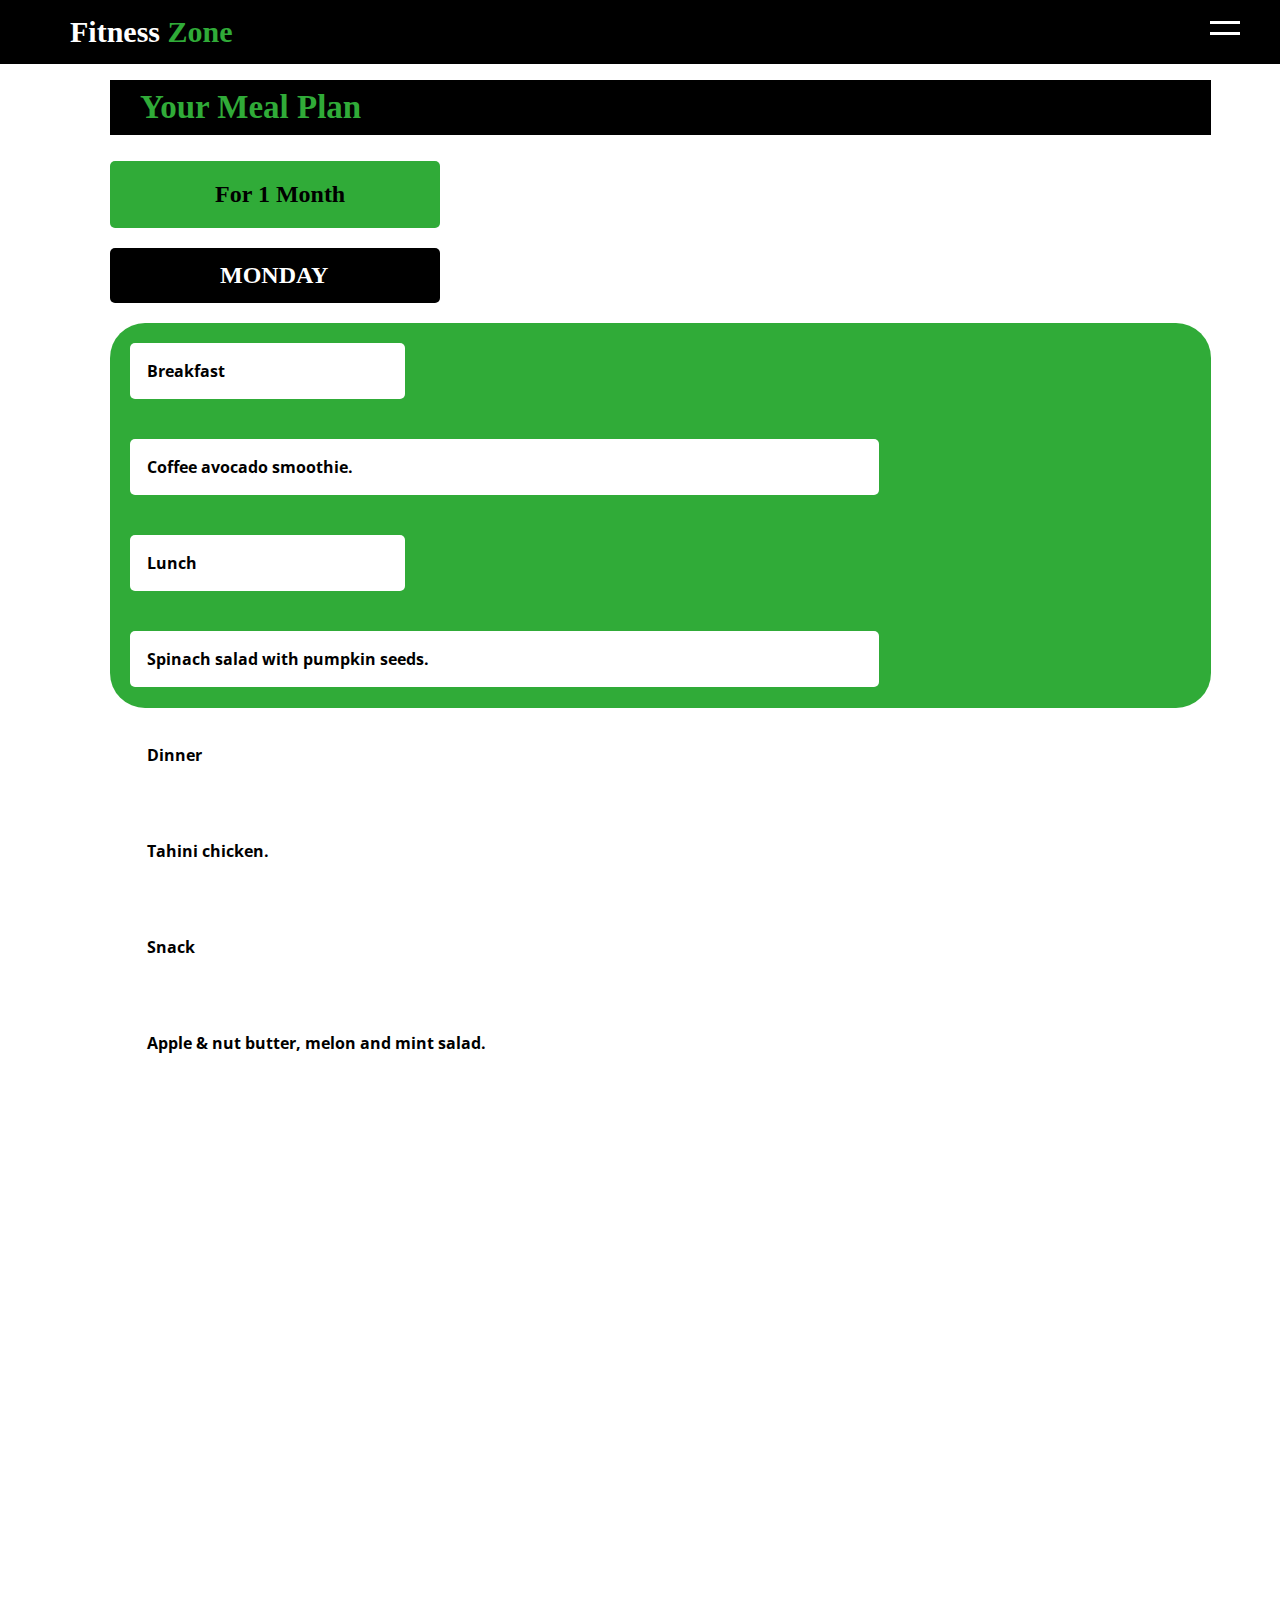
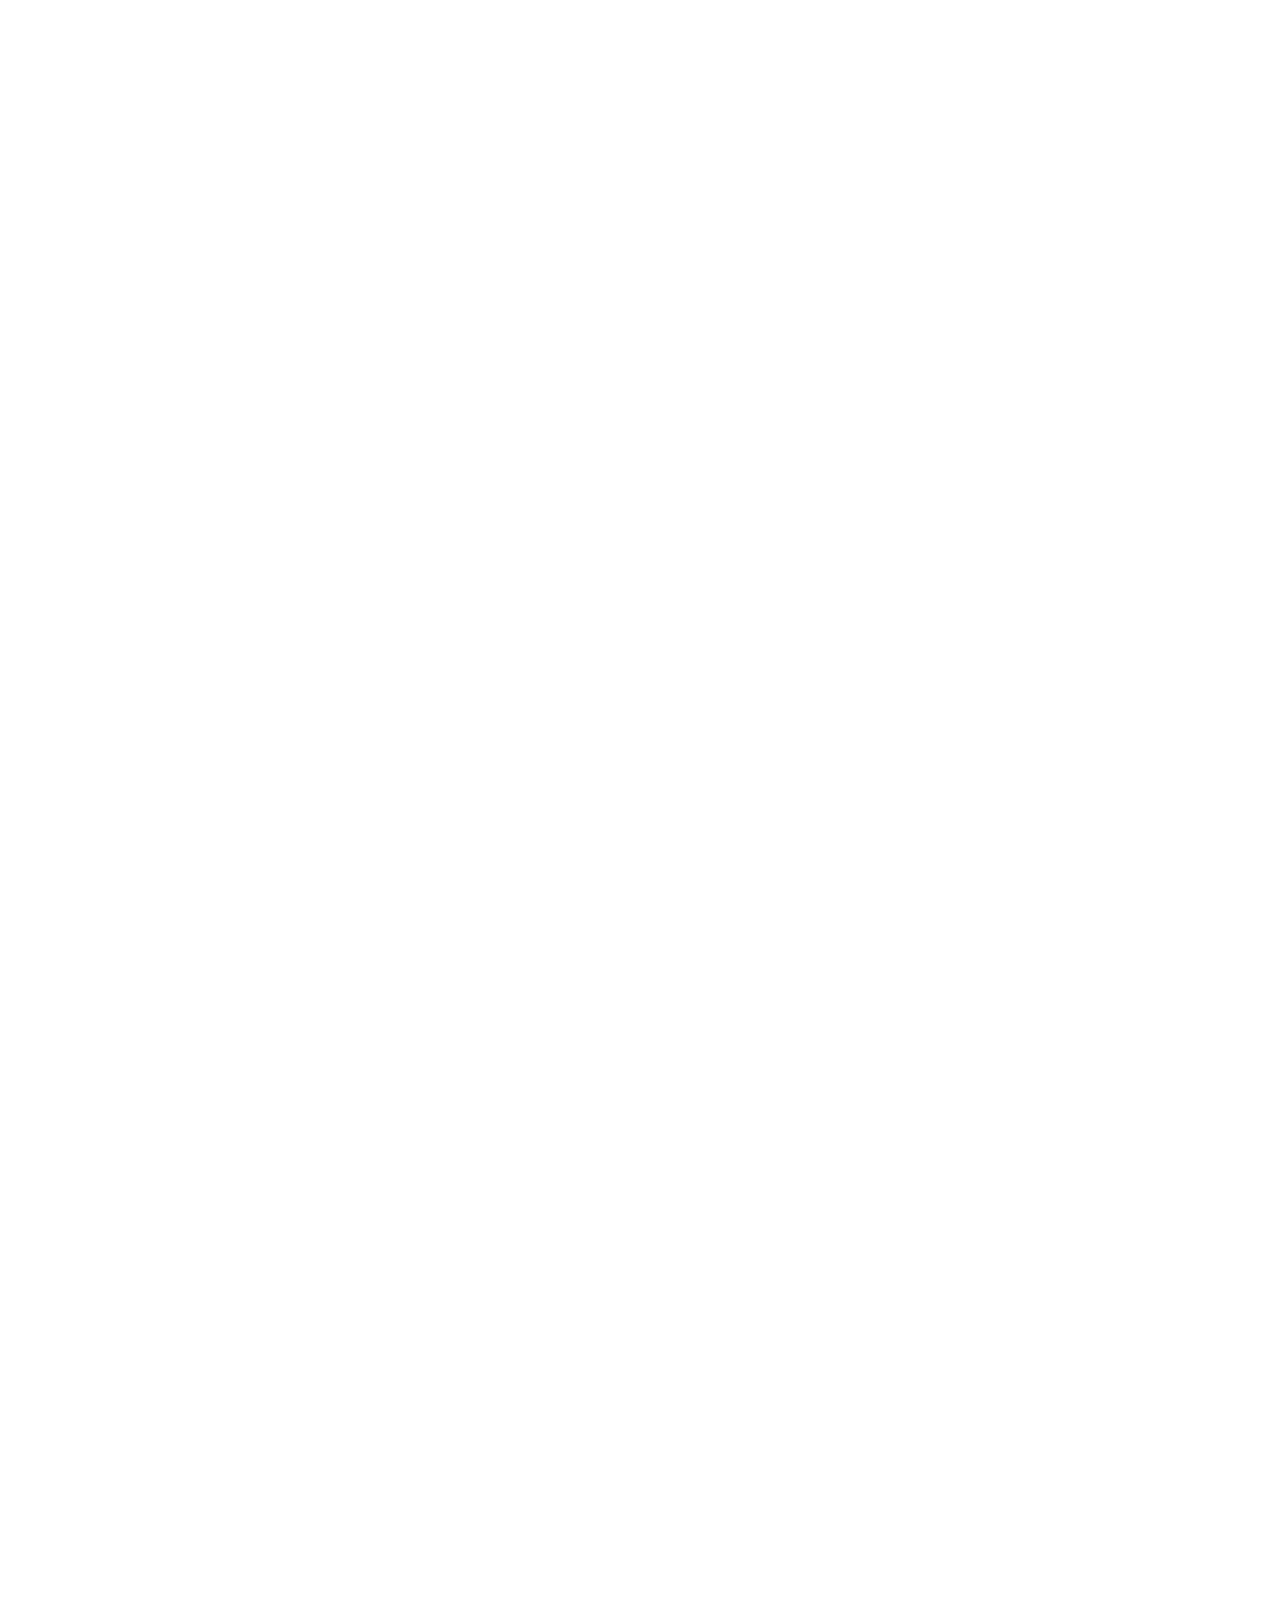
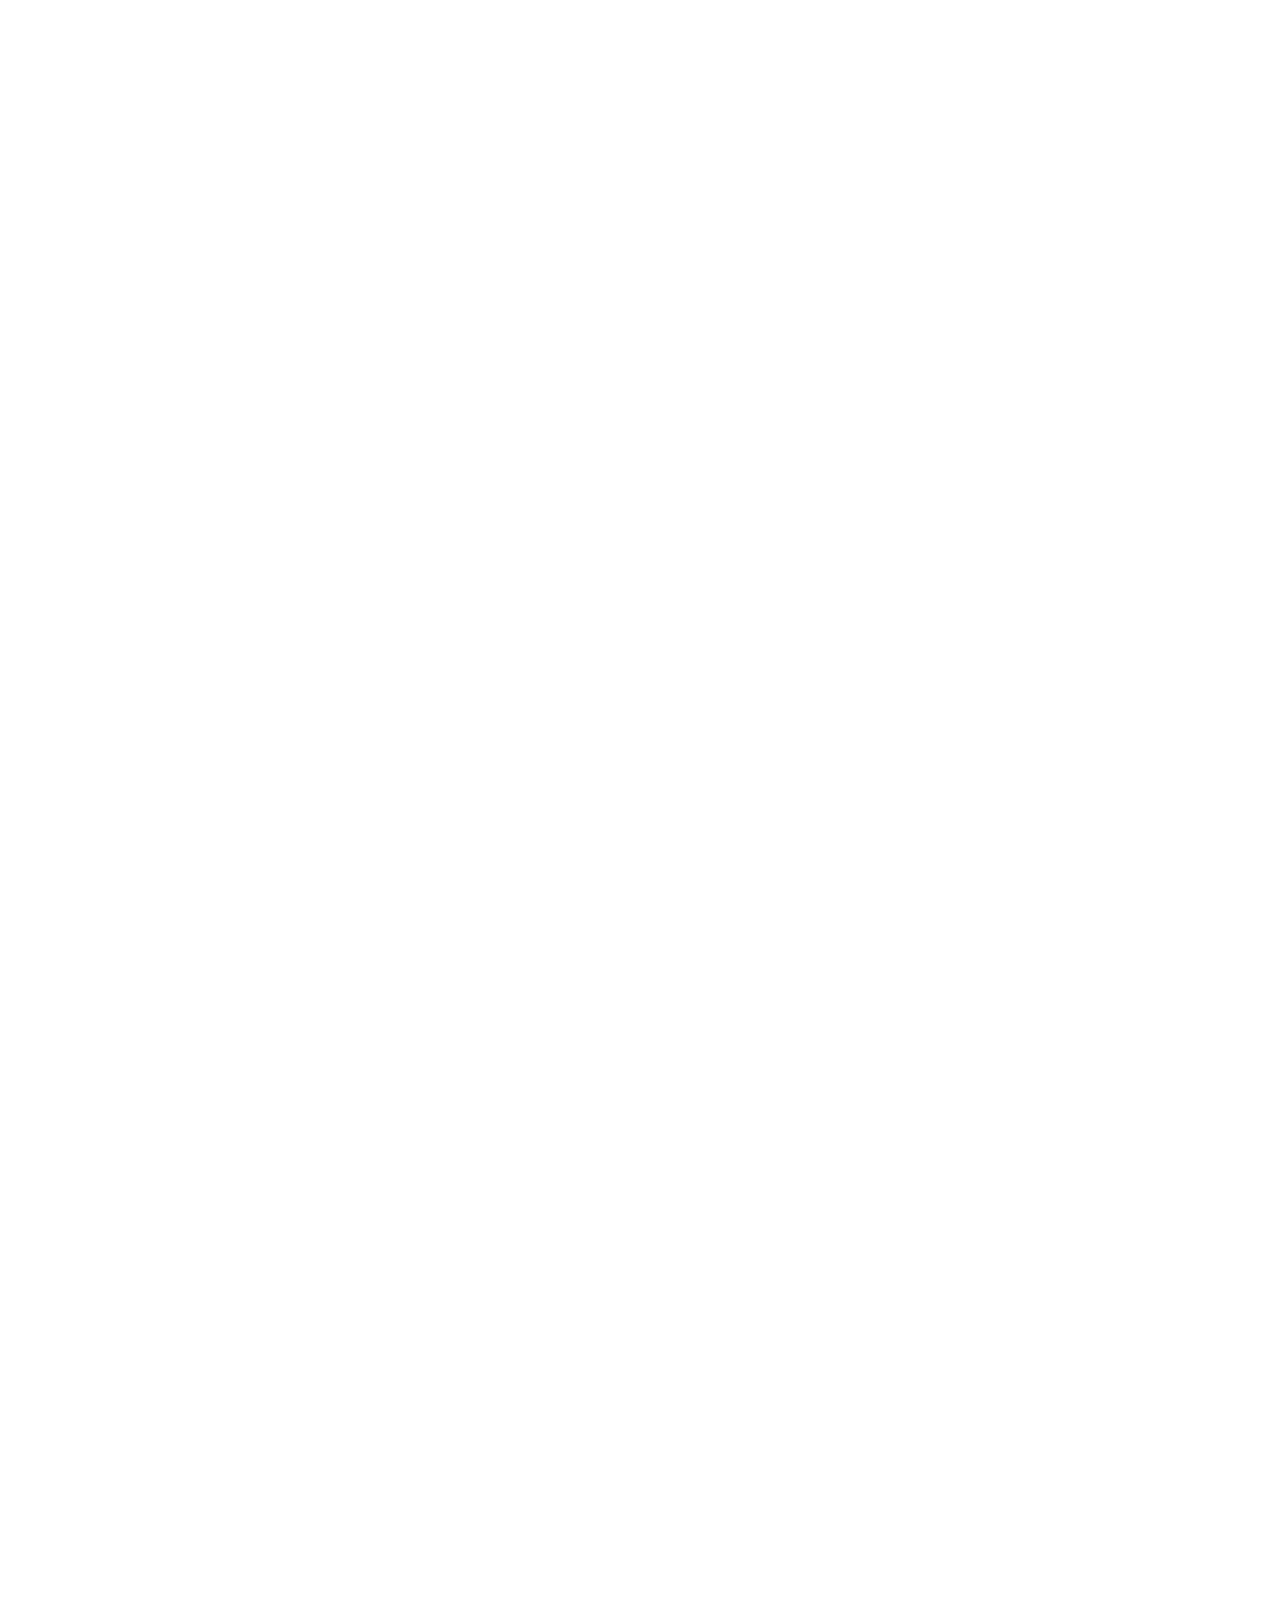
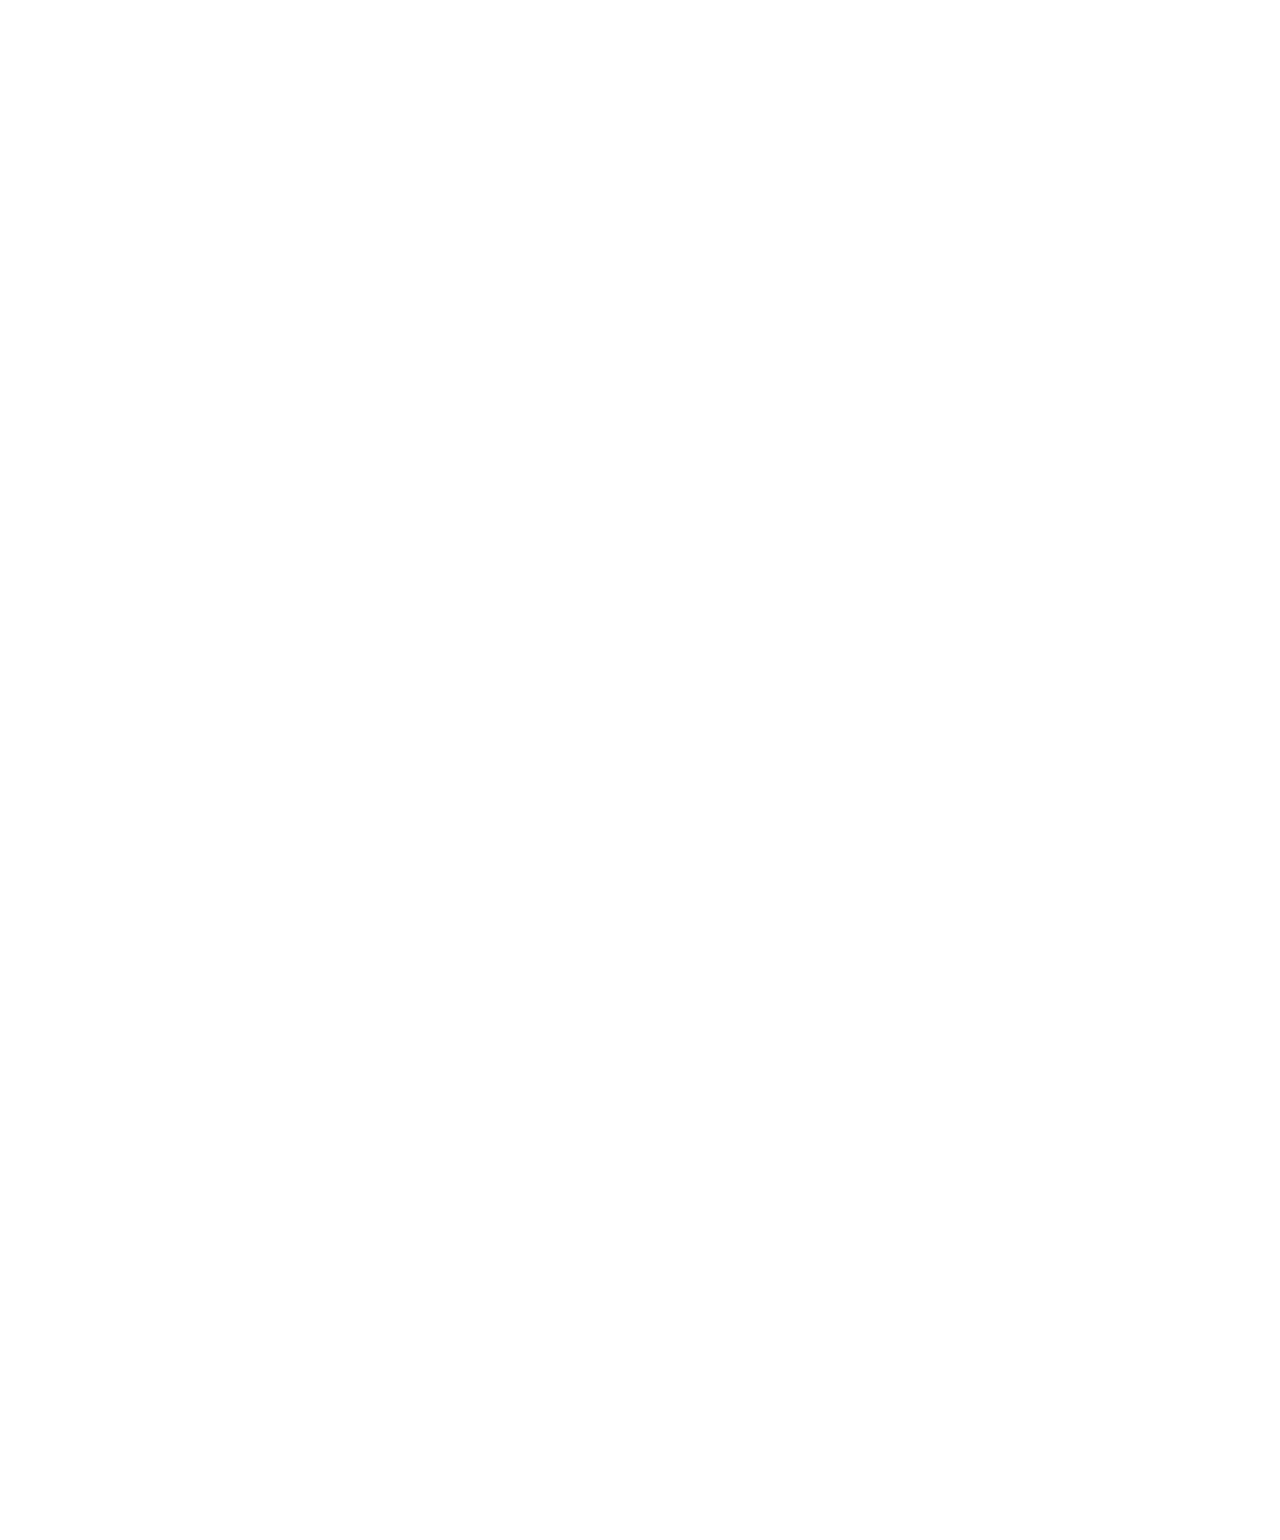
<file: 1Month.html>
<html>

<head>
    <title>Home Workout Web</title>
    <meta name="viewport" content="width=device-width, initial-scale=1">
    <link rel="stylesheet" href="css/animate.css">

    <link rel="stylesheet" type="text/css" href="css/style.css">
    <script type="text/javascript" src="js/bootstrap.js"></script>
    <script type="text/javascript" src="js/bootstrap.min.js"></script>
    <script type="text/javascript" src="js/jquery-1.10.2.min.js"></script>
    <script type="text/javascript" src="js/npm.js"></script>

    <style>
        .wow:first-child {
            visibility: hidden;
        }
    </style>

</head>

<body>


    <!-- Start Header  -->
    <header>



        <div class="container">
            <div class="logo">
                <a href="">Fitness <span>Zone</span></a>
            </div>
            
            <a href="javascript:void(0)" class="ham-burger">
                <span></span>
                <span></span>
            </a>

            <div class="nav">
		<nav class="navbar navbar-inverse ">
                <ul>

                    <li><a href="index.html ">Home</a></li>
                    <li><a href="#about">About</a></li>
                    <li><a href="#service">Services</a></li>
                    <li><a href="#packages">Packages</a></li>
                    <li><a href="#index.html" class="btn">BMI</a></li>
                    <li><a  href="workoutplan.html" class="btn">Workout</a></li>
                    <li><a  href="mealplan.html" class="btn">Meal Plan</a></li>
                    <li><a id="Store" href="./cake/cakehube.html" class="btn">Store</a></li>
                    <li><a href="#contact">Contact</a></li>
                </ul>
		</nav>
            </div>
        </div>
    </header>
    <!-- End Header  -->

    <div style="clear: both;"></div>

    <div class="yourmealplan box wow bounceInUp" style="margin-top: 80px">
    	<div class="yourmealplantxt">
    		<h2 style="color: #30ab38;">Your Meal Plan</h2>
    	</div>
    	<div class="mealplanlist box wow bounceInUp">
    		
    		<div class="mealplanlistfor"><h2 style="padding-left: 105px">For 1 Month</h2></div>
    		
    	</div>
    	<div style="clear: both;"></div>
    	<div class="dates box wow bounceInUp">
    		<h2>MONDAY</h2>
    	</div>
    	<div class="box wow bounceInUp" style="background-color: #30ab38;height: 385px;border-radius: 35px">
			<div>
				<div style="float: left;width: 25%;background-color: white;margin: 20px;border-radius: 5px;">
					<h4 style="margin: 17px;font-family: 'Open Sans', sans-serif;">Breakfast</h4>
				</div>
				<div style="float: left;width: 68%;margin: 20px;background-color: white;border-radius: 5px;">
					<h4 style="margin: 17px;font-family: 'Open Sans', sans-serif;">Coffee avocado smoothie.</h4>
				</div>
			</div>
			<div style="clear: both;"></div>
			<div>
				<div style="float: left;width: 25%;background-color: white;margin: 20px;border-radius: 5px;">
					<h4 style="margin: 17px;font-family: 'Open Sans', sans-serif;">Lunch</h4>
				</div>
				<div style="float: left;width: 68%;margin: 20px;background-color: white;border-radius: 5px;">
					<h4 style="margin: 17px;font-family: 'Open Sans', sans-serif;">Spinach salad with pumpkin seeds.</h4>
				</div>
			</div>
			<div style="clear: both;"></div>
			<div>
				<div style="float: left;width: 25%;background-color: white;margin: 20px;border-radius: 5px;">
					<h4 style="margin: 17px;font-family: 'Open Sans', sans-serif;">Dinner</h4>
				</div>
				<div style="float: left;width: 68%;margin: 20px;background-color: white;border-radius: 5px;">
					<h4 style="margin: 17px;font-family: 'Open Sans', sans-serif;">Tahini chicken.</h4>
				</div>
			</div>
			<div style="clear: both;"></div>
			<div>
				<div style="float: left;width: 25%;background-color: white;margin: 20px;border-radius: 5px;">
					<h4 style="margin: 17px;font-family: 'Open Sans', sans-serif;">Snack</h4>
				</div>
				<div style="float: left;width: 68%;margin: 20px;background-color: white;border-radius: 5px;">
					<h4 style="margin: 17px;font-family: 'Open Sans', sans-serif;"> Apple & nut butter, melon and mint salad.</h4>
				</div>
			</div>
		</div>

		<div style="clear: both;"></div>
    	<div class="dates box wow bounceInUp">
    		<h2>TUESDAY</h2>
    	</div>
    	<div class="box wow bounceInUp" style="background-color: #30ab38;height: 385px;border-radius: 35px">
			<div>
				<div style="float: left;width: 25%;background-color: white;margin: 20px;border-radius: 5px;">
					<h4 style="margin: 17px;font-family: 'Open Sans', sans-serif;">Breakfast</h4>
				</div>
				<div style="float: left;width: 68%;margin: 20px;background-color: white;border-radius: 5px;">
					<h4 style="margin: 17px;font-family: 'Open Sans', sans-serif;">Tomato spinach frittata.</h4>
				</div>
			</div>
			<div style="clear: both;"></div>
			<div>
				<div style="float: left;width: 25%;background-color: white;margin: 20px;border-radius: 5px;">
					<h4 style="margin: 17px;font-family: 'Open Sans', sans-serif;">Lunch</h4>
				</div>
				<div style="float: left;width: 68%;margin: 20px;background-color: white;border-radius: 5px;">
					<h4 style="margin: 17px;font-family: 'Open Sans', sans-serif;">Collard wraps.</h4>
				</div>
			</div>
			<div style="clear: both;"></div>
			<div>
				<div style="float: left;width: 25%;background-color: white;margin: 20px;border-radius: 5px;">
					<h4 style="margin: 17px;font-family: 'Open Sans', sans-serif;">Dinner</h4>
				</div>
				<div style="float: left;width: 68%;margin: 20px;background-color: white;border-radius: 5px;">
					<h4 style="margin: 17px;font-family: 'Open Sans', sans-serif;">Chipotle lime salmon.</h4>
				</div>
			</div>
			<div style="clear: both;"></div>
			<div>
				<div style="float: left;width: 25%;background-color: white;margin: 20px;border-radius: 5px;">
					<h4 style="margin: 17px;font-family: 'Open Sans', sans-serif;">Snack</h4>
				</div>
				<div style="float: left;width: 68%;margin: 20px;background-color: white;border-radius: 5px;">
					<h4 style="margin: 17px;font-family: 'Open Sans', sans-serif;"> Carrots & hummus, chocolate strawberry icebox bar. </h4>
				</div>
			</div>

		<div style="clear: both;"></div>
    	<div class="dates box wow bounceInUp">
    		<h2>WEDNESDAY</h2>
    	</div>
    	<div class="box wow bounceInUp" style="background-color: #30ab38;height: 385px;border-radius: 35px">
			<div>
				<div style="float: left;width: 25%;background-color: white;margin: 20px;border-radius: 5px;">
					<h4 style="margin: 17px;font-family: 'Open Sans', sans-serif;">Breakfast</h4>
				</div>
				<div style="float: left;width: 68%;margin: 20px;background-color: white;border-radius: 5px;">
					<h4 style="margin: 17px;font-family: 'Open Sans', sans-serif;">Mr. green smoothie</h4>
				</div>
			</div>
			<div style="clear: both;"></div>
			<div>
				<div style="float: left;width: 25%;background-color: white;margin: 20px;border-radius: 5px;">
					<h4 style="margin: 17px;font-family: 'Open Sans', sans-serif;">Lunch</h4>
				</div>
				<div style="float: left;width: 68%;margin: 20px;background-color: white;border-radius: 5px;">
					<h4 style="margin: 17px;font-family: 'Open Sans', sans-serif;">Collard wraps.</h4>
				</div>
			</div>
			<div style="clear: both;"></div>
			<div>
				<div style="float: left;width: 25%;background-color: white;margin: 20px;border-radius: 5px;">
					<h4 style="margin: 17px;font-family: 'Open Sans', sans-serif;">Dinner</h4>
				</div>
				<div style="float: left;width: 68%;margin: 20px;background-color: white;border-radius: 5px;">
					<h4 style="margin: 17px;font-family: 'Open Sans', sans-serif;">Curried chicken </h4>
				</div>
			</div>
			<div style="clear: both;"></div>
			<div>
				<div style="float: left;width: 25%;background-color: white;margin: 20px;border-radius: 5px;">
					<h4 style="margin: 17px;font-family: 'Open Sans', sans-serif;">Snack</h4>
				</div>
				<div style="float: left;width: 68%;margin: 20px;background-color: white;border-radius: 5px;">
					<h4 style="margin: 17px;font-family: 'Open Sans', sans-serif;"> perfect burgers. Fruits & nuts, pure protein bar. </h4>
				</div>
			</div>	
		</div>

		<div style="clear: both;"></div>
    	<div class="dates box wow bounceInUp">
    		<h2>THURSDAY</h2>
    	</div>
    	<div class="box wow bounceInUp" style="background-color: #30ab38;height: 385px;border-radius: 35px">
			<div>
				<div style="float: left;width: 25%;background-color: white;margin: 20px;border-radius: 5px;">
					<h4 style="margin: 17px;font-family: 'Open Sans', sans-serif;">Breakfast</h4>
				</div>
				<div style="float: left;width: 68%;margin: 20px;background-color: white;border-radius: 5px;">
					<h4 style="margin: 17px;font-family: 'Open Sans', sans-serif;">Avocado baked eggs.</h4>
				</div>
			</div>
			<div style="clear: both;"></div>
			<div>
				<div style="float: left;width: 25%;background-color: white;margin: 20px;border-radius: 5px;">
					<h4 style="margin: 17px;font-family: 'Open Sans', sans-serif;">Lunch</h4>
				</div>
				<div style="float: left;width: 68%;margin: 20px;background-color: white;border-radius: 5px;">
					<h4 style="margin: 17px;font-family: 'Open Sans', sans-serif;">Sicilian tuna salad.</h4>
				</div>
			</div>
			<div style="clear: both;"></div>
			<div>
				<div style="float: left;width: 25%;background-color: white;margin: 20px;border-radius: 5px;">
					<h4 style="margin: 17px;font-family: 'Open Sans', sans-serif;">Dinner</h4>
				</div>
				<div style="float: left;width: 68%;margin: 20px;background-color: white;border-radius: 5px;">
					<h4 style="margin: 17px;font-family: 'Open Sans', sans-serif;">Quinoa & asparagus risotto.</h4>
				</div>
			</div>
			<div style="clear: both;"></div>
			<div>
				<div style="float: left;width: 25%;background-color: white;margin: 20px;border-radius: 5px;">
					<h4 style="margin: 17px;font-family: 'Open Sans', sans-serif;">Snack</h4>
				</div>
				<div style="float: left;width: 68%;margin: 20px;background-color: white;border-radius: 5px;">
					<h4 style="margin: 17px;font-family: 'Open Sans', sans-serif;">Apple butter sandwich dairy-free yogurt.</h4>
				</div>
			</div>	
		</div>

		<div style="clear: both;"></div>
    	<div class="dates box wow bounceInUp">
    		<h2>FRIDAY</h2>
    	</div>
    	<div class="box wow bounceInUp" style="background-color: #30ab38;height: 385px;border-radius: 35px">
			<div>
				<div style="float: left;width: 25%;background-color: white;margin: 20px;border-radius: 5px;">
					<h4 style="margin: 17px;font-family: 'Open Sans', sans-serif;">Breakfast</h4>
				</div>
				<div style="float: left;width: 68%;margin: 20px;background-color: white;border-radius: 5px;">
					<h4 style="margin: 17px;font-family: 'Open Sans', sans-serif;">Chia pudding.</h4>
				</div>
			</div>
			<div style="clear: both;"></div>
			<div>
				<div style="float: left;width: 25%;background-color: white;margin: 20px;border-radius: 5px;">
					<h4 style="margin: 17px;font-family: 'Open Sans', sans-serif;">Lunch</h4>
				</div>
				<div style="float: left;width: 68%;margin: 20px;background-color: white;border-radius: 5px;">
					<h4 style="margin: 17px;font-family: 'Open Sans', sans-serif;">Lemon &beet, salad with chicken.</h4>
				</div>
			</div>
			<div style="clear: both;"></div>
			<div>
				<div style="float: left;width: 25%;background-color: white;margin: 20px;border-radius: 5px;">
					<h4 style="margin: 17px;font-family: 'Open Sans', sans-serif;">Dinner</h4>
				</div>
				<div style="float: left;width: 68%;margin: 20px;background-color: white;border-radius: 5px;">
					<h4 style="margin: 17px;font-family: 'Open Sans', sans-serif;">beef & kale salad.</h4>
				</div>
			</div>
			<div style="clear: both;"></div>
			<div>
				<div style="float: left;width: 25%;background-color: white;margin: 20px;border-radius: 5px;">
					<h4 style="margin: 17px;font-family: 'Open Sans', sans-serif;">Snack</h4>
				</div>
				<div style="float: left;width: 68%;margin: 20px;background-color: white;border-radius: 5px;">
					<h4 style="margin: 17px;font-family: 'Open Sans', sans-serif;">cucumbers and hummus cinnamon apples.</h4>
				</div>
			</div>	
		</div>

		<div style="clear: both;"></div>
    	<div class="dates box wow bounceInUp">
    		<h2>SATUREDAY</h2>
    	</div>
    	<div class="box wow bounceInUp" style="background-color: #30ab38;height: 385px;border-radius: 35px">
			<div>
				<div style="float: left;width: 25%;background-color: white;margin: 20px;border-radius: 5px;">
					<h4 style="margin: 17px;font-family: 'Open Sans', sans-serif;">Breakfast</h4>
				</div>
				<div style="float: left;width: 68%;margin: 20px;background-color: white;border-radius: 5px;">
					<h4 style="margin: 17px;font-family: 'Open Sans', sans-serif;">Power pancakes</h4>
				</div>
			</div>
			<div style="clear: both;"></div>
			<div>
				<div style="float: left;width: 25%;background-color: white;margin: 20px;border-radius: 5px;">
					<h4 style="margin: 17px;font-family: 'Open Sans', sans-serif;">Lunch</h4>
				</div>
				<div style="float: left;width: 68%;margin: 20px;background-color: white;border-radius: 5px;">
					<h4 style="margin: 17px;font-family: 'Open Sans', sans-serif;">Sicilian tuna salad.</h4>
				</div>
			</div>
			<div style="clear: both;"></div>
			<div>
				<div style="float: left;width: 25%;background-color: white;margin: 20px;border-radius: 5px;">
					<h4 style="margin: 17px;font-family: 'Open Sans', sans-serif;">Dinner</h4>
				</div>
				<div style="float: left;width: 68%;margin: 20px;background-color: white;border-radius: 5px;">
					<h4 style="margin: 17px;font-family: 'Open Sans', sans-serif;">Chicken lime skewers.</h4>
				</div>
			</div>
			<div style="clear: both;"></div>
			<div>
				<div style="float: left;width: 25%;background-color: white;margin: 20px;border-radius: 5px;">
					<h4 style="margin: 17px;font-family: 'Open Sans', sans-serif;">Snack</h4>
				</div>
				<div style="float: left;width: 68%;margin: 20px;background-color: white;border-radius: 5px;">
					<h4 style="margin: 17px;font-family: 'Open Sans', sans-serif;">cinnamon apples.</h4>
				</div>
			</div>	
		</div>
		<div style="clear: both;"></div>
    	<div class="dates box wow bounceInUp">
    		<h2>SUNDAY</h2>
    	</div>
    	<div class="box wow bounceInUp" style="background-color: #30ab38;height: 385px;border-radius: 35px">
			<div>
				<div style="float: left;width: 25%;background-color: white;margin: 20px;border-radius: 5px;">
					<h4 style="margin: 17px;font-family: 'Open Sans', sans-serif;">Breakfast</h4>
				</div>
				<div style="float: left;width: 68%;margin: 20px;background-color: white;border-radius: 5px;">
					<h4 style="margin: 17px;font-family: 'Open Sans', sans-serif;">berry bold smoothie.</h4>
				</div>
			</div>
			<div style="clear: both;"></div>
			<div>
				<div style="float: left;width: 25%;background-color: white;margin: 20px;border-radius: 5px;">
					<h4 style="margin: 17px;font-family: 'Open Sans', sans-serif;">Lunch</h4>
				</div>
				<div style="float: left;width: 68%;margin: 20px;background-color: white;border-radius: 5px;">
					<h4 style="margin: 17px;font-family: 'Open Sans', sans-serif;">Veggie warps.</h4>
				</div>
			</div>
			<div style="clear: both;"></div>
			<div>
				<div style="float: left;width: 25%;background-color: white;margin: 20px;border-radius: 5px;">
					<h4 style="margin: 17px;font-family: 'Open Sans', sans-serif;">Dinner</h4>
				</div>
				<div style="float: left;width: 68%;margin: 20px;background-color: white;border-radius: 5px;">
					<h4 style="margin: 17px;font-family: 'Open Sans', sans-serif;">Mint lamb kebabs.</h4>
				</div>
			</div>
			<div style="clear: both;"></div>
			<div>
				<div style="float: left;width: 25%;background-color: white;margin: 20px;border-radius: 5px;">
					<h4 style="margin: 17px;font-family: 'Open Sans', sans-serif;">Snack</h4>
				</div>
				<div style="float: left;width: 68%;margin: 20px;background-color: white;border-radius: 5px;">
					<h4 style="margin: 17px;font-family: 'Open Sans', sans-serif;">Melon  & mint salad</h4>
				</div>
			</div>
			<div style="clear: both;"></div>
			<div class="exit"><a href="index.html"><B>Exit</B></a></div>	
		</div>
    </div>
    


  <!-- jquery -->

    <script src="https://ajax.googleapis.com/ajax/libs/jquery/3.4.1/jquery.min.js"></script>
    <script>
        $(document).ready(function() {

            $(".ham-burger, .nav ul li a").click(function() {

                $(".nav").toggleClass("open")

                $(".ham-burger").toggleClass("active");
            })
            $(".accordian-container").click(function() {
                $(".accordian-container").children(".body").slideUp();
                $(".accordian-container").removeClass("active")
                $(".accordian-container").children(".head").children("span").removeClass("fa-angle-down").addClass("fa-angle-up")
                $(this).children(".body").slideDown();
                $(this).addClass("active")
                $(this).children(".head").children("span").removeClass("fa-angle-up").addClass("fa-angle-down")
            })

            $(".nav ul li a, .go-down").click(function(event) {
                if (this.hash !== "") {

                    event.preventDefault();

                    var hash = this.hash;

                    $('html,body').animate({
                        scrollTop: $(hash).offset().top
                    }, 800, function() {
                        window.location.hash = hash;
                    });

                    // add active class in navigation
                    $(".nav ul li a").removeClass("active")
                    $(this).addClass("active")
                }
            })
        })
    </script>
    <script src="js/wow.min.js"></script>
    <script>
        wow = new WOW({
            animateClass: 'animated',
            offset: 0,
        });
        wow.init();
    </script>   




   








</body>

</html>
</file>
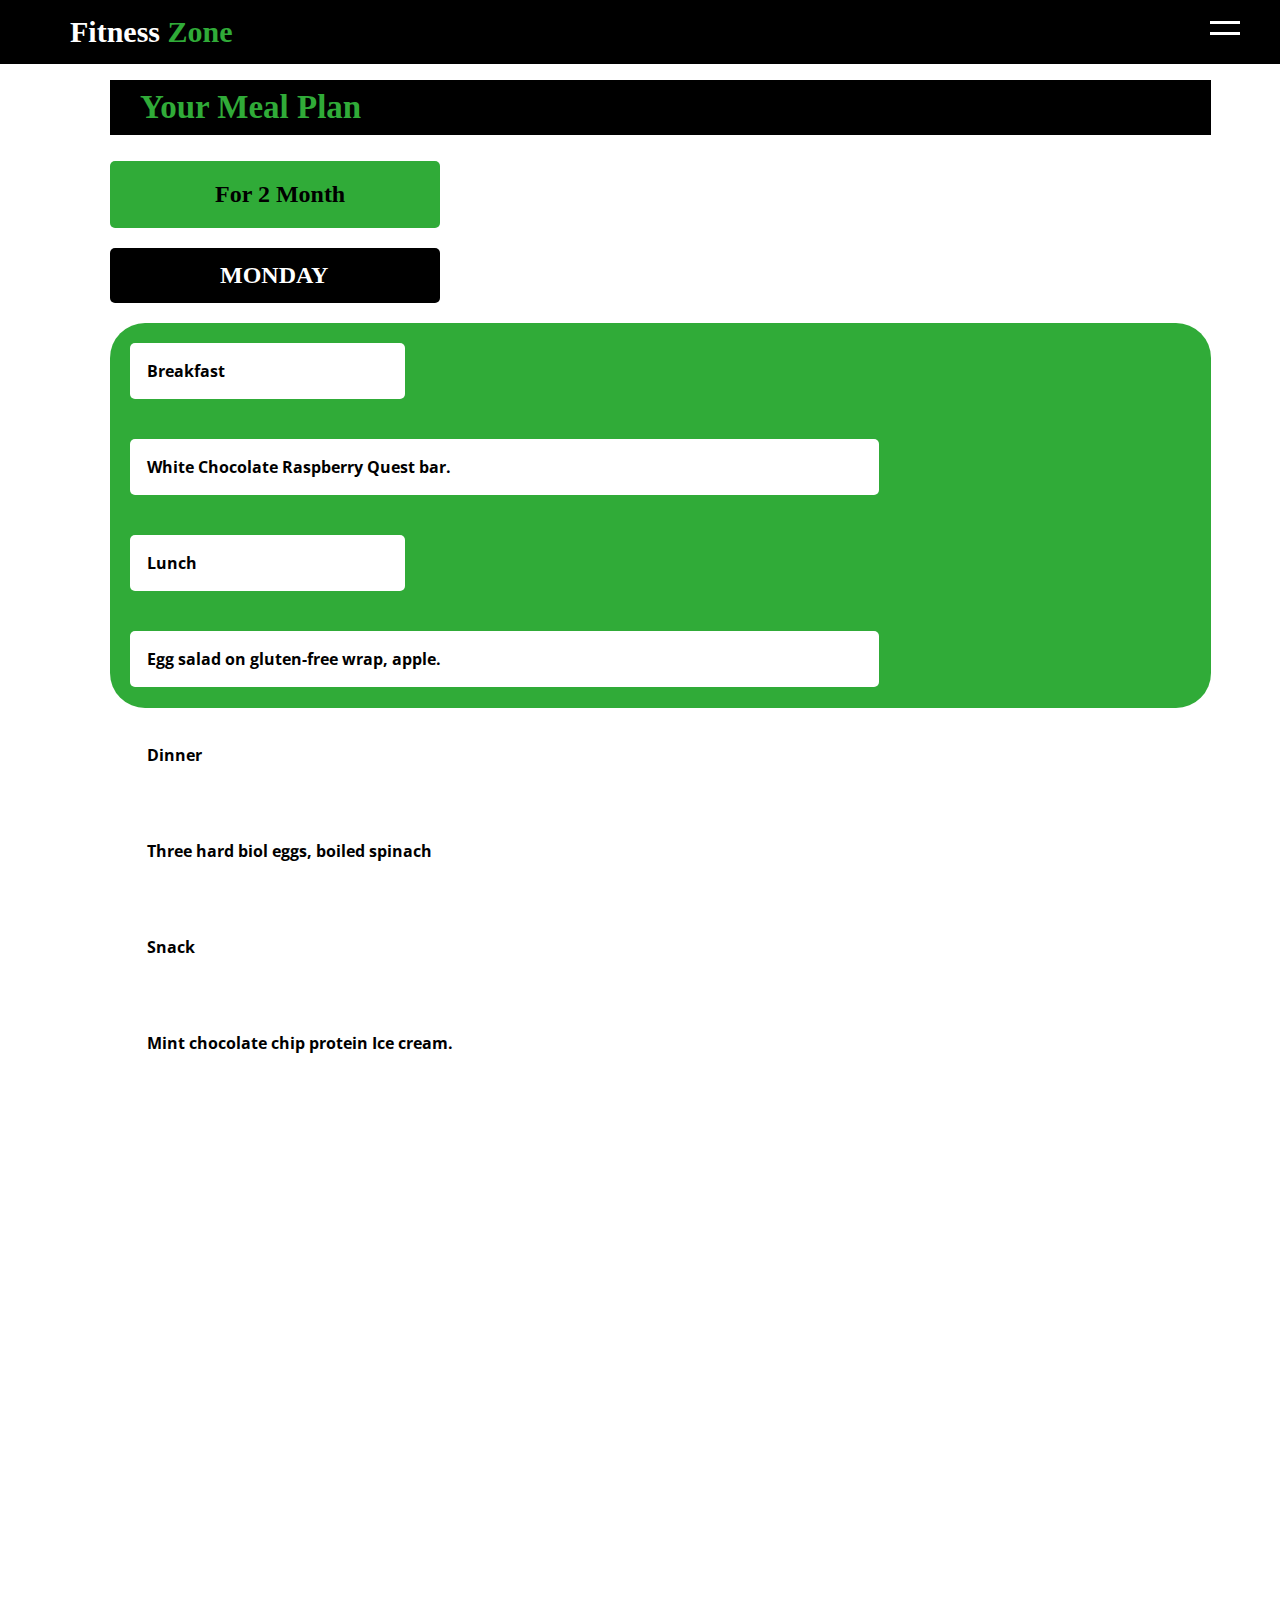
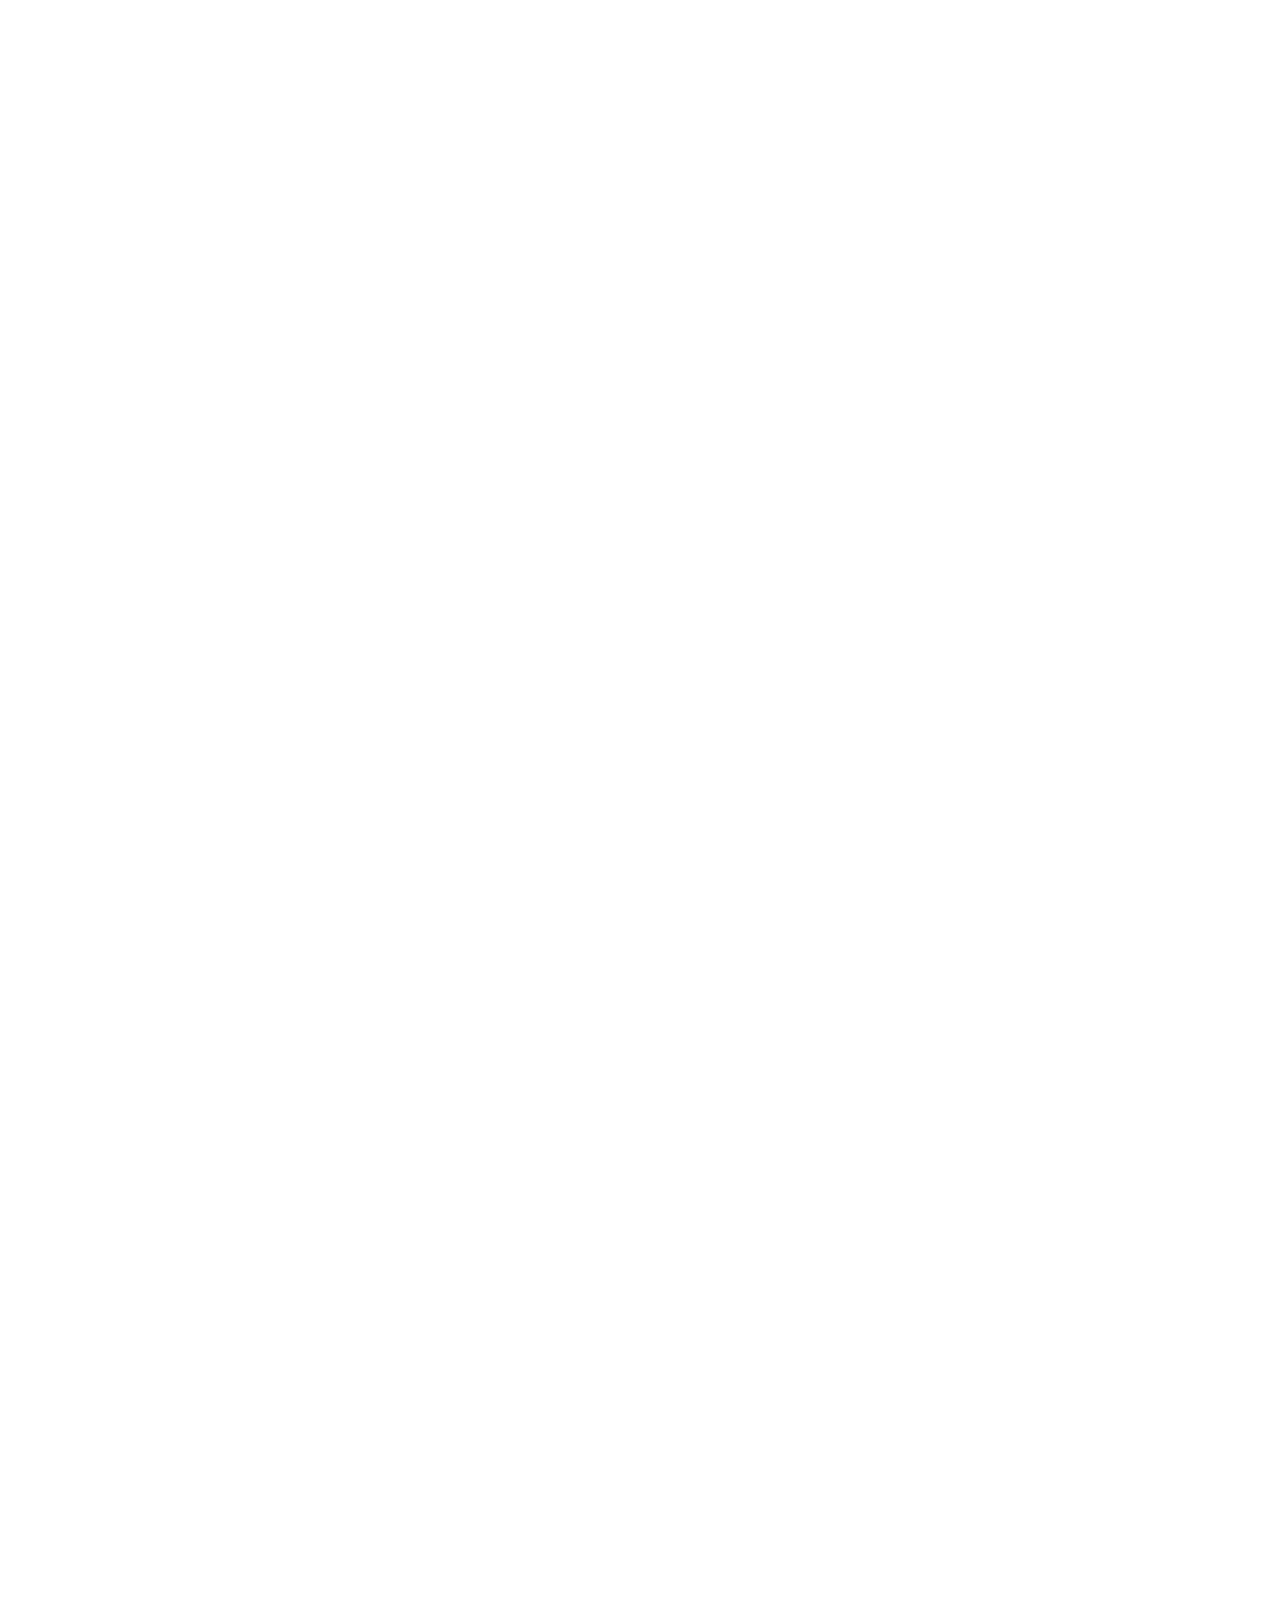
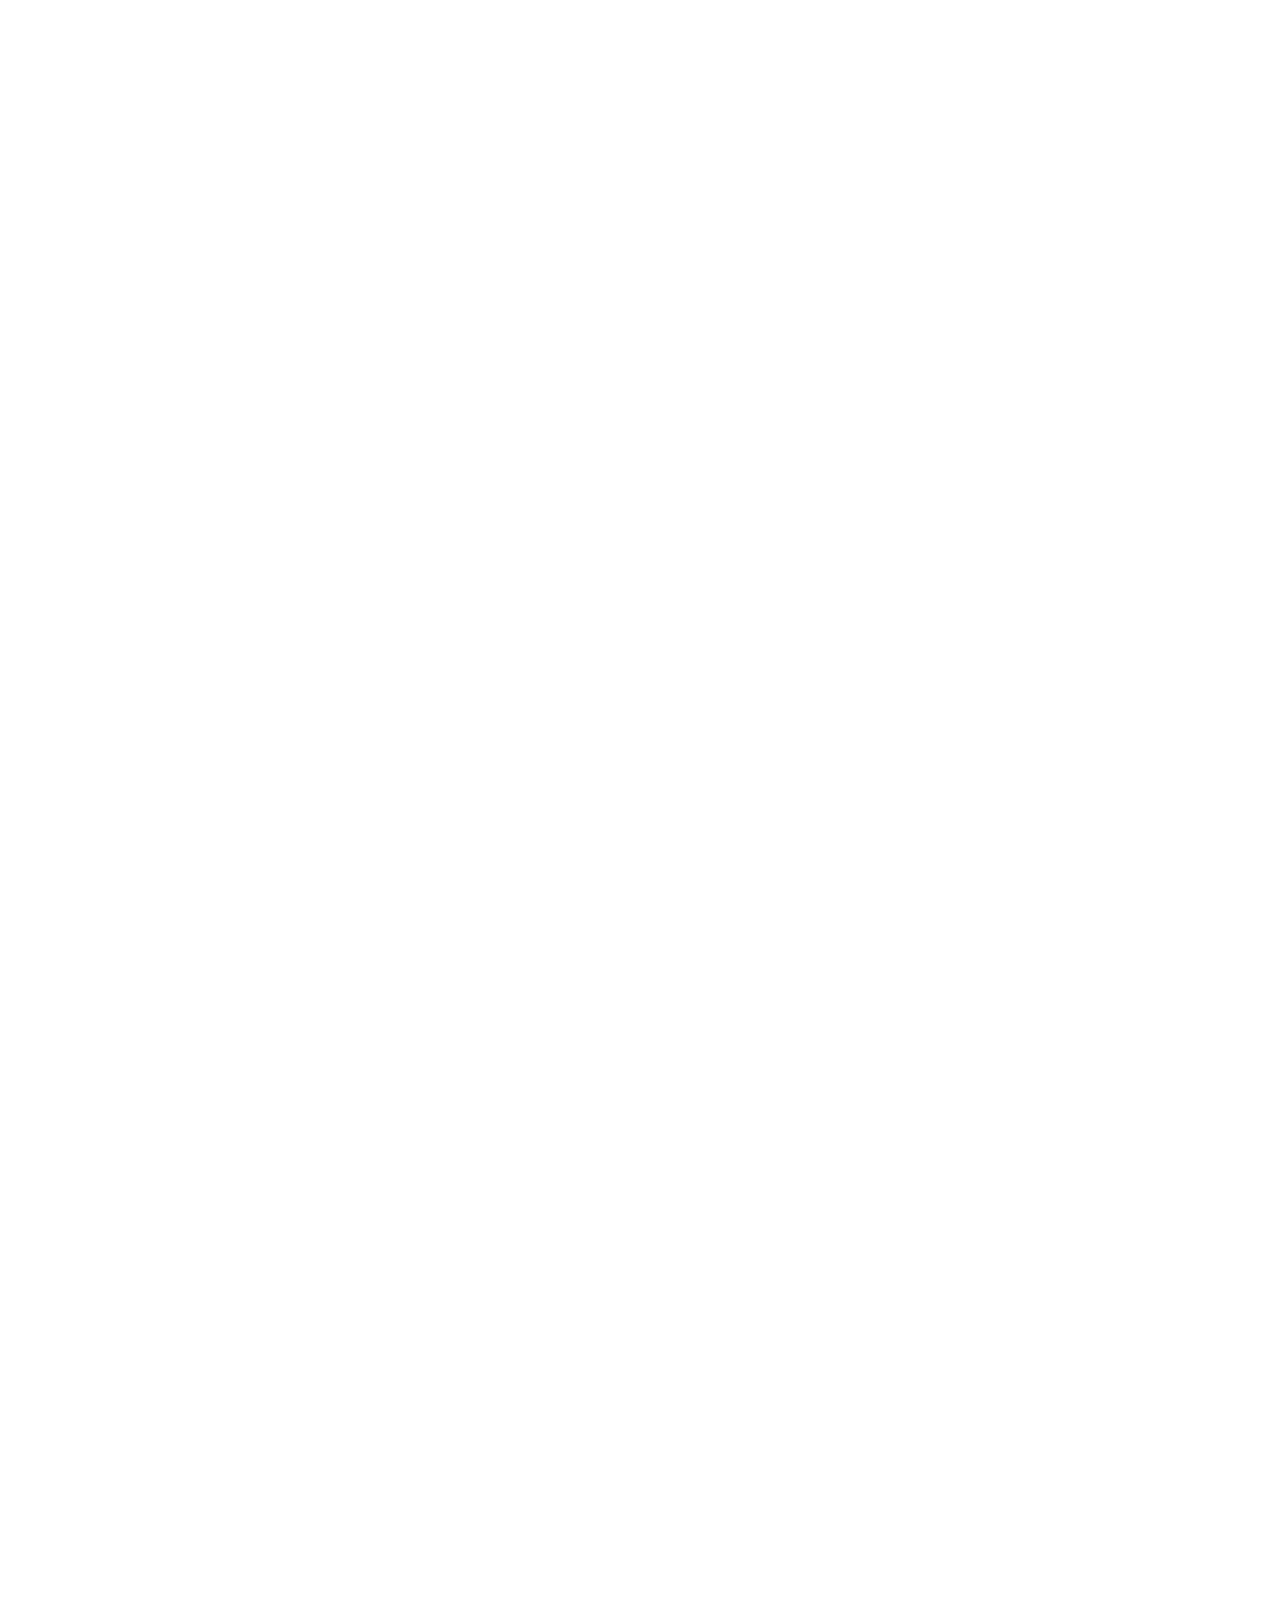
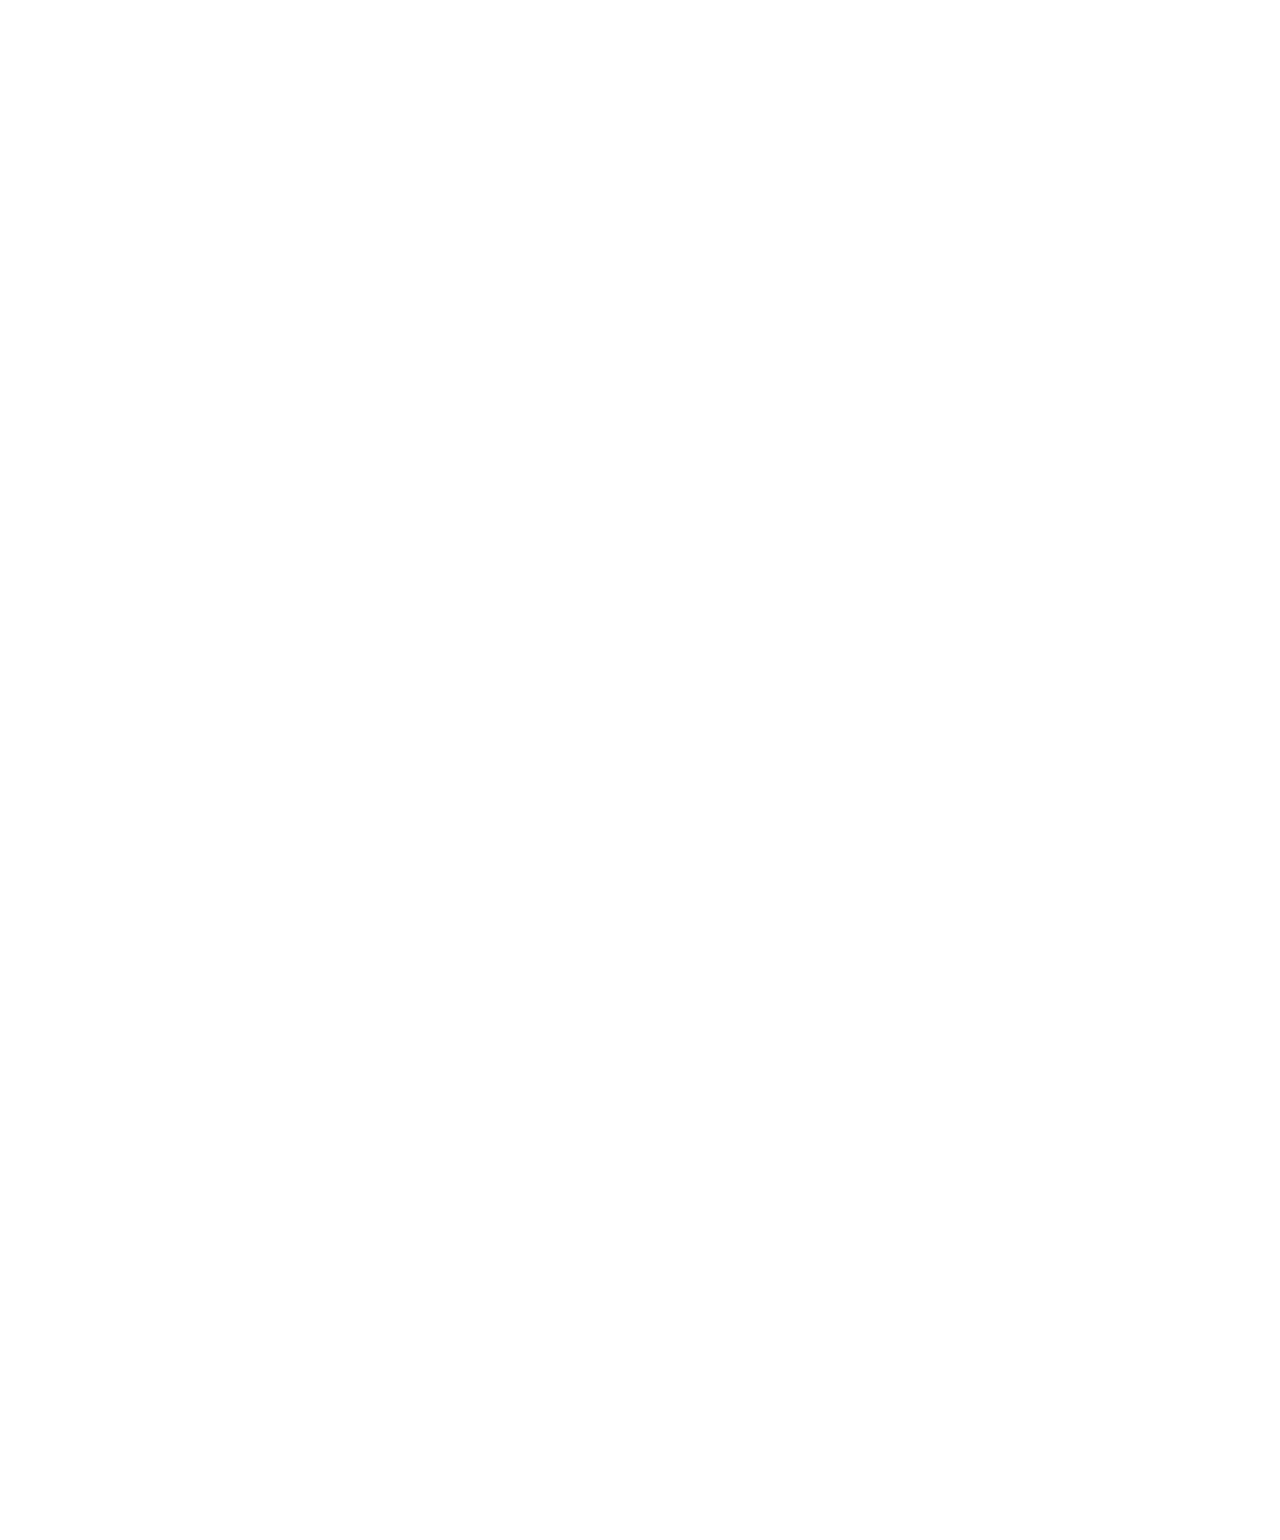
<file: 2Month.html>
<html>

<head>
    <title>Home Workout Web</title>
    <meta name="viewport" content="width=device-width, initial-scale=1">
    <link rel="stylesheet" href="css/animate.css">

    <link rel="stylesheet" type="text/css" href="css/style.css">
    <script type="text/javascript" src="js/bootstrap.js"></script>
    <script type="text/javascript" src="js/bootstrap.min.js"></script>
    <script type="text/javascript" src="js/jquery-1.10.2.min.js"></script>
    <script type="text/javascript" src="js/npm.js"></script>

    <style>
        .wow:first-child {
            visibility: hidden;
        }
    </style>

</head>

<body>


    <!-- Start Header  -->
    <header>



        <div class="container">
            <div class="logo">
                <a href="">Fitness <span>Zone</span></a>
            </div>
            
            <a href="javascript:void(0)" class="ham-burger">
                <span></span>
                <span></span>
            </a>

            <div class="nav">
		<nav class="navbar navbar-inverse ">
                <ul>

                    <li><a href="index.html ">Home</a></li>
                    <li><a href="#about">About</a></li>
                    <li><a href="#service">Services</a></li>
                    <li><a href="#packages">Packages</a></li>
                    <li><a href="#index.html" class="btn">BMI</a></li>
                    <li><a  href="workoutplan.html" class="btn">Workout</a></li>
                    <li><a  href="mealplan.html" class="btn">Meal Plan</a></li>
                    <li><a id="Store" href="./cake/cakehube.html" class="btn">Store</a></li>
                    <li><a href="#contact">Contact</a></li>
                </ul>
		</nav>
            </div>
        </div>
    </header>
    <!-- End Header  -->

    <div style="clear: both;"></div>

    <div class="yourmealplan box wow bounceInUp" style="margin-top: 80px">
    	<div class="yourmealplantxt">
    		<h2 style="color: #30ab38;">Your Meal Plan</h2>
    	</div>
    	<div class="mealplanlist box wow bounceInUp">
    		
    		<div class="mealplanlistfor"><h2 style="padding-left: 105px">For 2 Month</h2></div>
    		
    	</div>
    	<div style="clear: both;"></div>
    	<div class="dates box wow bounceInUp">
    		<h2>MONDAY</h2>
    	</div>
    	<div class="box wow bounceInUp" style="background-color: #30ab38;height: 385px;border-radius: 35px">
			<div>
				<div style="float: left;width: 25%;background-color: white;margin: 20px;border-radius: 5px;">
					<h4 style="margin: 17px;font-family: 'Open Sans', sans-serif;">Breakfast</h4>
				</div>
				<div style="float: left;width: 68%;margin: 20px;background-color: white;border-radius: 5px;">
					<h4 style="margin: 17px;font-family: 'Open Sans', sans-serif;">White Chocolate Raspberry Quest bar.</h4>
				</div>
			</div>
			<div style="clear: both;"></div>
			<div>
				<div style="float: left;width: 25%;background-color: white;margin: 20px;border-radius: 5px;">
					<h4 style="margin: 17px;font-family: 'Open Sans', sans-serif;">Lunch</h4>
				</div>
				<div style="float: left;width: 68%;margin: 20px;background-color: white;border-radius: 5px;">
					<h4 style="margin: 17px;font-family: 'Open Sans', sans-serif;">Egg salad on gluten-free wrap, apple.</h4>
				</div>
			</div>
			<div style="clear: both;"></div>
			<div>
				<div style="float: left;width: 25%;background-color: white;margin: 20px;border-radius: 5px;">
					<h4 style="margin: 17px;font-family: 'Open Sans', sans-serif;">Dinner</h4>
				</div>
				<div style="float: left;width: 68%;margin: 20px;background-color: white;border-radius: 5px;">
					<h4 style="margin: 17px;font-family: 'Open Sans', sans-serif;">Three hard biol eggs, boiled spinach</h4>
				</div>
			</div>
			<div style="clear: both;"></div>
			<div>
				<div style="float: left;width: 25%;background-color: white;margin: 20px;border-radius: 5px;">
					<h4 style="margin: 17px;font-family: 'Open Sans', sans-serif;">Snack</h4>
				</div>
				<div style="float: left;width: 68%;margin: 20px;background-color: white;border-radius: 5px;">
					<h4 style="margin: 17px;font-family: 'Open Sans', sans-serif;"> Mint chocolate chip protein Ice cream.</h4>
				</div>
			</div>
		</div>

		<div style="clear: both;"></div>
    	<div class="dates box wow bounceInUp">
    		<h2>TUESDAY</h2>
    	</div>
    	<div class="box wow bounceInUp" style="background-color: #30ab38;height: 385px;border-radius: 35px">
			<div>
				<div style="float: left;width: 25%;background-color: white;margin: 20px;border-radius: 5px;">
					<h4 style="margin: 17px;font-family: 'Open Sans', sans-serif;">Breakfast</h4>
				</div>
				<div style="float: left;width: 68%;margin: 20px;background-color: white;border-radius: 5px;">
					<h4 style="margin: 17px;font-family: 'Open Sans', sans-serif;">Green smoothie with protein powder.</h4>
				</div>
			</div>
			<div style="clear: both;"></div>
			<div>
				<div style="float: left;width: 25%;background-color: white;margin: 20px;border-radius: 5px;">
					<h4 style="margin: 17px;font-family: 'Open Sans', sans-serif;">Lunch</h4>
				</div>
				<div style="float: left;width: 68%;margin: 20px;background-color: white;border-radius: 5px;">
					<h4 style="margin: 17px;font-family: 'Open Sans', sans-serif;">Leftover chicken, mashed potatoes, dried apricots.</h4>
				</div>
			</div>
			<div style="clear: both;"></div>
			<div>
				<div style="float: left;width: 25%;background-color: white;margin: 20px;border-radius: 5px;">
					<h4 style="margin: 17px;font-family: 'Open Sans', sans-serif;">Dinner</h4>
				</div>
				<div style="float: left;width: 68%;margin: 20px;background-color: white;border-radius: 5px;">
					<h4 style="margin: 17px;font-family: 'Open Sans', sans-serif;">Chipotle chicken rice, Greek yogurt</h4>
				</div>
			</div>
			<div style="clear: both;"></div>
			<div>
				<div style="float: left;width: 25%;background-color: white;margin: 20px;border-radius: 5px;">
					<h4 style="margin: 17px;font-family: 'Open Sans', sans-serif;">Snack</h4>
				</div>
				<div style="float: left;width: 68%;margin: 20px;background-color: white;border-radius: 5px;">
					<h4 style="margin: 17px;font-family: 'Open Sans', sans-serif;"> Brownie Quest  </h4>
				</div>
			</div>

		<div style="clear: both;"></div>
    	<div class="dates box wow bounceInUp">
    		<h2>WEDNESDAY</h2>
    	</div>
    	<div class="box wow bounceInUp" style="background-color: #30ab38;height: 385px;border-radius: 35px">
			<div>
				<div style="float: left;width: 25%;background-color: white;margin: 20px;border-radius: 5px;">
					<h4 style="margin: 17px;font-family: 'Open Sans', sans-serif;">Breakfast</h4>
				</div>
				<div style="float: left;width: 68%;margin: 20px;background-color: white;border-radius: 5px;">
					<h4 style="margin: 17px;font-family: 'Open Sans', sans-serif;">Double Chocolate Chunk Quest Bar.</h4>
				</div>
			</div>
			<div style="clear: both;"></div>
			<div>
				<div style="float: left;width: 25%;background-color: white;margin: 20px;border-radius: 5px;">
					<h4 style="margin: 17px;font-family: 'Open Sans', sans-serif;">Lunch</h4>
				</div>
				<div style="float: left;width: 68%;margin: 20px;background-color: white;border-radius: 5px;">
					<h4 style="margin: 17px;font-family: 'Open Sans', sans-serif;">Egg salad on gluten-free wraps.</h4>
				</div>
			</div>
			<div style="clear: both;"></div>
			<div>
				<div style="float: left;width: 25%;background-color: white;margin: 20px;border-radius: 5px;">
					<h4 style="margin: 17px;font-family: 'Open Sans', sans-serif;">Dinner</h4>
				</div>
				<div style="float: left;width: 68%;margin: 20px;background-color: white;border-radius: 5px;">
					<h4 style="margin: 17px;font-family: 'Open Sans', sans-serif;">veggies, salsa, guacamole, Use Greek yogurt.</h4>
				</div>
			</div>
			<div style="clear: both;"></div>
			<div>
				<div style="float: left;width: 25%;background-color: white;margin: 20px;border-radius: 5px;">
					<h4 style="margin: 17px;font-family: 'Open Sans', sans-serif;">Snack</h4>
				</div>
				<div style="float: left;width: 68%;margin: 20px;background-color: white;border-radius: 5px;">
					<h4 style="margin: 17px;font-family: 'Open Sans', sans-serif;"> Peanut butter, proton cream. </h4>
				</div>
			</div>	
		</div>

		<div style="clear: both;"></div>
    	<div class="dates box wow bounceInUp">
    		<h2>THURSDAY</h2>
    	</div>
    	<div class="box wow bounceInUp" style="background-color: #30ab38;height: 385px;border-radius: 35px">
			<div>
				<div style="float: left;width: 25%;background-color: white;margin: 20px;border-radius: 5px;">
					<h4 style="margin: 17px;font-family: 'Open Sans', sans-serif;">Breakfast</h4>
				</div>
				<div style="float: left;width: 68%;margin: 20px;background-color: white;border-radius: 5px;">
					<h4 style="margin: 17px;font-family: 'Open Sans', sans-serif;">Banana mango smoothie with protein powder.</h4>
				</div>
			</div>
			<div style="clear: both;"></div>
			<div>
				<div style="float: left;width: 25%;background-color: white;margin: 20px;border-radius: 5px;">
					<h4 style="margin: 17px;font-family: 'Open Sans', sans-serif;">Lunch</h4>
				</div>
				<div style="float: left;width: 68%;margin: 20px;background-color: white;border-radius: 5px;">
					<h4 style="margin: 17px;font-family: 'Open Sans', sans-serif;">Leftover spaghetti squash, pear.</h4>
				</div>
			</div>
			<div style="clear: both;"></div>
			<div>
				<div style="float: left;width: 25%;background-color: white;margin: 20px;border-radius: 5px;">
					<h4 style="margin: 17px;font-family: 'Open Sans', sans-serif;">Dinner</h4>
				</div>
				<div style="float: left;width: 68%;margin: 20px;background-color: white;border-radius: 5px;">
					<h4 style="margin: 17px;font-family: 'Open Sans', sans-serif;">Tamale with Greek bowl with rice, yogurt and banana.</h4>
				</div>
			</div>
			<div style="clear: both;"></div>
			<div>
				<div style="float: left;width: 25%;background-color: white;margin: 20px;border-radius: 5px;">
					<h4 style="margin: 17px;font-family: 'Open Sans', sans-serif;">Snack</h4>
				</div>
				<div style="float: left;width: 68%;margin: 20px;background-color: white;border-radius: 5px;">
					<h4 style="margin: 17px;font-family: 'Open Sans', sans-serif;">Apple Pia Quest bar.</h4>
				</div>
			</div>	
		</div>

		<div style="clear: both;"></div>
    	<div class="dates box wow bounceInUp">
    		<h2>FRIDAY</h2>
    	</div>
    	<div class="box wow bounceInUp" style="background-color: #30ab38;height: 385px;border-radius: 35px">
			<div>
				<div style="float: left;width: 25%;background-color: white;margin: 20px;border-radius: 5px;">
					<h4 style="margin: 17px;font-family: 'Open Sans', sans-serif;">Breakfast</h4>
				</div>
				<div style="float: left;width: 68%;margin: 20px;background-color: white;border-radius: 5px;">
					<h4 style="margin: 17px;font-family: 'Open Sans', sans-serif;">White Chocolate Raspberry Quest.</h4>
				</div>
			</div>
			<div style="clear: both;"></div>
			<div>
				<div style="float: left;width: 25%;background-color: white;margin: 20px;border-radius: 5px;">
					<h4 style="margin: 17px;font-family: 'Open Sans', sans-serif;">Lunch</h4>
				</div>
				<div style="float: left;width: 68%;margin: 20px;background-color: white;border-radius: 5px;">
					<h4 style="margin: 17px;font-family: 'Open Sans', sans-serif;">Ground turkey, sweet potato with butter & cinnamon.</h4>
				</div>
			</div>
			<div style="clear: both;"></div>
			<div>
				<div style="float: left;width: 25%;background-color: white;margin: 20px;border-radius: 5px;">
					<h4 style="margin: 17px;font-family: 'Open Sans', sans-serif;">Dinner</h4>
				</div>
				<div style="float: left;width: 68%;margin: 20px;background-color: white;border-radius: 5px;">
					<h4 style="margin: 17px;font-family: 'Open Sans', sans-serif;">Leftover burger, green beans with mushrooms & bacons.</h4>
				</div>
			</div>
			<div style="clear: both;"></div>
			<div>
				<div style="float: left;width: 25%;background-color: white;margin: 20px;border-radius: 5px;">
					<h4 style="margin: 17px;font-family: 'Open Sans', sans-serif;">Snack</h4>
				</div>
				<div style="float: left;width: 68%;margin: 20px;background-color: white;border-radius: 5px;">
					<h4 style="margin: 17px;font-family: 'Open Sans', sans-serif;">Mint chocolate chip protein ice cream.</h4>
				</div>
			</div>	
		</div>

		<div style="clear: both;"></div>
    	<div class="dates box wow bounceInUp">
    		<h2>SATUREDAY</h2>
    	</div>
    	<div class="box wow bounceInUp" style="background-color: #30ab38;height: 385px;border-radius: 35px">
			<div>
				<div style="float: left;width: 25%;background-color: white;margin: 20px;border-radius: 5px;">
					<h4 style="margin: 17px;font-family: 'Open Sans', sans-serif;">Breakfast</h4>
				</div>
				<div style="float: left;width: 68%;margin: 20px;background-color: white;border-radius: 5px;">
					<h4 style="margin: 17px;font-family: 'Open Sans', sans-serif;">Green smoothie, 1/2 Quest bar.</h4>
				</div>
			</div>
			<div style="clear: both;"></div>
			<div>
				<div style="float: left;width: 25%;background-color: white;margin: 20px;border-radius: 5px;">
					<h4 style="margin: 17px;font-family: 'Open Sans', sans-serif;">Lunch</h4>
				</div>
				<div style="float: left;width: 68%;margin: 20px;background-color: white;border-radius: 5px;">
					<h4 style="margin: 17px;font-family: 'Open Sans', sans-serif;">Coconut flour pancakes with almond butter, coffee.</h4>
				</div>
			</div>
			<div style="clear: both;"></div>
			<div>
				<div style="float: left;width: 25%;background-color: white;margin: 20px;border-radius: 5px;">
					<h4 style="margin: 17px;font-family: 'Open Sans', sans-serif;">Dinner</h4>
				</div>
				<div style="float: left;width: 68%;margin: 20px;background-color: white;border-radius: 5px;">
					<h4 style="margin: 17px;font-family: 'Open Sans', sans-serif;">Cheeseburger, Ore Ida French fries square dark chocolate.</h4>
				</div>
			</div>
			<div style="clear: both;"></div>
			<div>
				<div style="float: left;width: 25%;background-color: white;margin: 20px;border-radius: 5px;">
					<h4 style="margin: 17px;font-family: 'Open Sans', sans-serif;">Snack</h4>
				</div>
				<div style="float: left;width: 68%;margin: 20px;background-color: white;border-radius: 5px;">
					<h4 style="margin: 17px;font-family: 'Open Sans', sans-serif;">English Muffin, hardboiled egg.</h4>
				</div>
			</div>	
		</div>
		<div style="clear: both;"></div>
    	<div class="dates box wow bounceInUp">
    		<h2>SUNDAY</h2>
    	</div>
    	<div class="box wow bounceInUp" style="background-color: #30ab38;height: 385px;border-radius: 35px">
			<div>
				<div style="float: left;width: 25%;background-color: white;margin: 20px;border-radius: 5px;">
					<h4 style="margin: 17px;font-family: 'Open Sans', sans-serif;">Breakfast</h4>
				</div>
				<div style="float: left;width: 68%;margin: 20px;background-color: white;border-radius: 5px;">
					<h4 style="margin: 17px;font-family: 'Open Sans', sans-serif;">Banana proteins shake with handful spinach.</h4>
				</div>
			</div>
			<div style="clear: both;"></div>
			<div>
				<div style="float: left;width: 25%;background-color: white;margin: 20px;border-radius: 5px;">
					<h4 style="margin: 17px;font-family: 'Open Sans', sans-serif;">Lunch</h4>
				</div>
				<div style="float: left;width: 68%;margin: 20px;background-color: white;border-radius: 5px;">
					<h4 style="margin: 17px;font-family: 'Open Sans', sans-serif;">Gluten-free English Muffin, eggs, sautéed veggies. </h4>
				</div>
			</div>
			<div style="clear: both;"></div>
			<div>
				<div style="float: left;width: 25%;background-color: white;margin: 20px;border-radius: 5px;">
					<h4 style="margin: 17px;font-family: 'Open Sans', sans-serif;">Dinner</h4>
				</div>
				<div style="float: left;width: 68%;margin: 20px;background-color: white;border-radius: 5px;">
					<h4 style="margin: 17px;font-family: 'Open Sans', sans-serif;">Crockpot garlic Spaghetti squash lemon chicken,</h4>
				</div>
			</div>
			<div style="clear: both;"></div>
			<div>
				<div style="float: left;width: 25%;background-color: white;margin: 20px;border-radius: 5px;">
					<h4 style="margin: 17px;font-family: 'Open Sans', sans-serif;">Snack</h4>
				</div>
				<div style="float: left;width: 68%;margin: 20px;background-color: white;border-radius: 5px;">
					<h4 style="margin: 17px;font-family: 'Open Sans', sans-serif;">Toasted com tortillas, fresh salsa</h4>
				</div>
			</div>	
			<div style="clear: both;"></div>
			<div class="exit"><a href="index.html"><B>Exit</B></a></div>
		</div>

    </div>
    


  <!-- jquery -->

    <script src="https://ajax.googleapis.com/ajax/libs/jquery/3.4.1/jquery.min.js"></script>
    <script>
        $(document).ready(function() {

            $(".ham-burger, .nav ul li a").click(function() {

                $(".nav").toggleClass("open")

                $(".ham-burger").toggleClass("active");
            })
            $(".accordian-container").click(function() {
                $(".accordian-container").children(".body").slideUp();
                $(".accordian-container").removeClass("active")
                $(".accordian-container").children(".head").children("span").removeClass("fa-angle-down").addClass("fa-angle-up")
                $(this).children(".body").slideDown();
                $(this).addClass("active")
                $(this).children(".head").children("span").removeClass("fa-angle-up").addClass("fa-angle-down")
            })

            $(".nav ul li a, .go-down").click(function(event) {
                if (this.hash !== "") {

                    event.preventDefault();

                    var hash = this.hash;

                    $('html,body').animate({
                        scrollTop: $(hash).offset().top
                    }, 800, function() {
                        window.location.hash = hash;
                    });

                    // add active class in navigation
                    $(".nav ul li a").removeClass("active")
                    $(this).addClass("active")
                }
            })
        })
    </script>
    <script src="js/wow.min.js"></script>
    <script>
        wow = new WOW({
            animateClass: 'animated',
            offset: 0,
        });
        wow.init();
    </script>   




   








</body>

</html>
</file>
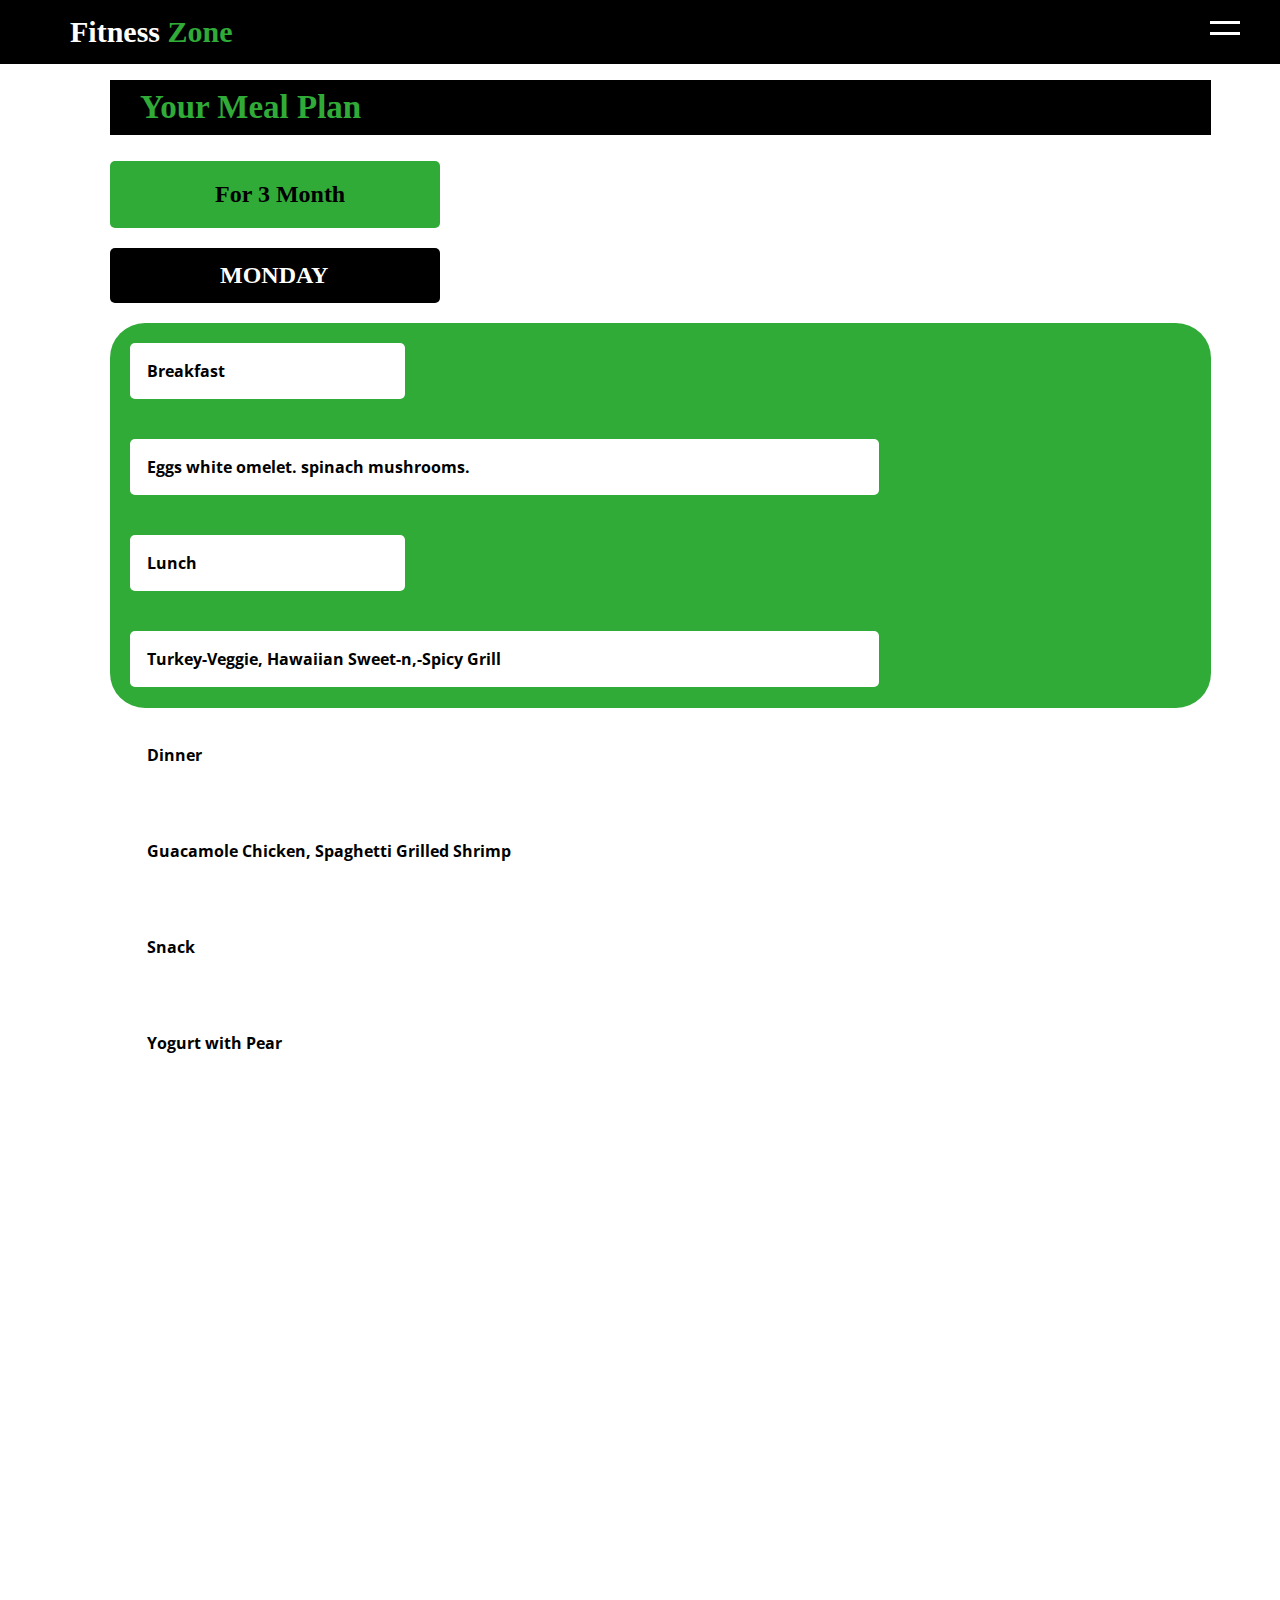
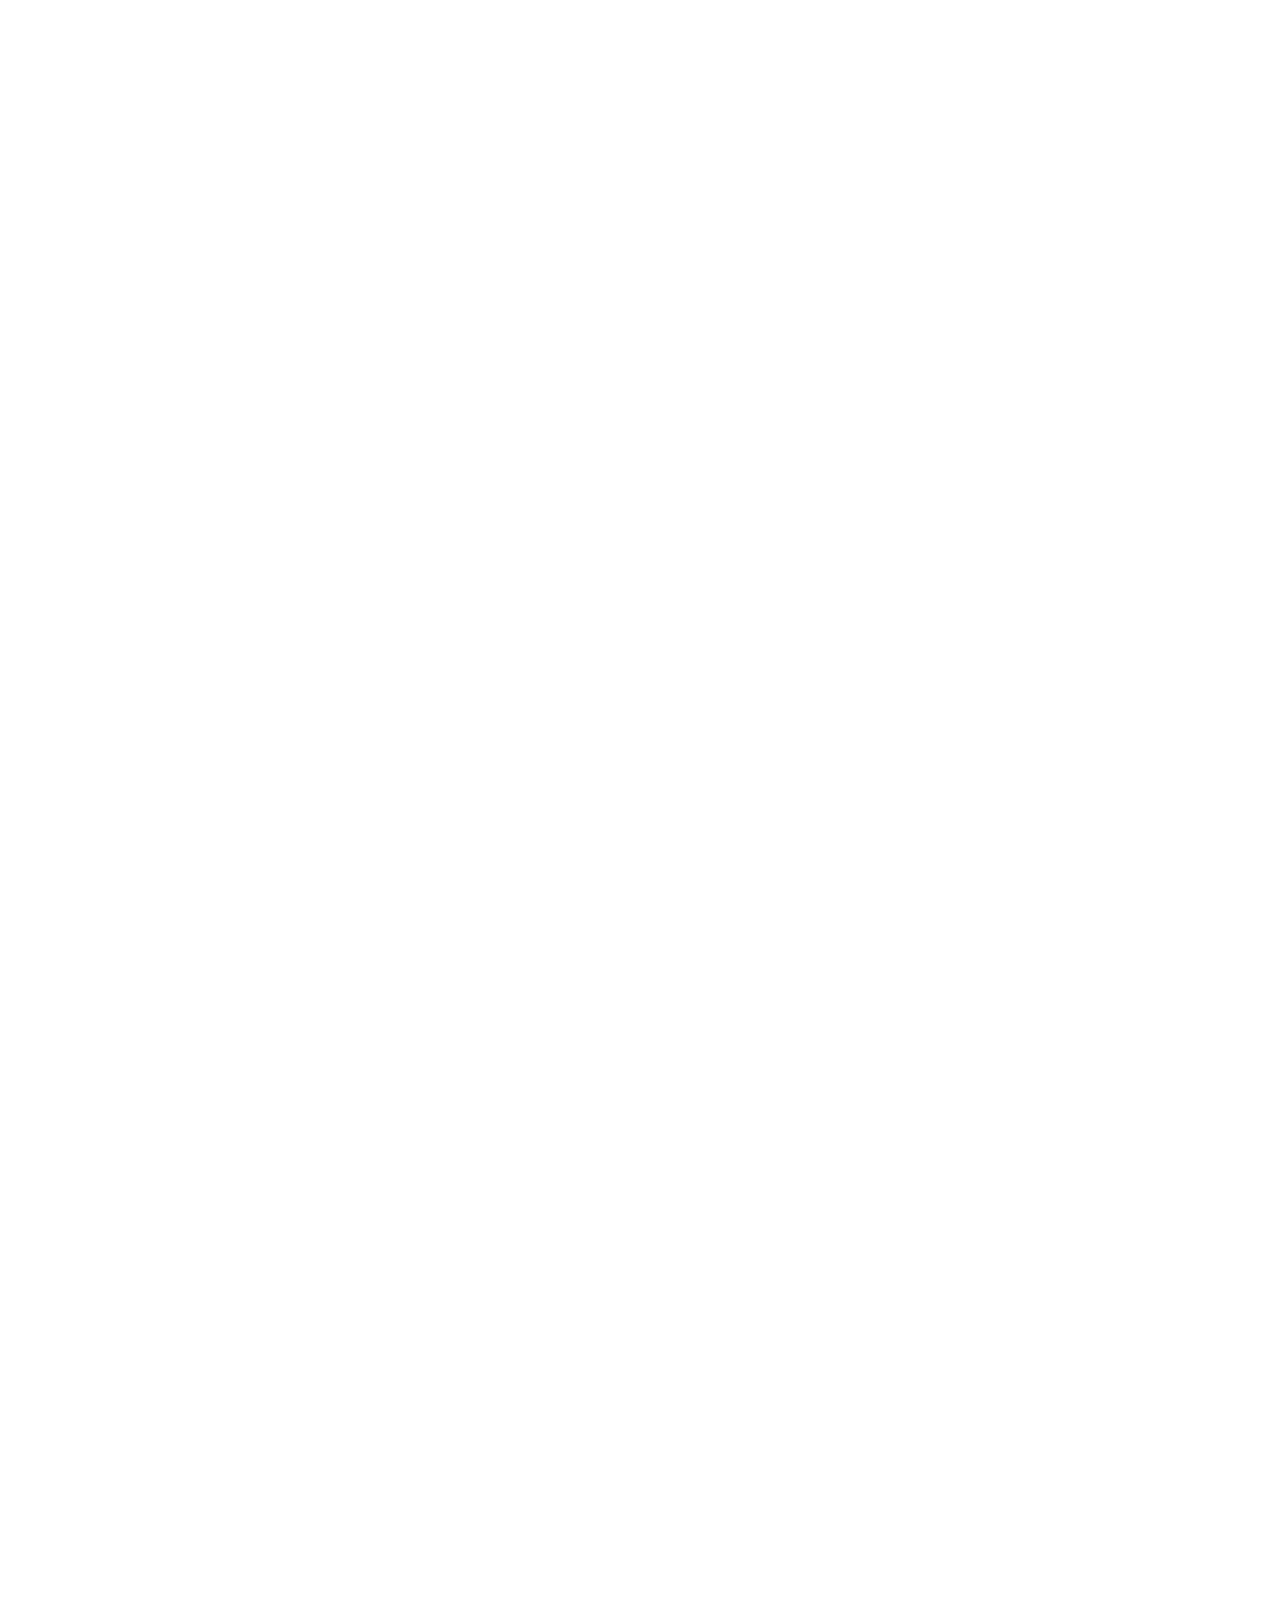
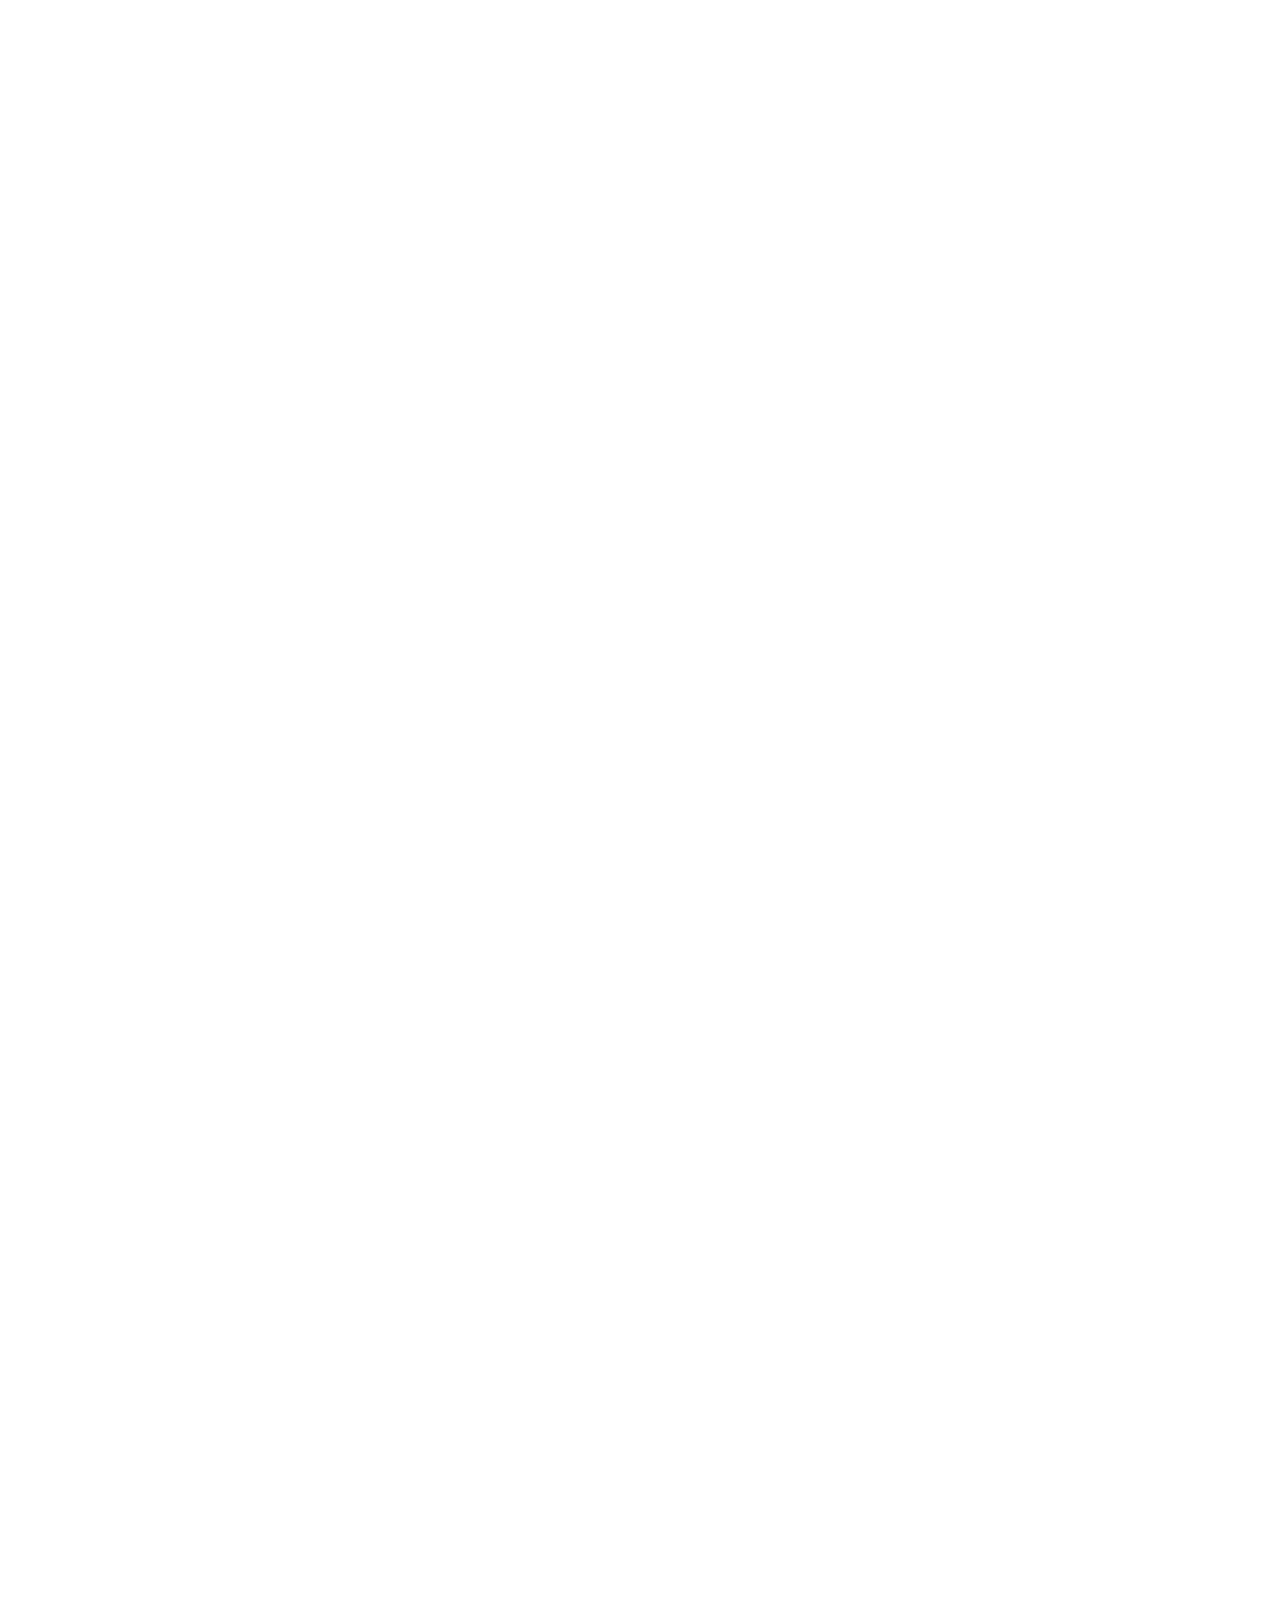
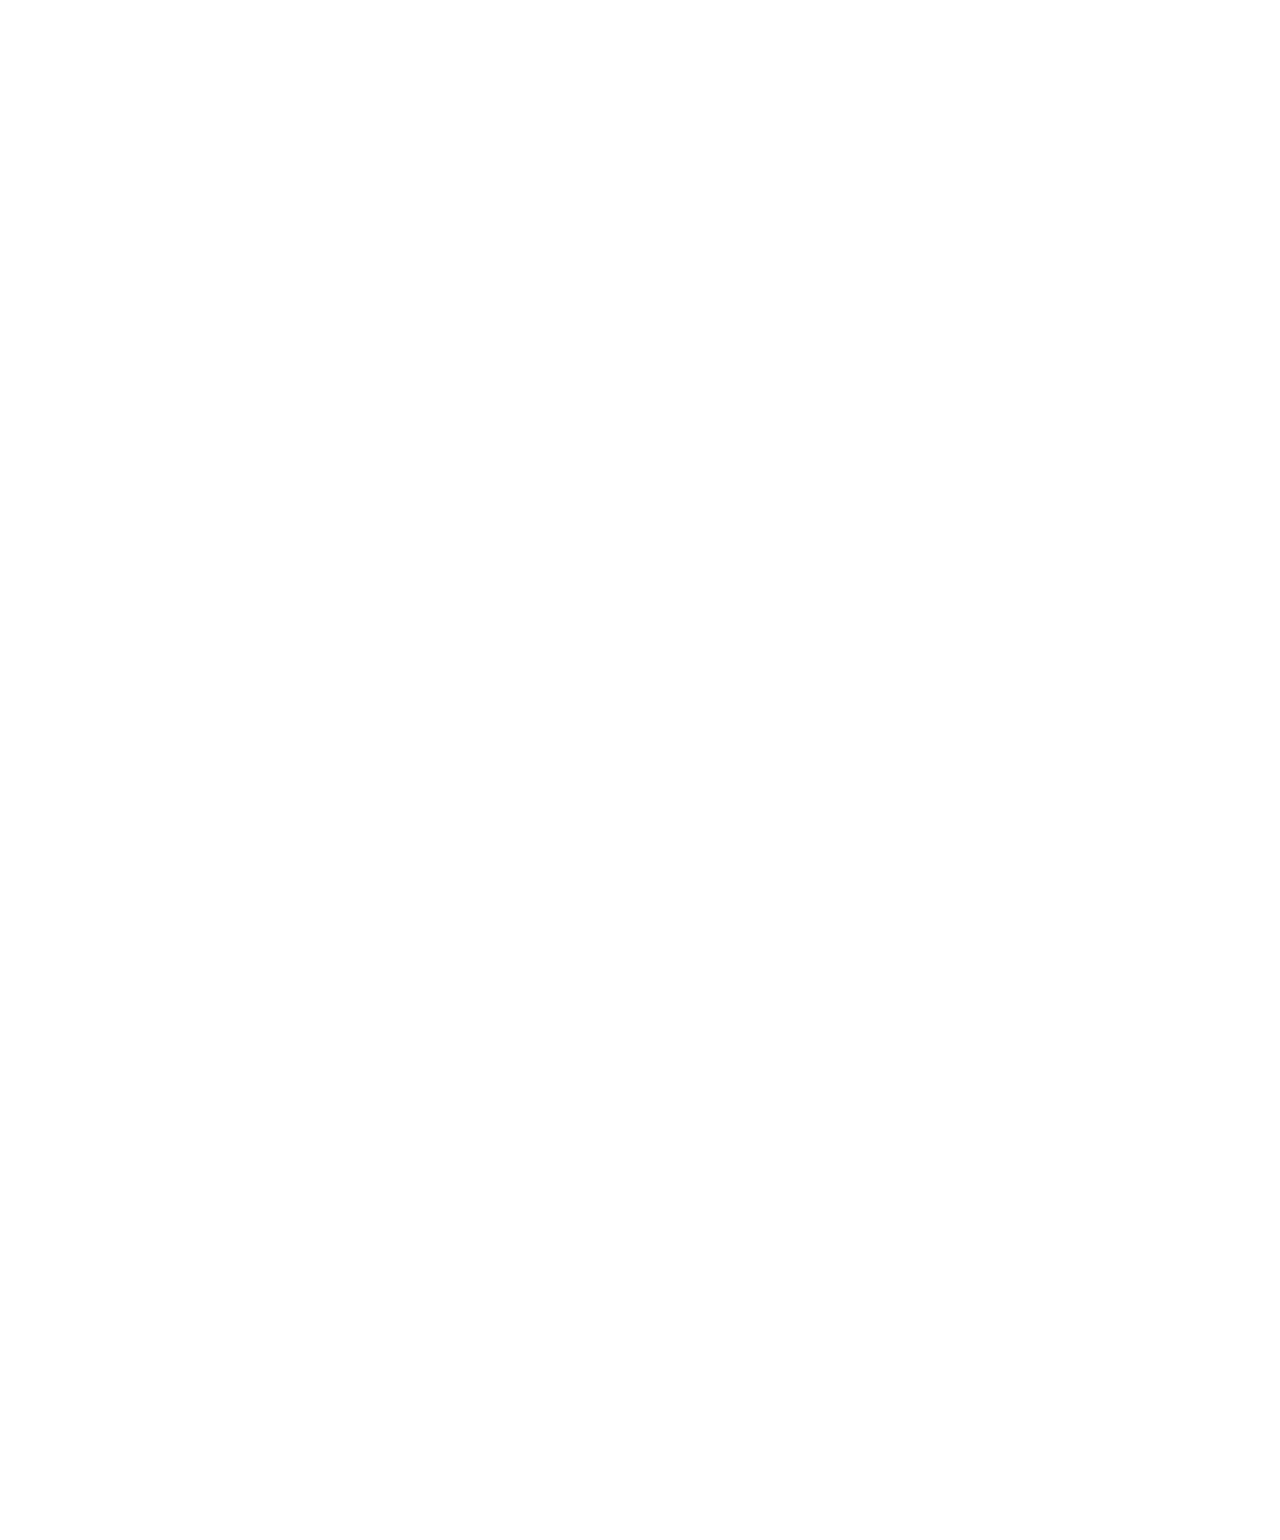
<file: 3Month.html>
<html>

<head>
    <title>Home Workout Web</title>
    <meta name="viewport" content="width=device-width, initial-scale=1">
    <link rel="stylesheet" href="css/animate.css">

    <link rel="stylesheet" type="text/css" href="css/style.css">
    <script type="text/javascript" src="js/bootstrap.js"></script>
    <script type="text/javascript" src="js/bootstrap.min.js"></script>
    <script type="text/javascript" src="js/jquery-1.10.2.min.js"></script>
    <script type="text/javascript" src="js/npm.js"></script>

    <style>
        .wow:first-child {
            visibility: hidden;
        }
    </style>

</head>

<body>


    <!-- Start Header  -->
    <header>



        <div class="container">
            <div class="logo">
                <a href="">Fitness <span>Zone</span></a>
            </div>
            
            <a href="javascript:void(0)" class="ham-burger">
                <span></span>
                <span></span>
            </a>

            <div class="nav">
		<nav class="navbar navbar-inverse ">
                <ul>

                    <li><a href="index.html ">Home</a></li>
                    <li><a href="#about">About</a></li>
                    <li><a href="#service">Services</a></li>
                    <li><a href="#packages">Packages</a></li>
                    <li><a href="#index.html" class="btn">BMI</a></li>
                    <li><a  href="workoutplan.html" class="btn">Workout</a></li>
                    <li><a  href="mealplan.html" class="btn">Meal Plan</a></li>
                    <li><a id="Store" href="./cake/cakehube.html" class="btn">Store</a></li>
                    <li><a href="#contact">Contact</a></li>
                </ul>
		</nav>
            </div>
        </div>
    </header>
    <!-- End Header  -->

    <div style="clear: both;"></div>

    <div class="yourmealplan box wow bounceInUp" style="margin-top: 80px">
    	<div class="yourmealplantxt">
    		<h2 style="color: #30ab38;">Your Meal Plan</h2>
    	</div>
    	<div class="mealplanlist box wow bounceInUp">
    		
    		<div class="mealplanlistfor"><h2 style="padding-left: 105px">For 3 Month</h2></div>
    		
    	</div>
    	<div style="clear: both;"></div>
    	<div class="dates box wow bounceInUp">
    		<h2>MONDAY</h2>
    	</div>
    	<div class="box wow bounceInUp" style="background-color: #30ab38;height: 385px;border-radius: 35px">
			<div>
				<div style="float: left;width: 25%;background-color: white;margin: 20px;border-radius: 5px;">
					<h4 style="margin: 17px;font-family: 'Open Sans', sans-serif;">Breakfast</h4>
				</div>
				<div style="float: left;width: 68%;margin: 20px;background-color: white;border-radius: 5px;">
					<h4 style="margin: 17px;font-family: 'Open Sans', sans-serif;">Eggs white omelet. spinach mushrooms.</h4>
				</div>
			</div>
			<div style="clear: both;"></div>
			<div>
				<div style="float: left;width: 25%;background-color: white;margin: 20px;border-radius: 5px;">
					<h4 style="margin: 17px;font-family: 'Open Sans', sans-serif;">Lunch</h4>
				</div>
				<div style="float: left;width: 68%;margin: 20px;background-color: white;border-radius: 5px;">
					<h4 style="margin: 17px;font-family: 'Open Sans', sans-serif;">Turkey-Veggie, Hawaiian Sweet-n,-Spicy Grill </h4>
				</div>
			</div>
			<div style="clear: both;"></div>
			<div>
				<div style="float: left;width: 25%;background-color: white;margin: 20px;border-radius: 5px;">
					<h4 style="margin: 17px;font-family: 'Open Sans', sans-serif;">Dinner</h4>
				</div>
				<div style="float: left;width: 68%;margin: 20px;background-color: white;border-radius: 5px;">
					<h4 style="margin: 17px;font-family: 'Open Sans', sans-serif;">Guacamole Chicken, Spaghetti Grilled Shrimp</h4>
				</div>
			</div>
			<div style="clear: both;"></div>
			<div>
				<div style="float: left;width: 25%;background-color: white;margin: 20px;border-radius: 5px;">
					<h4 style="margin: 17px;font-family: 'Open Sans', sans-serif;">Snack</h4>
				</div>
				<div style="float: left;width: 68%;margin: 20px;background-color: white;border-radius: 5px;">
					<h4 style="margin: 17px;font-family: 'Open Sans', sans-serif;"> Yogurt with Pear</h4>
				</div>
			</div>
		</div>

		<div style="clear: both;"></div>
    	<div class="dates box wow bounceInUp">
    		<h2>TUESDAY</h2>
    	</div>
    	<div class="box wow bounceInUp" style="background-color: #30ab38;height: 385px;border-radius: 35px">
			<div>
				<div style="float: left;width: 25%;background-color: white;margin: 20px;border-radius: 5px;">
					<h4 style="margin: 17px;font-family: 'Open Sans', sans-serif;">Breakfast</h4>
				</div>
				<div style="float: left;width: 68%;margin: 20px;background-color: white;border-radius: 5px;">
					<h4 style="margin: 17px;font-family: 'Open Sans', sans-serif;">Greek yogurts fruits and Chia seeds. </h4>
				</div>
			</div>
			<div style="clear: both;"></div>
			<div>
				<div style="float: left;width: 25%;background-color: white;margin: 20px;border-radius: 5px;">
					<h4 style="margin: 17px;font-family: 'Open Sans', sans-serif;">Lunch</h4>
				</div>
				<div style="float: left;width: 68%;margin: 20px;background-color: white;border-radius: 5px;">
					<h4 style="margin: 17px;font-family: 'Open Sans', sans-serif;">Grilled Chicken, Veggie Fajitas, Pasta Burgers &Wild.</h4>
				</div>
			</div>
			<div style="clear: both;"></div>
			<div>
				<div style="float: left;width: 25%;background-color: white;margin: 20px;border-radius: 5px;">
					<h4 style="margin: 17px;font-family: 'Open Sans', sans-serif;">Dinner</h4>
				</div>
				<div style="float: left;width: 68%;margin: 20px;background-color: white;border-radius: 5px;">
					<h4 style="margin: 17px;font-family: 'Open Sans', sans-serif;"> Potato Salad,Homemade, Potato Parmesan</h4>
				</div>
			</div>
			<div style="clear: both;"></div>
			<div>
				<div style="float: left;width: 25%;background-color: white;margin: 20px;border-radius: 5px;">
					<h4 style="margin: 17px;font-family: 'Open Sans', sans-serif;">Snack</h4>
				</div>
				<div style="float: left;width: 68%;margin: 20px;background-color: white;border-radius: 5px;">
					<h4 style="margin: 17px;font-family: 'Open Sans', sans-serif;"> Carrots & hummus, chocolate strawberry icebox bar. </h4>
				</div>
			</div>

		<div style="clear: both;"></div>
    	<div class="dates box wow bounceInUp">
    		<h2>WEDNESDAY</h2>
    	</div>
    	<div class="box wow bounceInUp" style="background-color: #30ab38;height: 385px;border-radius: 35px">
			<div>
				<div style="float: left;width: 25%;background-color: white;margin: 20px;border-radius: 5px;">
					<h4 style="margin: 17px;font-family: 'Open Sans', sans-serif;">Breakfast</h4>
				</div>
				<div style="float: left;width: 68%;margin: 20px;background-color: white;border-radius: 5px;">
					<h4 style="margin: 17px;font-family: 'Open Sans', sans-serif;">Peanut butter omelet. Egg whites added.</h4>
				</div>
			</div>
			<div style="clear: both;"></div>
			<div>
				<div style="float: left;width: 25%;background-color: white;margin: 20px;border-radius: 5px;">
					<h4 style="margin: 17px;font-family: 'Open Sans', sans-serif;">Lunch</h4>
				</div>
				<div style="float: left;width: 68%;margin: 20px;background-color: white;border-radius: 5px;">
					<h4 style="margin: 17px;font-family: 'Open Sans', sans-serif;">Smashers, Mesclun Chicken Tenders Meatballs Kebobs</h4>
				</div>
			</div>
			<div style="clear: both;"></div>
			<div>
				<div style="float: left;width: 25%;background-color: white;margin: 20px;border-radius: 5px;">
					<h4 style="margin: 17px;font-family: 'Open Sans', sans-serif;">Dinner</h4>
				</div>
				<div style="float: left;width: 68%;margin: 20px;background-color: white;border-radius: 5px;">
					<h4 style="margin: 17px;font-family: 'Open Sans', sans-serif;">Sourdough, Mesclun Salad, Saffron Rice, Peaches</h4>
				</div>
			</div>
			<div style="clear: both;"></div>
			<div>
				<div style="float: left;width: 25%;background-color: white;margin: 20px;border-radius: 5px;">
					<h4 style="margin: 17px;font-family: 'Open Sans', sans-serif;">Snack</h4>
				</div>
				<div style="float: left;width: 68%;margin: 20px;background-color: white;border-radius: 5px;">
					<h4 style="margin: 17px;font-family: 'Open Sans', sans-serif;"> Avocado with Honey and Bee Pollen</h4>
				</div>
			</div>	
		</div>

		<div style="clear: both;"></div>
    	<div class="dates box wow bounceInUp">
    		<h2>THURSDAY</h2>
    	</div>
    	<div class="box wow bounceInUp" style="background-color: #30ab38;height: 385px;border-radius: 35px">
			<div>
				<div style="float: left;width: 25%;background-color: white;margin: 20px;border-radius: 5px;">
					<h4 style="margin: 17px;font-family: 'Open Sans', sans-serif;">Breakfast</h4>
				</div>
				<div style="float: left;width: 68%;margin: 20px;background-color: white;border-radius: 5px;">
					<h4 style="margin: 17px;font-family: 'Open Sans', sans-serif;">While grain toasts almond butter Or topped eggs.</h4>
				</div>
			</div>
			<div style="clear: both;"></div>
			<div>
				<div style="float: left;width: 25%;background-color: white;margin: 20px;border-radius: 5px;">
					<h4 style="margin: 17px;font-family: 'Open Sans', sans-serif;">Lunch</h4>
				</div>
				<div style="float: left;width: 68%;margin: 20px;background-color: white;border-radius: 5px;">
					<h4 style="margin: 17px;font-family: 'Open Sans', sans-serif;">Garden Salad, Fruit Salad and Rolls.</h4>
				</div>
			</div>
			<div style="clear: both;"></div>
			<div>
				<div style="float: left;width: 25%;background-color: white;margin: 20px;border-radius: 5px;">
					<h4 style="margin: 17px;font-family: 'Open Sans', sans-serif;">Dinner</h4>
				</div>
				<div style="float: left;width: 68%;margin: 20px;background-color: white;border-radius: 5px;">
					<h4 style="margin: 17px;font-family: 'Open Sans', sans-serif;">Mini Turkey, Hawaiian, Raw Veggie Burgers.</h4>
				</div>
			</div>
			<div style="clear: both;"></div>
			<div>
				<div style="float: left;width: 25%;background-color: white;margin: 20px;border-radius: 5px;">
					<h4 style="margin: 17px;font-family: 'Open Sans', sans-serif;">Snack</h4>
				</div>
				<div style="float: left;width: 68%;margin: 20px;background-color: white;border-radius: 5px;">
					<h4 style="margin: 17px;font-family: 'Open Sans', sans-serif;">Apple with Peanut Butter.</h4>
				</div>
			</div>	
		</div>

		<div style="clear: both;"></div>
    	<div class="dates box wow bounceInUp">
    		<h2>FRIDAY</h2>
    	</div>
    	<div class="box wow bounceInUp" style="background-color: #30ab38;height: 385px;border-radius: 35px">
			<div>
				<div style="float: left;width: 25%;background-color: white;margin: 20px;border-radius: 5px;">
					<h4 style="margin: 17px;font-family: 'Open Sans', sans-serif;">Breakfast</h4>
				</div>
				<div style="float: left;width: 68%;margin: 20px;background-color: white;border-radius: 5px;">
					<h4 style="margin: 17px;font-family: 'Open Sans', sans-serif;">Almond butter & banana rice.</h4>
				</div>
			</div>
			<div style="clear: both;"></div>
			<div>
				<div style="float: left;width: 25%;background-color: white;margin: 20px;border-radius: 5px;">
					<h4 style="margin: 17px;font-family: 'Open Sans', sans-serif;">Lunch</h4>
				</div>
				<div style="float: left;width: 68%;margin: 20px;background-color: white;border-radius: 5px;">
					<h4 style="margin: 17px;font-family: 'Open Sans', sans-serif;">Cultured Pickles, Carrot-Cheddar Sandwiches.</h4>
				</div>
			</div>
			<div style="clear: both;"></div>
			<div>
				<div style="float: left;width: 25%;background-color: white;margin: 20px;border-radius: 5px;">
					<h4 style="margin: 17px;font-family: 'Open Sans', sans-serif;">Dinner</h4>
				</div>
				<div style="float: left;width: 68%;margin: 20px;background-color: white;border-radius: 5px;">
					<h4 style="margin: 17px;font-family: 'Open Sans', sans-serif;">Greek Salad Wrap Potato Salad, Soaked</h4>
				</div>
			</div>
			<div style="clear: both;"></div>
			<div>
				<div style="float: left;width: 25%;background-color: white;margin: 20px;border-radius: 5px;">
					<h4 style="margin: 17px;font-family: 'Open Sans', sans-serif;">Snack</h4>
				</div>
				<div style="float: left;width: 68%;margin: 20px;background-color: white;border-radius: 5px;">
					<h4 style="margin: 17px;font-family: 'Open Sans', sans-serif;">Carrots and Guacamole.</h4>
				</div>
			</div>	
		</div>

		<div style="clear: both;"></div>
    	<div class="dates box wow bounceInUp">
    		<h2>SATUREDAY</h2>
    	</div>
    	<div class="box wow bounceInUp" style="background-color: #30ab38;height: 385px;border-radius: 35px">
			<div>
				<div style="float: left;width: 25%;background-color: white;margin: 20px;border-radius: 5px;">
					<h4 style="margin: 17px;font-family: 'Open Sans', sans-serif;">Breakfast</h4>
				</div>
				<div style="float: left;width: 68%;margin: 20px;background-color: white;border-radius: 5px;">
					<h4 style="margin: 17px;font-family: 'Open Sans', sans-serif;">Scrambled eggs, Cheese, and mushrooms.</h4>
				</div>
			</div>
			<div style="clear: both;"></div>
			<div>
				<div style="float: left;width: 25%;background-color: white;margin: 20px;border-radius: 5px;">
					<h4 style="margin: 17px;font-family: 'Open Sans', sans-serif;">Lunch</h4>
				</div>
				<div style="float: left;width: 68%;margin: 20px;background-color: white;border-radius: 5px;">
					<h4 style="margin: 17px;font-family: 'Open Sans', sans-serif;">Poached Eggs, Huevos a LA, Peach</h4>
				</div>
			</div>
			<div style="clear: both;"></div>
			<div>
				<div style="float: left;width: 25%;background-color: white;margin: 20px;border-radius: 5px;">
					<h4 style="margin: 17px;font-family: 'Open Sans', sans-serif;;font-family: 'Open Sans', sans-serif;">Dinner</h4>
				</div>
				<div style="float: left;width: 68%;margin: 20px;background-color: white;border-radius: 5px;">
					<h4 style="margin: 17px;font-family: 'Open Sans', sans-serif;">Raw Sausage Patties Honey & Butter, Fruit Salad</h4>
				</div>
			</div>
			<div style="clear: both;"></div>
			<div>
				<div style="float: left;width: 25%;background-color: white;margin: 20px;border-radius: 5px;">
					<h4 style="margin: 17px;font-family: 'Open Sans', sans-serif;">Snack</h4>
				</div>
				<div style="float: left;width: 68%;margin: 20px;background-color: white;border-radius: 5px;">
					<h4 style="margin: 17px;font-family: 'Open Sans', sans-serif;">Yogurt and Berries</h4>
				</div>
			</div>	
		</div>
		<div style="clear: both;"></div>
    	<div class="dates box wow bounceInUp">
    		<h2>SUNDAY</h2>
    	</div>
    	<div class="box wow bounceInUp" style="background-color: #30ab38;height: 385px;border-radius: 35px">
			<div>
				<div style="float: left;width: 25%;background-color: white;margin: 20px;border-radius: 5px;">
					<h4 style="margin: 17px;font-family: 'Open Sans', sans-serif;">Breakfast</h4>
				</div>
				<div style="float: left;width: 68%;margin: 20px;background-color: white;border-radius: 5px;">
					<h4 style="margin: 17px;font-family: 'Open Sans', sans-serif;">chicken breast tomato, grapefruit steam cabbage..</h4>
				</div>
			</div>
			<div style="clear: both;"></div>
			<div>
				<div style="float: left;width: 25%;background-color: white;margin: 20px;border-radius: 5px;">
					<h4 style="margin: 17px;font-family: 'Open Sans', sans-serif;">Lunch</h4>
				</div>
				<div style="float: left;width: 68%;margin: 20px;background-color: white;border-radius: 5px;">
					<h4 style="margin: 17px;font-family: 'Open Sans', sans-serif;">Buttermilk Parfaits, Boiled Eggs</h4>
				</div>
			</div>
			<div style="clear: both;"></div>
			<div>
				<div style="float: left;width: 25%;background-color: white;margin: 20px;border-radius: 5px;">
					<h4 style="margin: 17px;font-family: 'Open Sans', sans-serif;">Dinner</h4>
				</div>
				<div style="float: left;width: 68%;margin: 20px;background-color: white;border-radius: 5px;">
					<h4 style="margin: 17px;font-family: 'Open Sans', sans-serif;">Fruit Salad Raw Veggies Kabobs, Tortilla Chips</h4>
				</div>
			</div>
			<div style="clear: both;"></div>
			<div>
				<div style="float: left;width: 25%;background-color: white;margin: 20px;border-radius: 5px;">
					<h4 style="margin: 17px;font-family: 'Open Sans', sans-serif;">Snack</h4>
				</div>
				<div style="float: left;width: 68%;margin: 20px;background-color: white;border-radius: 5px;">
					<h4 style="margin: 17px;font-family: 'Open Sans', sans-serif;">Figs & Prosciutto</h4>
				</div>
			</div>
			<div style="clear: both;"></div>
			<div class="exit"><a href="index.html"><B>Exit</B></a></div>	
		</div>
    </div>
    


  <!-- jquery -->

    <script src="https://ajax.googleapis.com/ajax/libs/jquery/3.4.1/jquery.min.js"></script>
    <script>
        $(document).ready(function() {

            $(".ham-burger, .nav ul li a").click(function() {

                $(".nav").toggleClass("open")

                $(".ham-burger").toggleClass("active");
            })
            $(".accordian-container").click(function() {
                $(".accordian-container").children(".body").slideUp();
                $(".accordian-container").removeClass("active")
                $(".accordian-container").children(".head").children("span").removeClass("fa-angle-down").addClass("fa-angle-up")
                $(this).children(".body").slideDown();
                $(this).addClass("active")
                $(this).children(".head").children("span").removeClass("fa-angle-up").addClass("fa-angle-down")
            })

            $(".nav ul li a, .go-down").click(function(event) {
                if (this.hash !== "") {

                    event.preventDefault();

                    var hash = this.hash;

                    $('html,body').animate({
                        scrollTop: $(hash).offset().top
                    }, 800, function() {
                        window.location.hash = hash;
                    });

                    // add active class in navigation
                    $(".nav ul li a").removeClass("active")
                    $(this).addClass("active")
                }
            })
        })
    </script>
    <script src="js/wow.min.js"></script>
    <script>
        wow = new WOW({
            animateClass: 'animated',
            offset: 0,
        });
        wow.init();
    </script>   




   








</body>

</html>
</file>
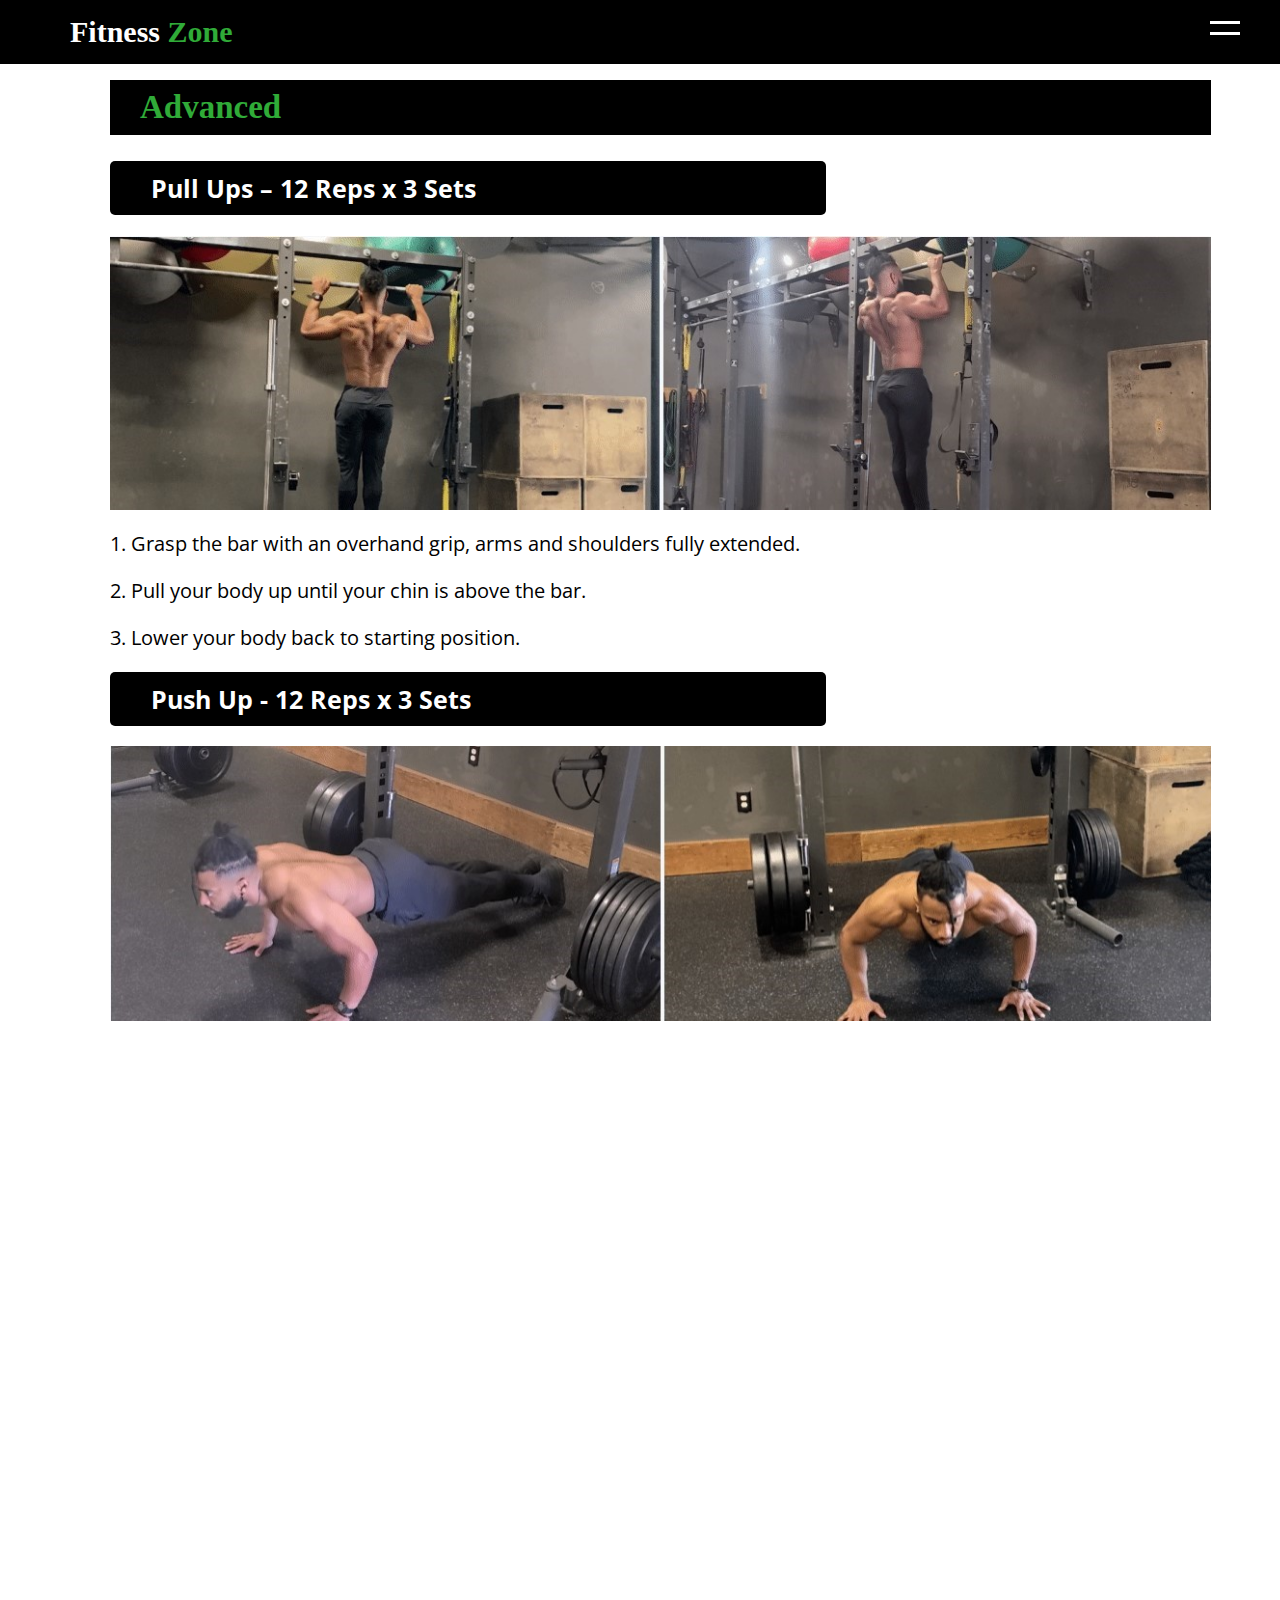
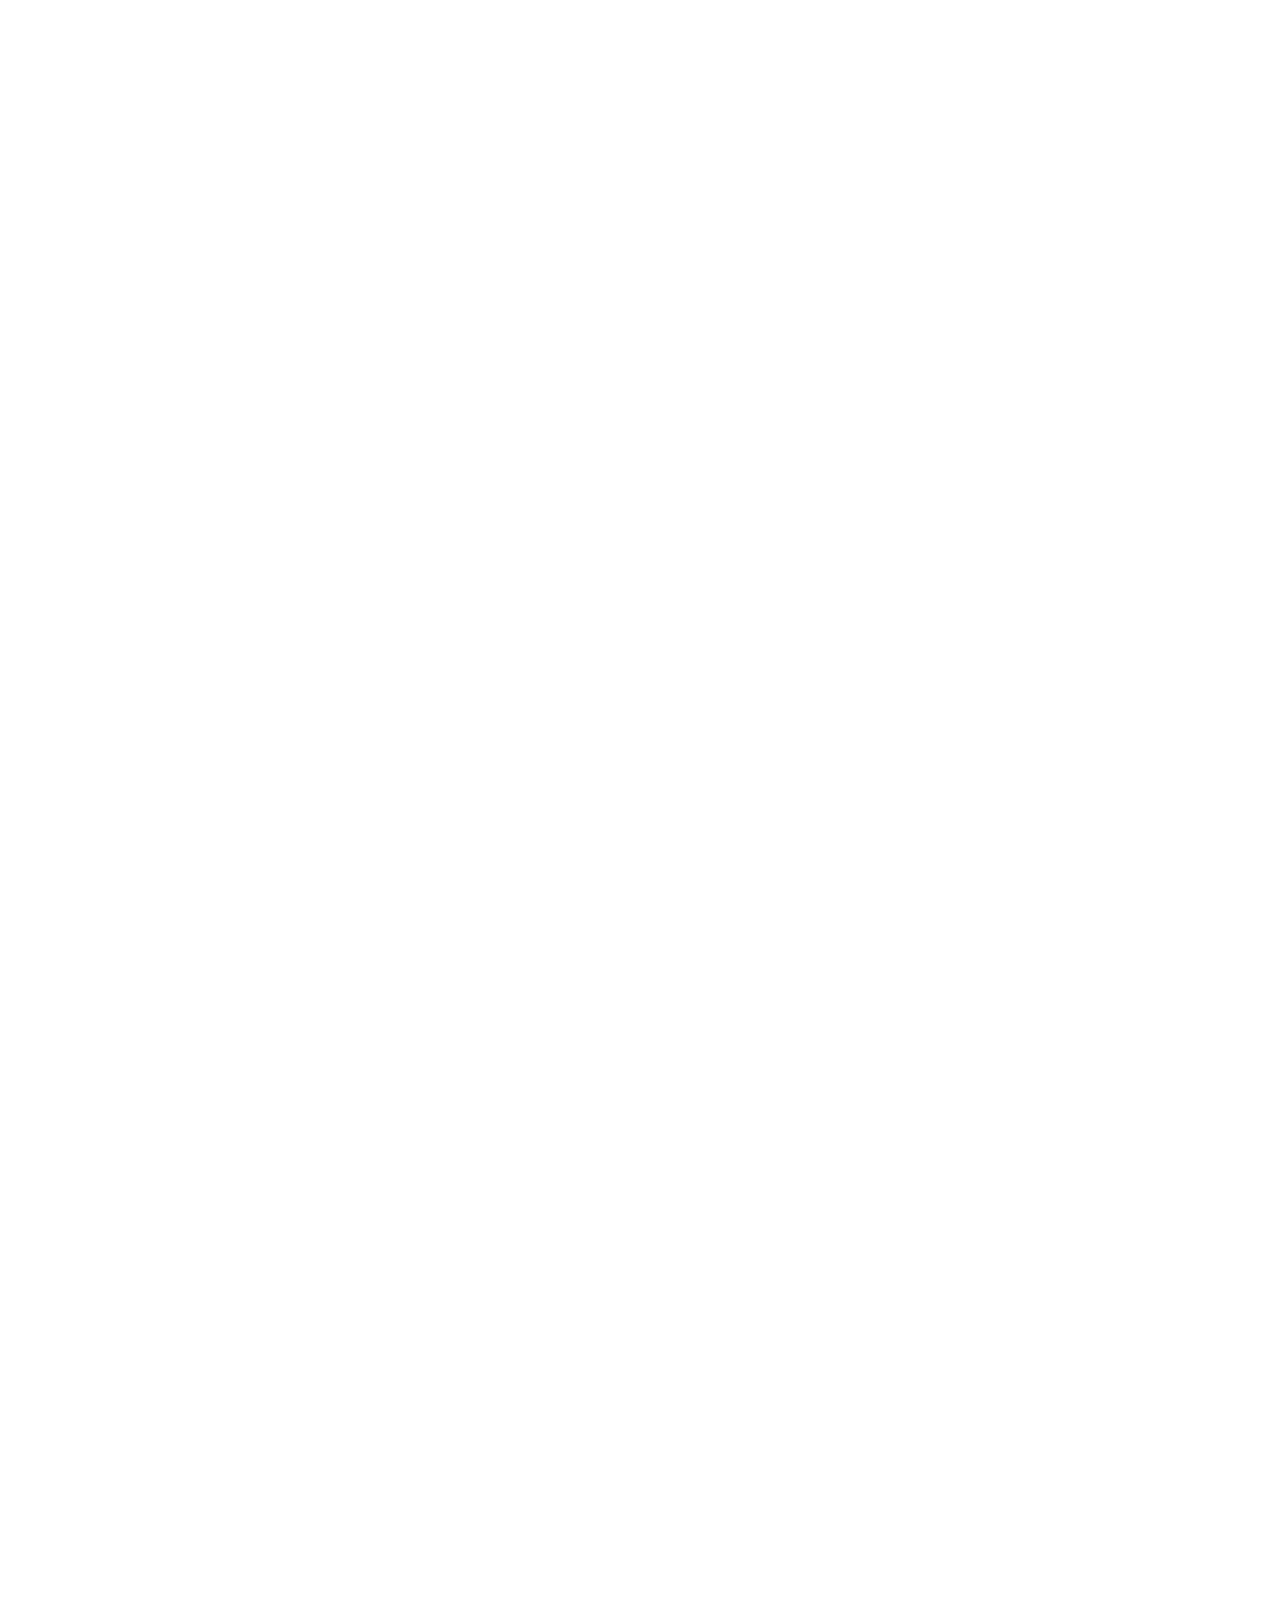
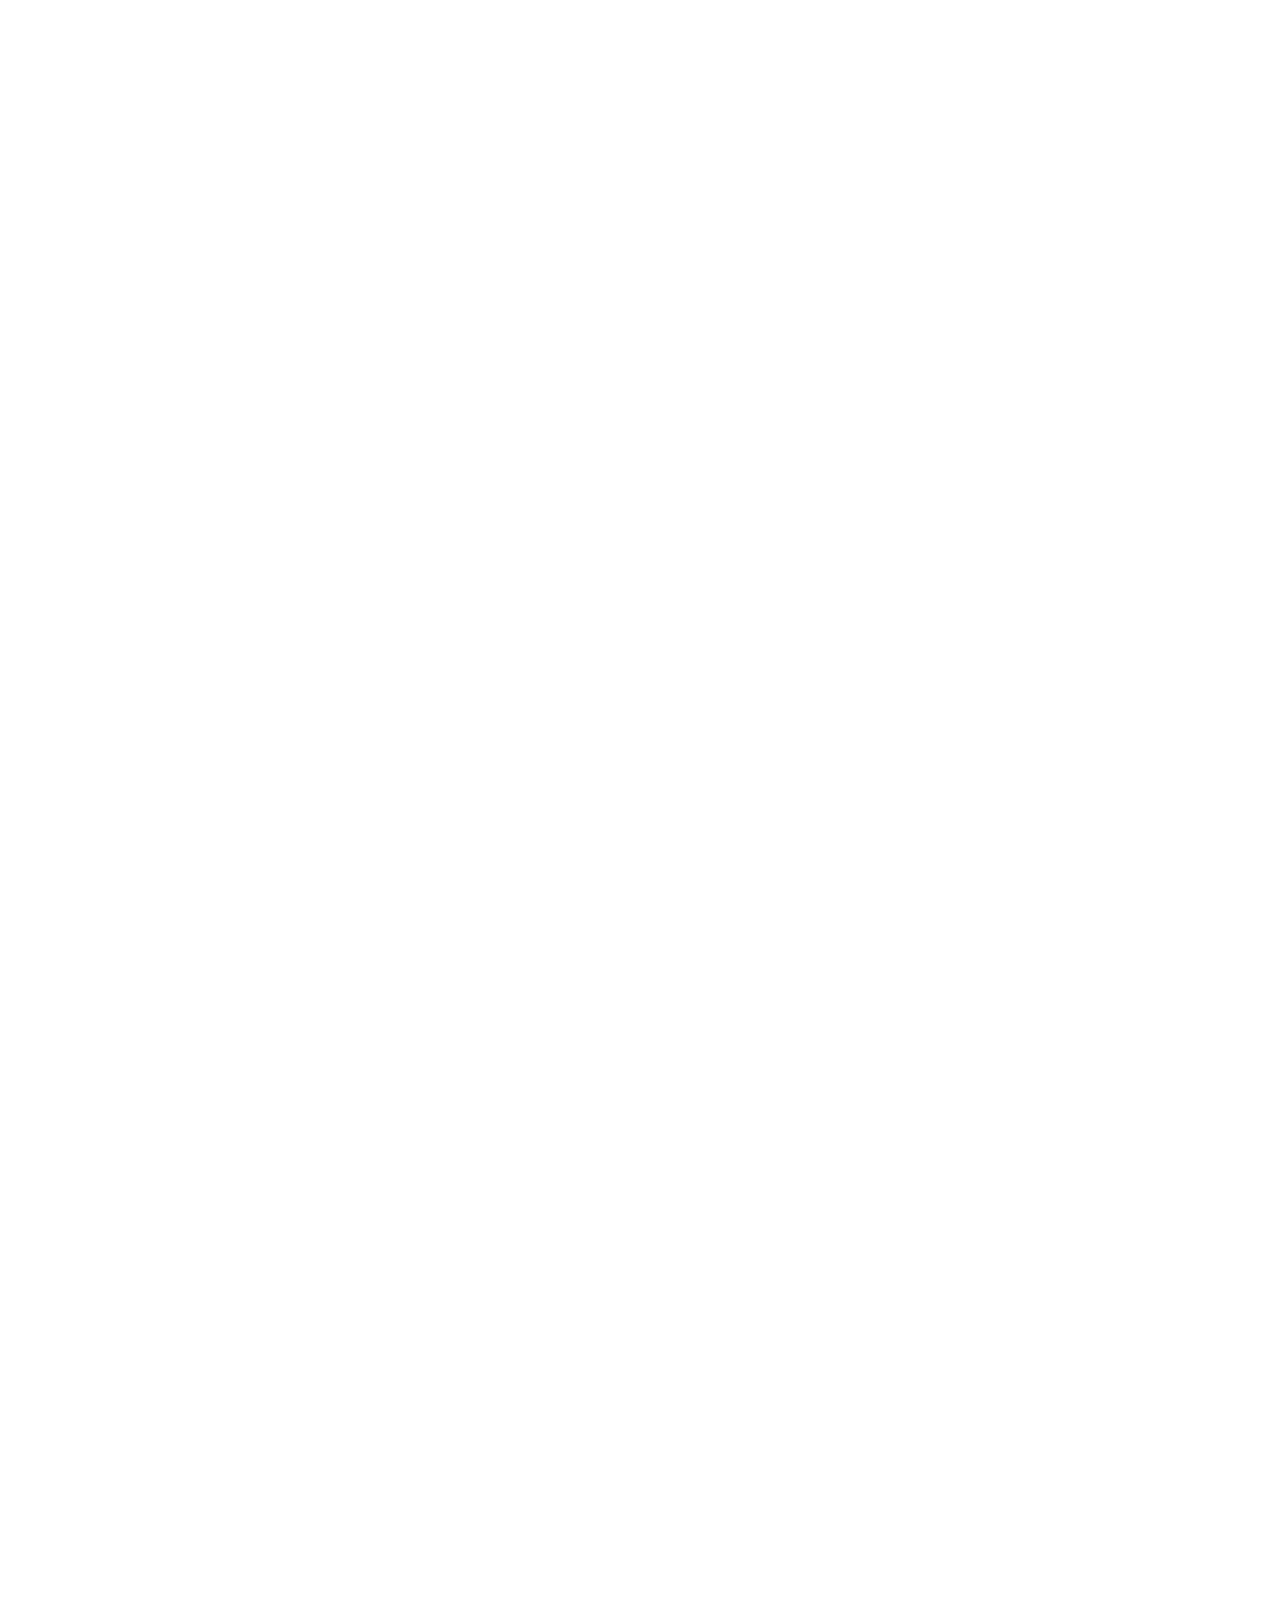
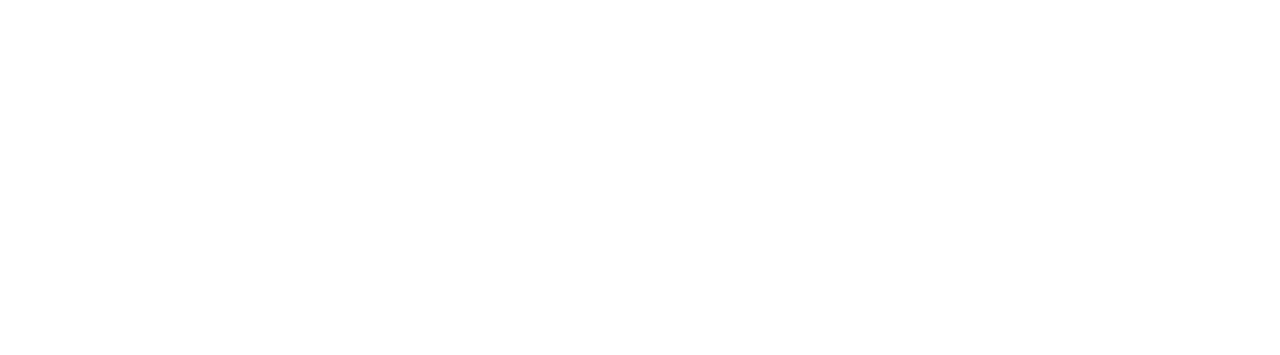
<file: advanced.html>
<html>

<head>
    <title>Home Workout Web</title>
    <meta name="viewport" content="width=device-width, initial-scale=1">
    <link rel="stylesheet" href="css/animate.css">

    <link rel="stylesheet" type="text/css" href="css/style.css">
    <script type="text/javascript" src="js/bootstrap.js"></script>
    <script type="text/javascript" src="js/bootstrap.min.js"></script>
    <script type="text/javascript" src="js/jquery-1.10.2.min.js"></script>
    <script type="text/javascript" src="js/npm.js"></script>

    <style>
        .wow:first-child {
            visibility: hidden;
        }
    </style>

</head>

<body>


    <!-- Start Header  -->
    <header>



        <div class="container">
            <div class="logo">
                <a href="">Fitness <span>Zone</span></a>
            </div>
            
            <a href="javascript:void(0)" class="ham-burger">
                <span></span>
                <span></span>
            </a>

            <div class="nav">
		<nav class="navbar navbar-inverse ">
                <ul>

                    <li><a href="index.html ">Home</a></li>
                    <li><a href="#about">About</a></li>
                    <li><a href="#service">Services</a></li>
                    <li><a href="#packages">Packages</a></li>
                    <li><a href="#index.html" class="btn">BMI</a></li>
                    <li><a  href="workoutplan.html" class="btn">Workout</a></li>
                    <li><a  href="mealplan.html" class="btn">Meal Plan</a></li>
                    <li><a id="Store" href="./cake/cakehube.html" class="btn">Store</a></li>
                    <li><a href="#contact">Contact</a></li>
                </ul>
		</nav>
            </div>
        </div>
    </header>
    <!-- End Header  -->

    <div style="clear: both;"></div>

    <div class="yourmealplan box wow bounceInUp" style="margin-top: 80px;">
    	<div class="yourmealplantxt">
    		<h2 style="color: #30ab38;">Advanced</h2>
    	</div>
    	<div style="clear: both;"></div>
    	<div class="plans box wow bounceInUp">
    		<h2>Pull Ups – 12 Reps x 3 Sets</h2>
    	</div>
    	<div class="box wow bounceInUp">
    		<img src="images/workoutplan/Advanced/1.jpg" width="100%">
    	</div>
        <div class="box wow bounceInUp">
        	<p class="planstxt">1.  Grasp the bar with an overhand grip, arms and shoulders fully extended.</p>
            <p class="planstxt">2.  Pull your body up until your chin is above the bar.</p>
            <p class="planstxt">3.  Lower your body back to starting position.</p>
        </div>
        
        <div class="plans box wow bounceInUp">
    		<h2>Push Up - 12 Reps x 3 Sets</h2>
    	</div>
    	<div class="box wow bounceInUp">
    		<img src="images/workoutplan/Advanced/2.jpg" width="100%">
    	</div>
        <div class="box wow bounceInUp">
        	<p class="planstxt">1.  Place your hands firmly on the ground, directly under shoulders.</p>
            <p class="planstxt">2.  Flatten your back so your entire body is straight and slowly lower your body</p>
            <p class="planstxt">3.  Draw shoulder blades back and down, keeping elbows tucked close to your body</p>
            <p class="planstxt">4.  Exhale as you push back to the starting position.</p>
        </div>
        
        <div class="plans box wow bounceInUp">
    		<h2>Barbell Bench Press - 12 Reps x 3 Sets</h2>
    	</div>
    	<div class="box wow bounceInUp">
    		<img src="images/workoutplan/Advanced/3.jpg" width="100%">
    	</div>
        <div class="box wow bounceInUp">
        	<p class="planstxt">1.	Lay flat on the bench with your feet on the ground. With straight arms unrack the bar.</p>
            <p class="planstxt">2.	Lower the bar to your mid chest</p>
            <p class="planstxt">3.	Raise the bar until you've locked your elbows.</p>
        </div>
        
        <div class="plans box wow bounceInUp">
    		<h2>Squat - 12 Reps x 3 Sets</h2>
    	</div>
    	<div class="box wow bounceInUp">
    		<img src="images/workoutplan/Advanced/4.jpg" width="100%">
    	</div>
        <div class="box wow bounceInUp">
        	<p class="planstxt">1.  Stand with your feet shoulder-width apart. Maintain the natural arch in your back, squeezing your shoulder blades and raising your chest.</p>
            <p class="planstxt">2.  Grip the bar across your shoulders and support it on your upper back. Unwrack the bar by straightening your legs, and take a step back.</p>
            <p class="planstxt">3.  Bend your knees as you lower the weight without altering the form of your back until your hips are below your knees.</p>
            <p class="planstxt">4.  Raise the bar back to starting position, lift with your legs and exhale at the top.</p>
        </div>
        
        <div class="plans box wow bounceInUp">
    		<h2>Barbell Calf Raises- 12 Reps x 3 Sets</h2>
    	</div>
    	<div class="box wow bounceInUp">
    		<img src="images/workoutplan/Advanced/5.jpg" width="100%">
    	</div>
        <div class="box wow bounceInUp">
        	<p class="planstxt">1.  Place the bar on your back</p>
            <p class="planstxt">2.  Start with feet flat on the ground</p>
            <p class="planstxt">3.  Extend your heels upwards while keeping your knees stationary, and pause at the contracted position.</p>
            <p class="planstxt">4.  Slowly return to the starting position. Repeat.</p>
        </div>
        
        <div class="plans box wow bounceInUp">
    		<h2>Stiff Leg Deadlifts- 12 Reps x 3 Sets</h2>
    	</div>
    	<div class="box wow bounceInUp">
    		<img src="images/workoutplan/Advanced/6.jpg" width="100%">
    	</div>
        <div class="box wow bounceInUp">
        	<p class="planstxt">1.  Stand with a barbell at your shins with your feet shoulder width apart.</p>
            <p class="planstxt">2.  Bend forward at your hips and keep your knees as fully extended as possible.</p>
            <p class="planstxt">3.  Grab the barbell and then extend your hips while maintaining a straight back.</p>
            <p class="planstxt">4.  From the standing position, lower the weight in a controlled manner.</p>
            <p class="planstxt">5.  You can either lower the weight to the floor or before you touch the floor, depending on your mobility.</p>
        </div>
        
        <div class="plans box wow bounceInUp">
    		<h2>Seated Bent-Over Rear Delt Fly- 12 Reps x 3 Sets</h2>
    	</div>
    	<div class="box wow bounceInUp">
    		<img src="images/workoutplan/Advanced/7.jpg" width="100%">
    	</div>
        <div class="box wow bounceInUp">
        	<p class="planstxt">1.  With dumbbells in either hand, bend your knees with your feet slightly bowed out. Arch your back above your knees, and start with the weights touching in front of your chest.</p>
            <p class="planstxt">2.  With bent elbows, raise your arms up to shoulder level, pausing at the at the end of the motion.</p>
            <p class="planstxt">3.  Slowly lower your arms back to starting position.</p>
        </div>
        
        <div class="plans box wow bounceInUp">
    		<h2>Bent-Over Rear Delt Fly - 12 Reps x 3 Sets</h2>
    	</div>
    	<div class="box wow bounceInUp">
    		<img src="images/workoutplan/Advanced/8.jpg" width="100%">
    	</div>
        <div class="box wow bounceInUp">
        	<p class="planstxt">1.  With dumbbells in either hand, bend your knees with your feet slightly bowed out. Arch your back above your knees, and start with the weights touching in front of your chest.</p>
            <p class="planstxt">2.  With bent elbows, raise your arms up to shoulder level, pausing at the at the end of the motion.</p>
            <p class="planstxt">3.  Slowly lower your arms back to starting position.</p>
        </div>
        
        <div class="plans box wow bounceInUp">
    		<h2>45° Back Extension - 12 Reps x 3 Sets</h2>
    	</div>
    	<div class="box wow bounceInUp">
    		<img src="images/workoutplan/Advanced/9.jpg" width="100%">
    	</div>
        <div class="box wow bounceInUp">
        	<p class="planstxt">1.  Position your thighs on the padding and hook your feet on the platform supports.</p>
            <p class="planstxt">2.  Keeping your back straight, slowly bend at your waist until your legs and back are at a 45° angle.</p>
            <p class="planstxt"  style="padding-bottom:30px">3.  Slowly raise your body to the starting position.</p>
        </div>
        
        
    </div>
    


  <!-- jquery -->

    <script src="https://ajax.googleapis.com/ajax/libs/jquery/3.4.1/jquery.min.js"></script>
    <script>
        $(document).ready(function() {

            $(".ham-burger, .nav ul li a").click(function() {

                $(".nav").toggleClass("open")

                $(".ham-burger").toggleClass("active");
            })
            $(".accordian-container").click(function() {
                $(".accordian-container").children(".body").slideUp();
                $(".accordian-container").removeClass("active")
                $(".accordian-container").children(".head").children("span").removeClass("fa-angle-down").addClass("fa-angle-up")
                $(this).children(".body").slideDown();
                $(this).addClass("active")
                $(this).children(".head").children("span").removeClass("fa-angle-up").addClass("fa-angle-down")
            })

            $(".nav ul li a, .go-down").click(function(event) {
                if (this.hash !== "") {

                    event.preventDefault();

                    var hash = this.hash;

                    $('html,body').animate({
                        scrollTop: $(hash).offset().top
                    }, 800, function() {
                        window.location.hash = hash;
                    });

                    // add active class in navigation
                    $(".nav ul li a").removeClass("active")
                    $(this).addClass("active")
                }
            })
        })
    </script>
    <script src="js/wow.min.js"></script>
    <script>
        wow = new WOW({
            animateClass: 'animated',
            offset: 0,
        });
        wow.init();
    </script>   




   








</body>

</html>
</file>
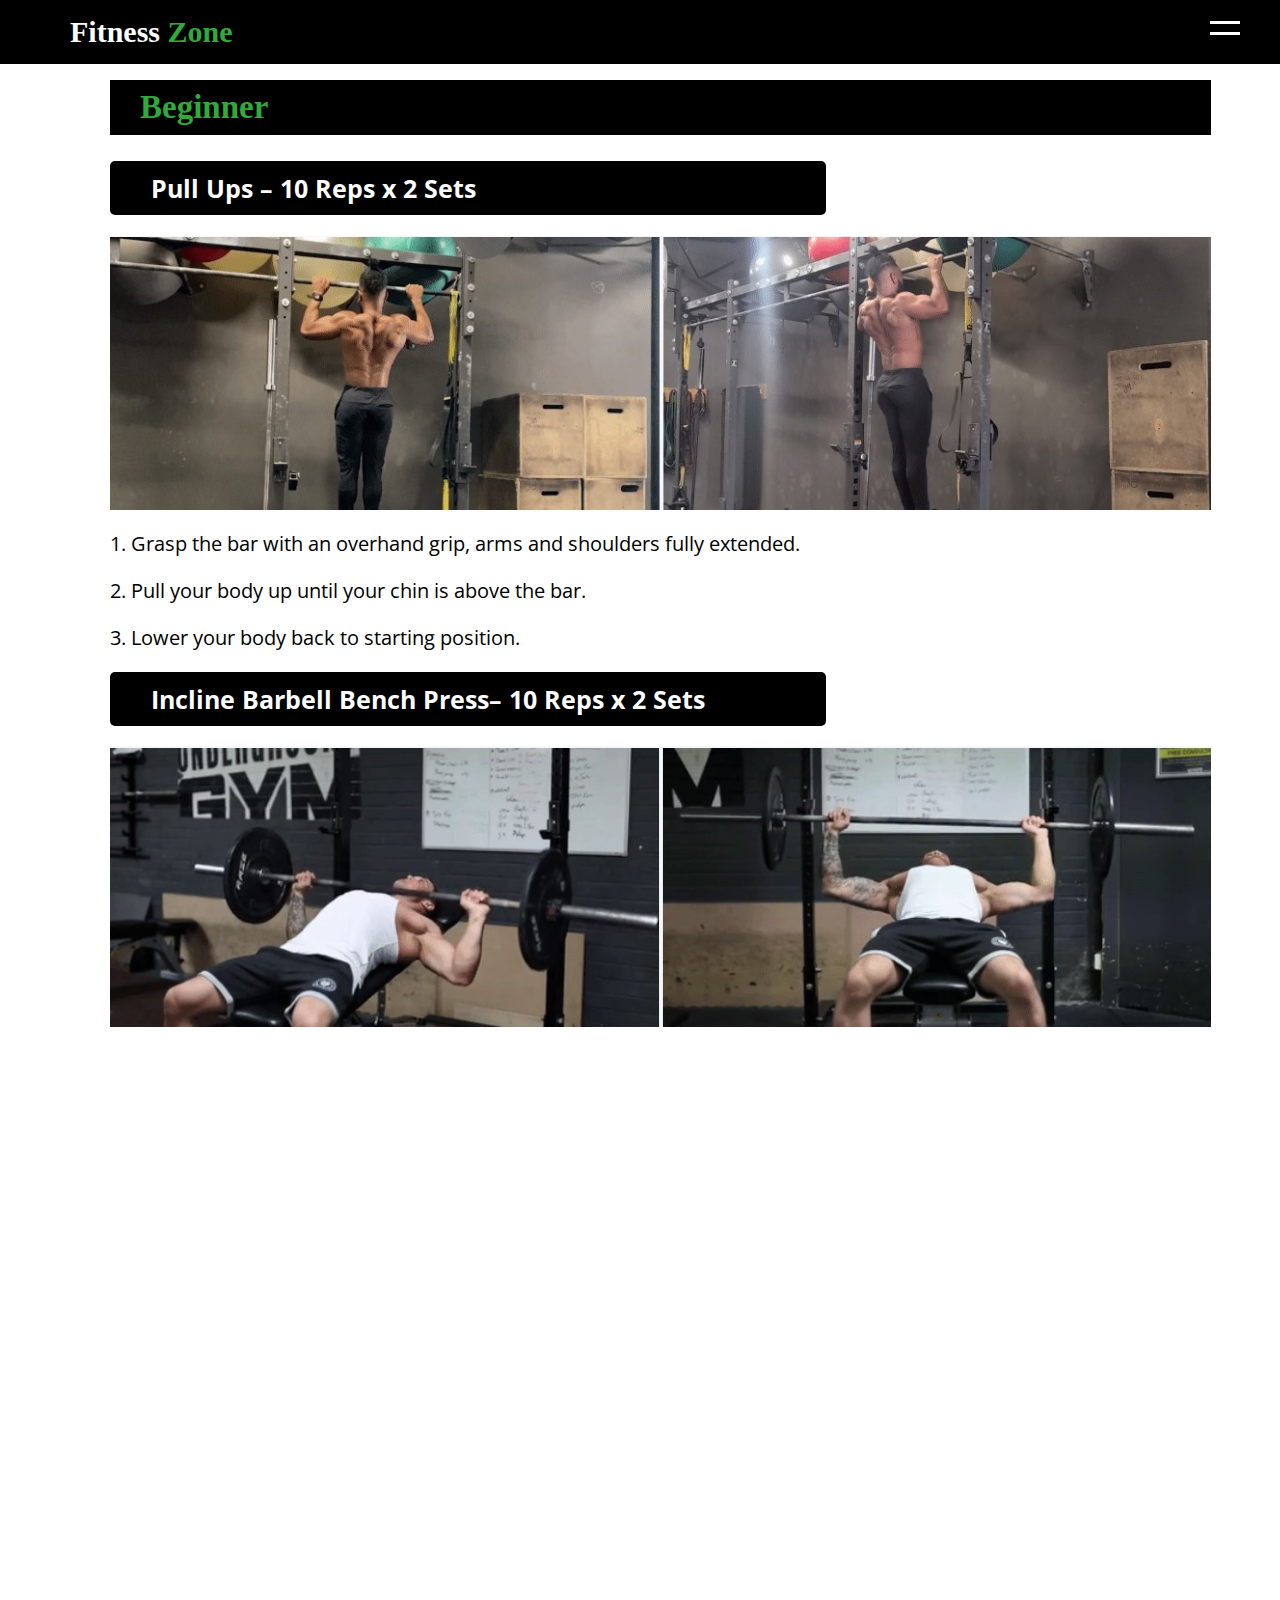
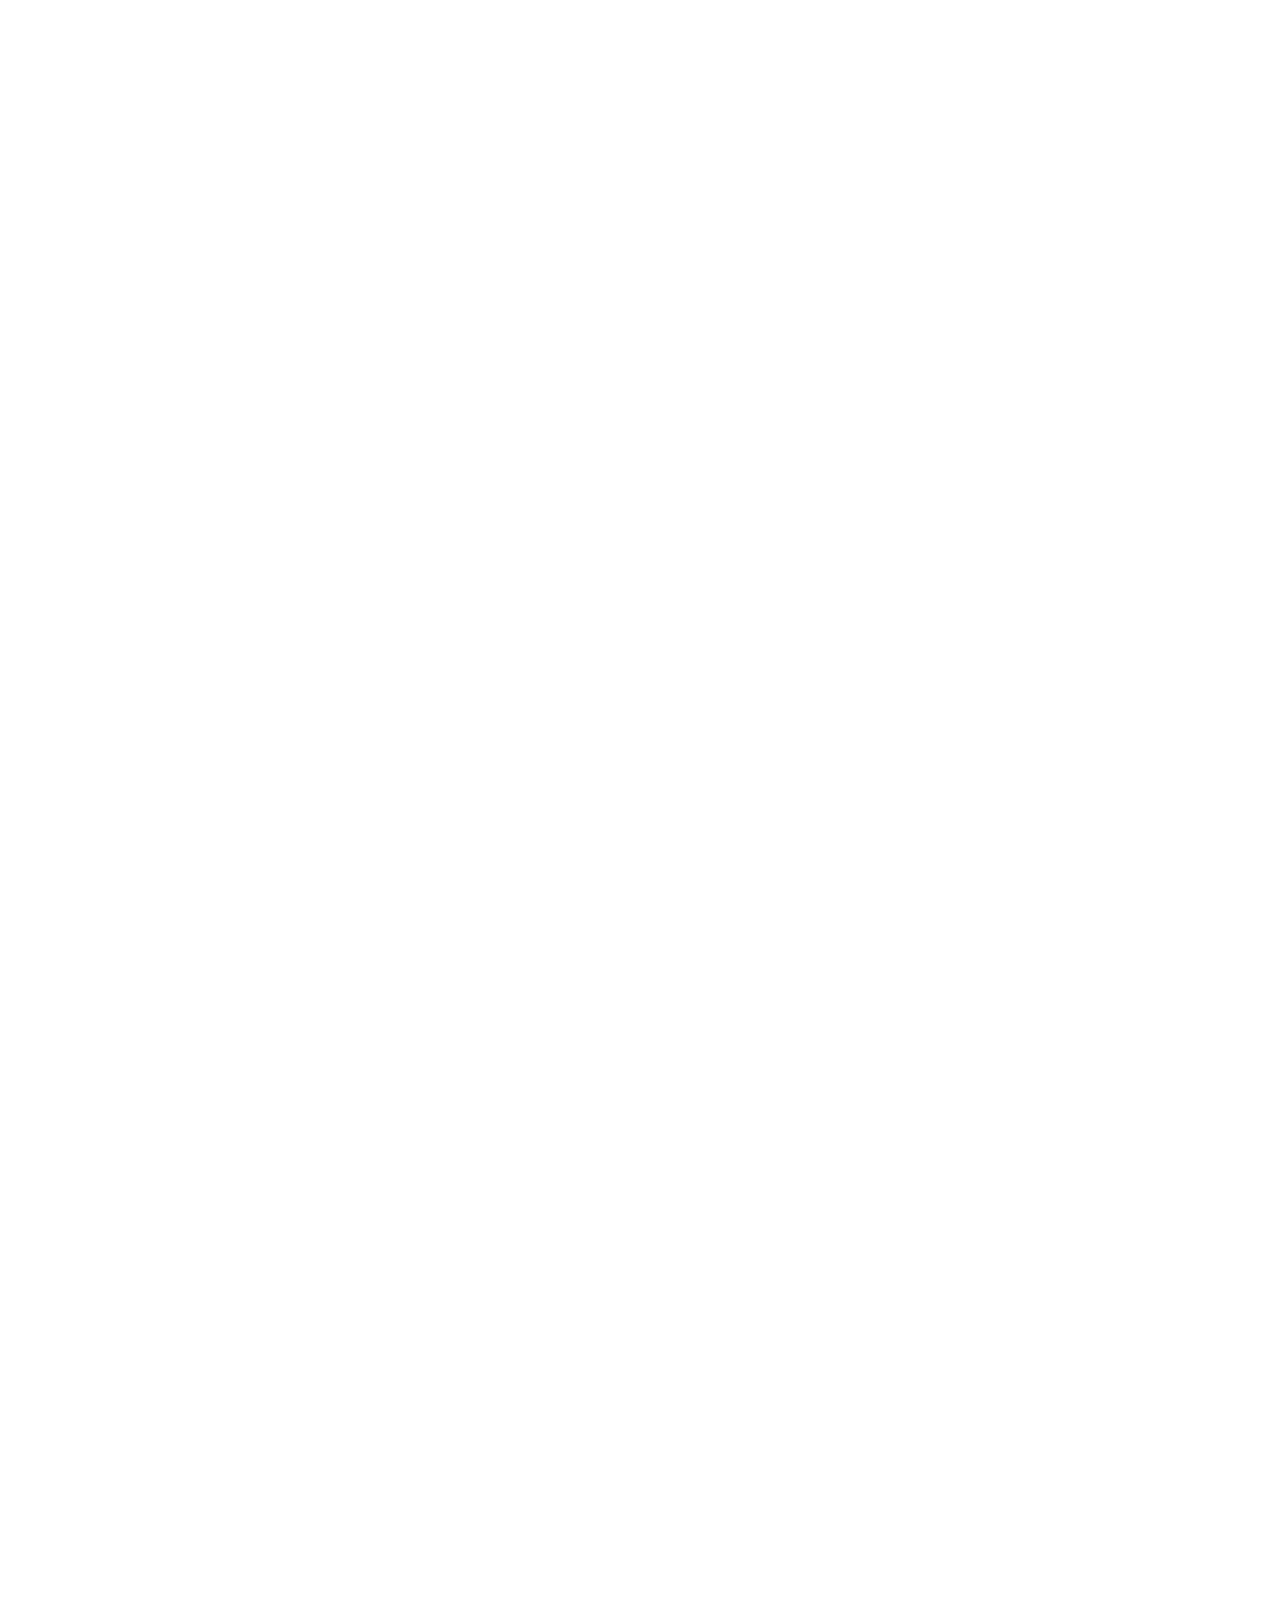
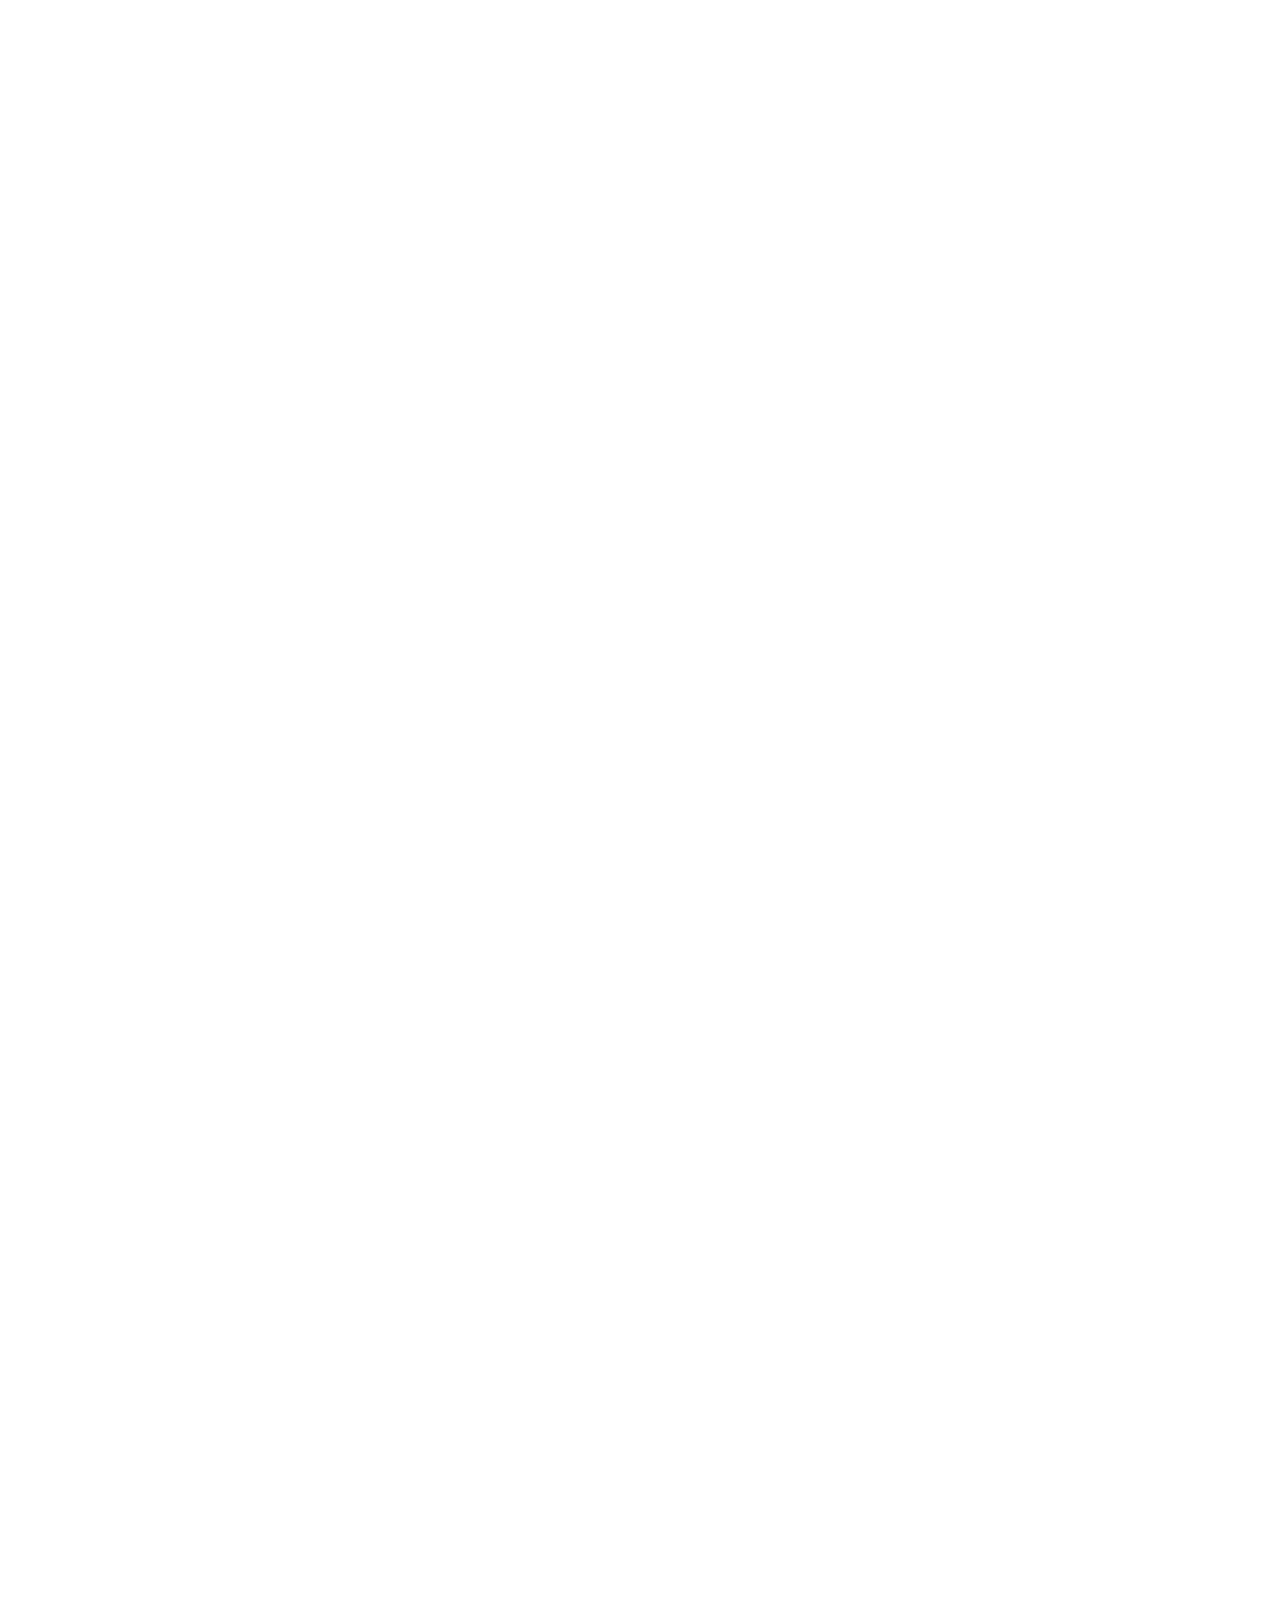
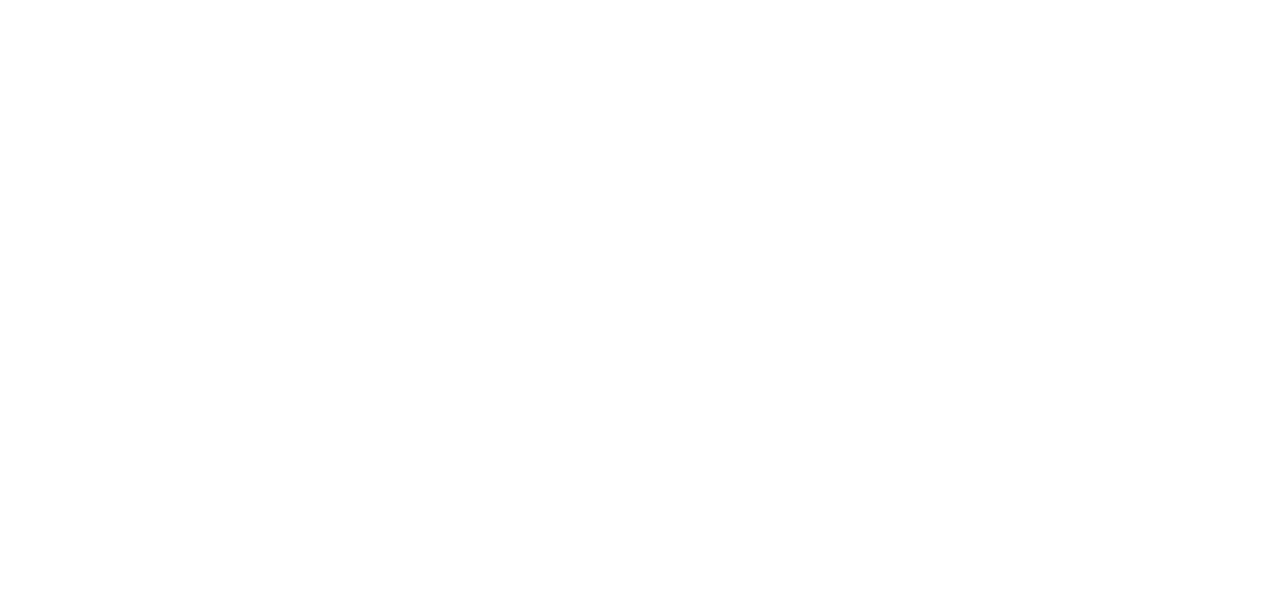
<file: beginner.html>
<html>

<head>
    <title>Home Workout Web</title>
    <meta name="viewport" content="width=device-width, initial-scale=1">
    <link rel="stylesheet" href="css/animate.css">

    <link rel="stylesheet" type="text/css" href="css/style.css">
    <script type="text/javascript" src="js/bootstrap.js"></script>
    <script type="text/javascript" src="js/bootstrap.min.js"></script>
    <script type="text/javascript" src="js/jquery-1.10.2.min.js"></script>
    <script type="text/javascript" src="js/npm.js"></script>

    <style>
        .wow:first-child {
            visibility: hidden;
        }
    </style>

</head>

<body>


    <!-- Start Header  -->
    <header>



        <div class="container">
            <div class="logo">
                <a href="">Fitness <span>Zone</span></a>
            </div>
            
            <a href="javascript:void(0)" class="ham-burger">
                <span></span>
                <span></span>
            </a>

            <div class="nav">
		<nav class="navbar navbar-inverse ">
                <ul>

                    <li><a href="index.html ">Home</a></li>
                    <li><a href="#about">About</a></li>
                    <li><a href="#service">Services</a></li>
                    <li><a href="#packages">Packages</a></li>
                    <li><a href="#index.html" class="btn">BMI</a></li>
                    <li><a  href="workoutplan.html" class="btn">Workout</a></li>
                    <li><a  href="mealplan.html" class="btn">Meal Plan</a></li>
                    <li><a id="Store" href="./cake/cakehube.html" class="btn">Store</a></li>
                    <li><a href="#contact">Contact</a></li>
                </ul>
		</nav>
            </div>
        </div>
    </header>
    <!-- End Header  -->

    <div style="clear: both;"></div>

    <div class="yourmealplan box wow bounceInUp" style="margin-top: 80px;">
    	<div class="yourmealplantxt">
    		<h2 style="color: #30ab38;">Beginner</h2>
    	</div>
    	<div style="clear: both;"></div>
    	<div class="plans box wow bounceInUp">
    		<h2>Pull Ups – 10 Reps x 2 Sets</h2>
    	</div>
    	<div class="box wow bounceInUp">
    		<img src="images/workoutplan/Beginner/1.jpg" width="100%">
    	</div>
        <div class="box wow bounceInUp">
       	    <p class="planstxt">1.	Grasp the bar with an overhand grip, arms and shoulders fully extended.</p>
            <p class="planstxt">2.	Pull your body up until your chin is above the bar.</p>
            <p class="planstxt">3.	Lower your body back to starting position.</p>
        </div>
        
        <div class="plans box wow bounceInUp">
    		<h2>Incline Barbell Bench Press– 10 Reps x 2 Sets</h2>
    	</div>
    	<div class="box wow bounceInUp">
    		<img src="images/workoutplan/Beginner/2.jpg" width="100%">
    	</div>
        <div class="box wow bounceInUp">
            <p class="planstxt">1.	Position the bench between 30 and 45 degrees.</p>
            <p class="planstxt">2.	Lay flat on the bench with your feet on the ground. With straight arms unrack the bar.</p>
            <p class="planstxt">3.	Lower the bar to your mid chest.</p>
            <p class="planstxt">4.	Raise the bar (slowly and controlled) until you've locked your elbows.</p>
        </div>
        
        <div class="plans box wow bounceInUp">
    		<h2>Seated Dumbbell Shoulder Press– 10 Reps x 2 Sets</h2>
    	</div>
    	<div class="box wow bounceInUp">
    		<img src="images/workoutplan/Beginner/3.jpg" width="100%">
    	</div>
        <div class="box wow bounceInUp">
        	<p class="planstxt">1.	Sit on a bench with back support. Raise the dumbbells to shoulder height with your palms forward.</p>
            <p class="planstxt">2.	Raise the dumbbells upwards and pause at the contracted position.</p>
            <p class="planstxt">3.	Lower the weights back to starting position.</p>
        </div>
        
        <div class="plans box wow bounceInUp">
    		<h2>Dumbbell Flys– 10 Reps x 2 Sets</h2>
    	</div>
    	<div class="box wow bounceInUp">
    		<img src="images/workoutplan/Beginner/4.jpg" width="100%">
    	</div>
        <div class="box wow bounceInUp">
        	<p class="planstxt">1.	Lay flat on the bench and place your feet on the ground.</p>
            <p class="planstxt">2.	Begin the exercise with the dumbbells held together above your chest, elbows slightly bent.</p>
            <p class="planstxt">3.	Simultaneously lower the weights to either side.</p>
            <p class="planstxt">4.	Pause when the weights are parallel to the bench, then raise your arms to the starting position.</p>
        </div>
        
        <div class="plans box wow bounceInUp">
    		<h2>Dumbbell Curl– 10 Reps x 2 Sets</h2>
    	</div>
    	<div class="box wow bounceInUp">
    		<img src="images/workoutplan/Beginner/5.jpg" width="100%">
    	</div>
        <div class="box wow bounceInUp">
        	<p class="planstxt">1.	Stand up straight with a dumbbell in each hand at arm's length.</p>
            <p class="planstxt">2.	Raise one dumbbell and twist your forearm until it is vertical and your palm faces the shoulder.</p>
            <p class="planstxt">3.	Lower to original position and repeat with opposite arm</p>
        </div>
        
        <div class="plans box wow bounceInUp">
    		<h2>Hammer Curl– 10 Reps x 2 Sets</h2>
    	</div>
    	<div class="box wow bounceInUp">
    		<img src="images/workoutplan/Beginner/6.jpg" width="100%">
    	</div>
        <div class="box wow bounceInUp">
        	<p class="planstxt">1.	Hold the dumbbells with a neutral grip (thumbs facing the ceiling).</p>
            <p class="planstxt">2.	Slowly lift the dumbbell up to chest height.</p>
            <p class="planstxt">3.	Return to starting position and repeat.</p>
        </div>
        
        <div class="plans box wow bounceInUp">
    		<h2>Barbell Curtsy Lunge– 10 Reps x 2 Sets</h2>
    	</div>
    	<div class="box wow bounceInUp">
    		<img src="images/workoutplan/Beginner/7.jpg" width="100%">
    	</div>
        <div class="box wow bounceInUp">
        	<p class="planstxt">1.	Place the barbell on your back</p>
            <p class="planstxt">2.	Step your foot back and around while simultaneously bringing the weight down.</p>
            <p class="planstxt">3.	Return to start and repeat on other leg.</p>
        </div>
        
        <div class="plans box wow bounceInUp">
    		<h2>Side Lateral Raises– 10 Reps x 2 Sets</h2>
    	</div>
    	<div class="box wow bounceInUp">
    		<img src="images/workoutplan/Beginner/8.jpg" width="100%">
    	</div>
        <div class="box wow bounceInUp">
        	<p class="planstxt">1.	Stand up straight with dumbbells at either side, palms facing your hips.</p>
            <p class="planstxt">2.	Raise your arms on either side with a slight bend in your elbow until they are parallel with the floor. Pause at the top of the motion.</p>
            <p class="planstxt">3.	Slowly return your arms down to starting position.</p>
        </div>
        
        <div class="plans box wow bounceInUp">
    		<h2>Wrist Curl– 10 Reps x 2 Sets</h2>
    	</div>
    	<div class="box wow bounceInUp">
    		<img src="images/workoutplan/Beginner/9.jpg" width="100%">
    	</div>
        <div class="box wow bounceInUp">
        	<p class="planstxt">1.	Grip the dumbbell with your palm facing upwards with your forearm rested against the bench.</p>
            <p class="planstxt">2.	Slowly curl your wrist upwards in a semicircular motion.</p>
            <p class="planstxt">3.	Return to starting position and repeat.</p>
        </div>
        
        <div class="plans box wow bounceInUp">
    		<h2>Dips– 10 Reps x 2 Sets</h2>
    	</div>
    	<div class="box wow bounceInUp">
    		<img src="images/workoutplan/Beginner/10.jpg" width="100%">
    	</div>
        <div class="box wow bounceInUp">
        	<p class="planstxt">1.	Hold your body with arms locked above the equipment</p>
            <p class="planstxt">2.	Lower your body slowly while leaning forward, flare out your elbows.</p>
            <p class="planstxt" style="padding-bottom:30px">3.	Raise your body above the bars until your arms are locked.</p>
        </div>
        
    </div>
    


  <!-- jquery -->

    <script src="https://ajax.googleapis.com/ajax/libs/jquery/3.4.1/jquery.min.js"></script>
    <script>
        $(document).ready(function() {

            $(".ham-burger, .nav ul li a").click(function() {

                $(".nav").toggleClass("open")

                $(".ham-burger").toggleClass("active");
            })
            $(".accordian-container").click(function() {
                $(".accordian-container").children(".body").slideUp();
                $(".accordian-container").removeClass("active")
                $(".accordian-container").children(".head").children("span").removeClass("fa-angle-down").addClass("fa-angle-up")
                $(this).children(".body").slideDown();
                $(this).addClass("active")
                $(this).children(".head").children("span").removeClass("fa-angle-up").addClass("fa-angle-down")
            })

            $(".nav ul li a, .go-down").click(function(event) {
                if (this.hash !== "") {

                    event.preventDefault();

                    var hash = this.hash;

                    $('html,body').animate({
                        scrollTop: $(hash).offset().top
                    }, 800, function() {
                        window.location.hash = hash;
                    });

                    // add active class in navigation
                    $(".nav ul li a").removeClass("active")
                    $(this).addClass("active")
                }
            })
        })
    </script>
    <script src="js/wow.min.js"></script>
    <script>
        wow = new WOW({
            animateClass: 'animated',
            offset: 0,
        });
        wow.init();
    </script>   




   








</body>

</html>
</file>
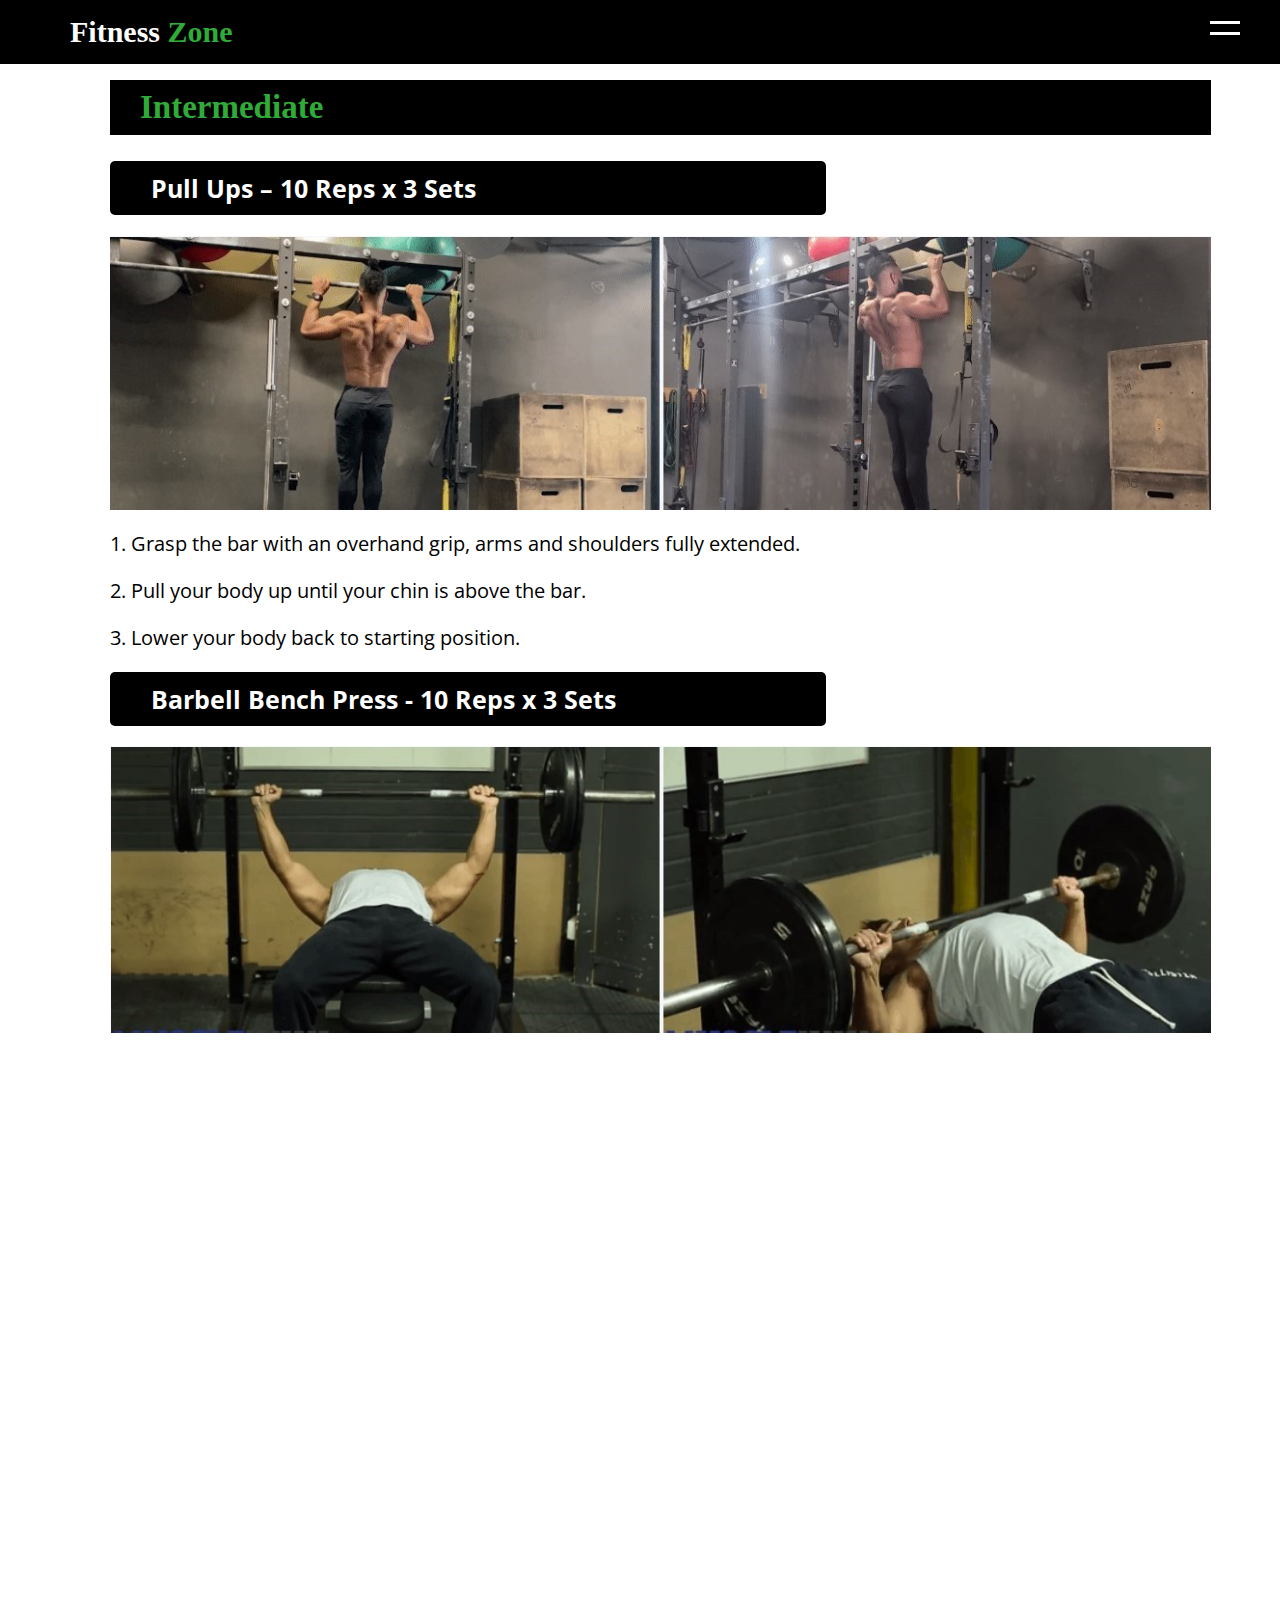
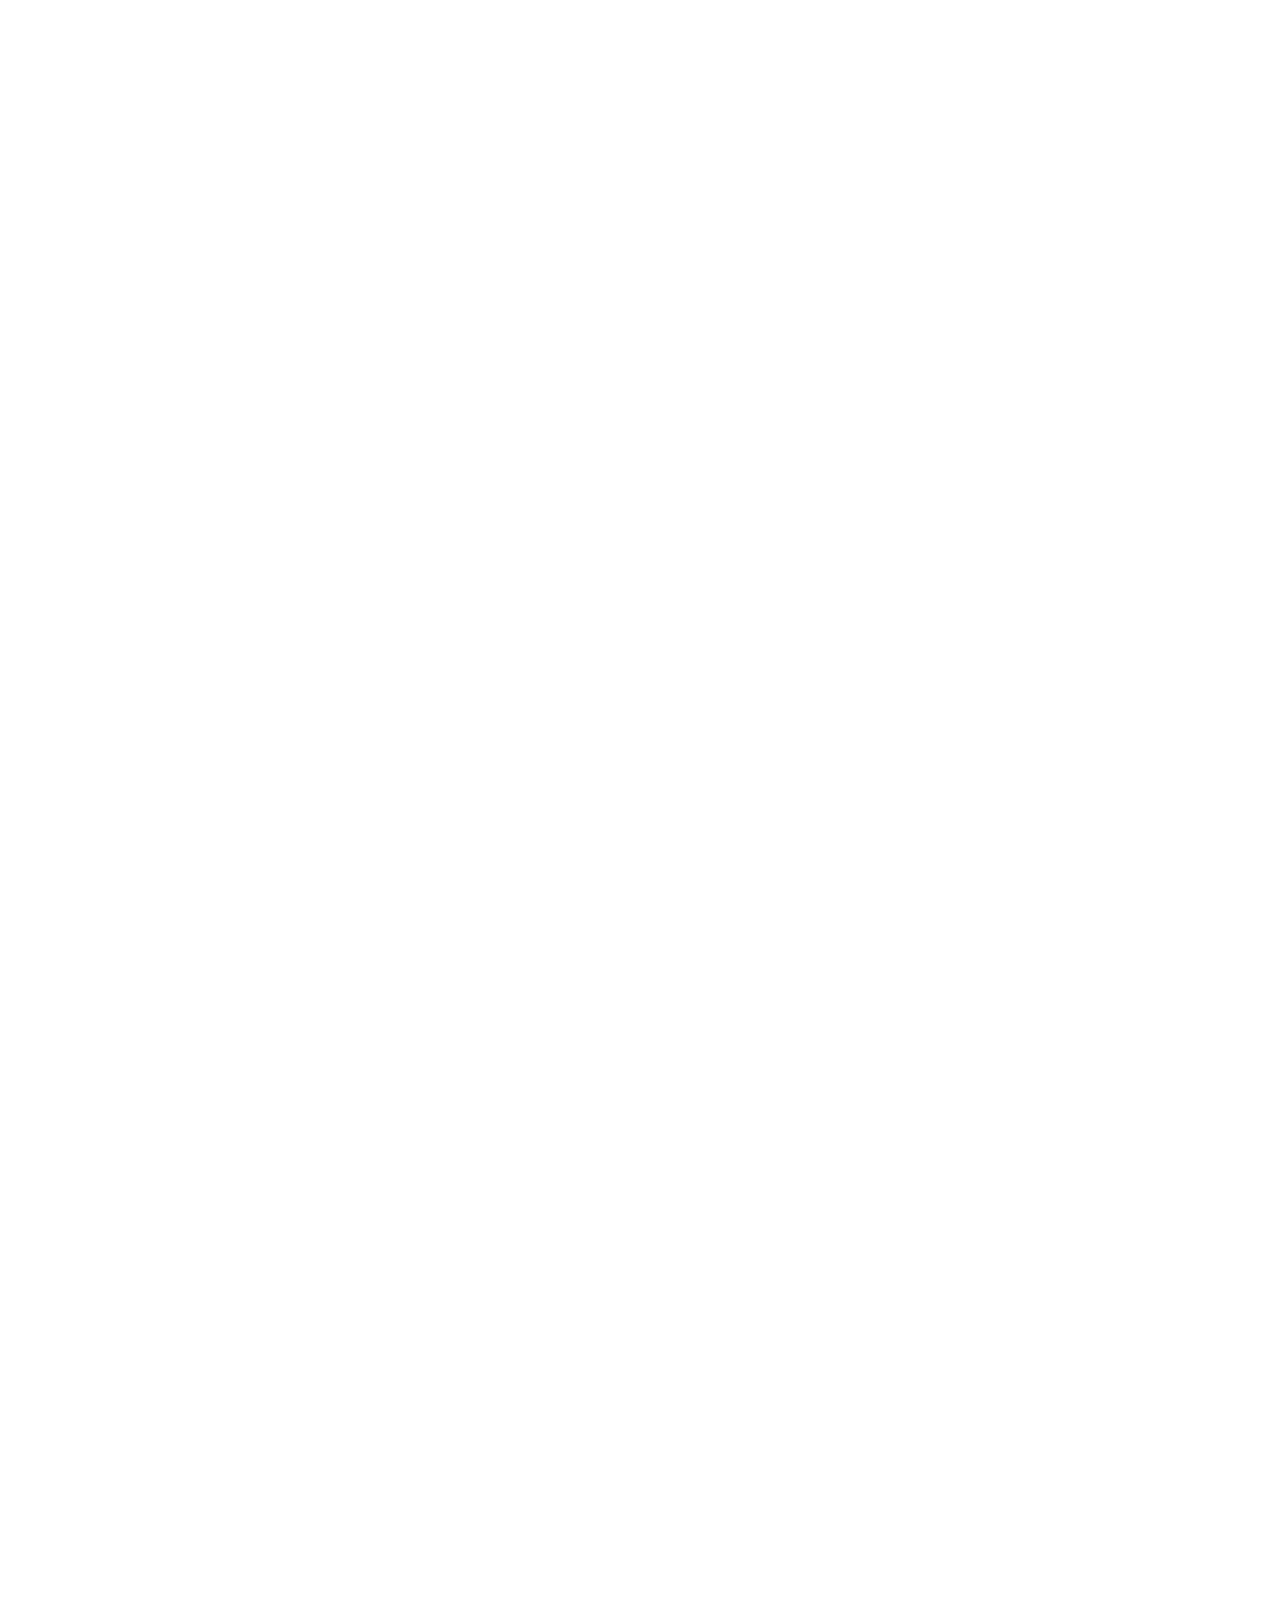
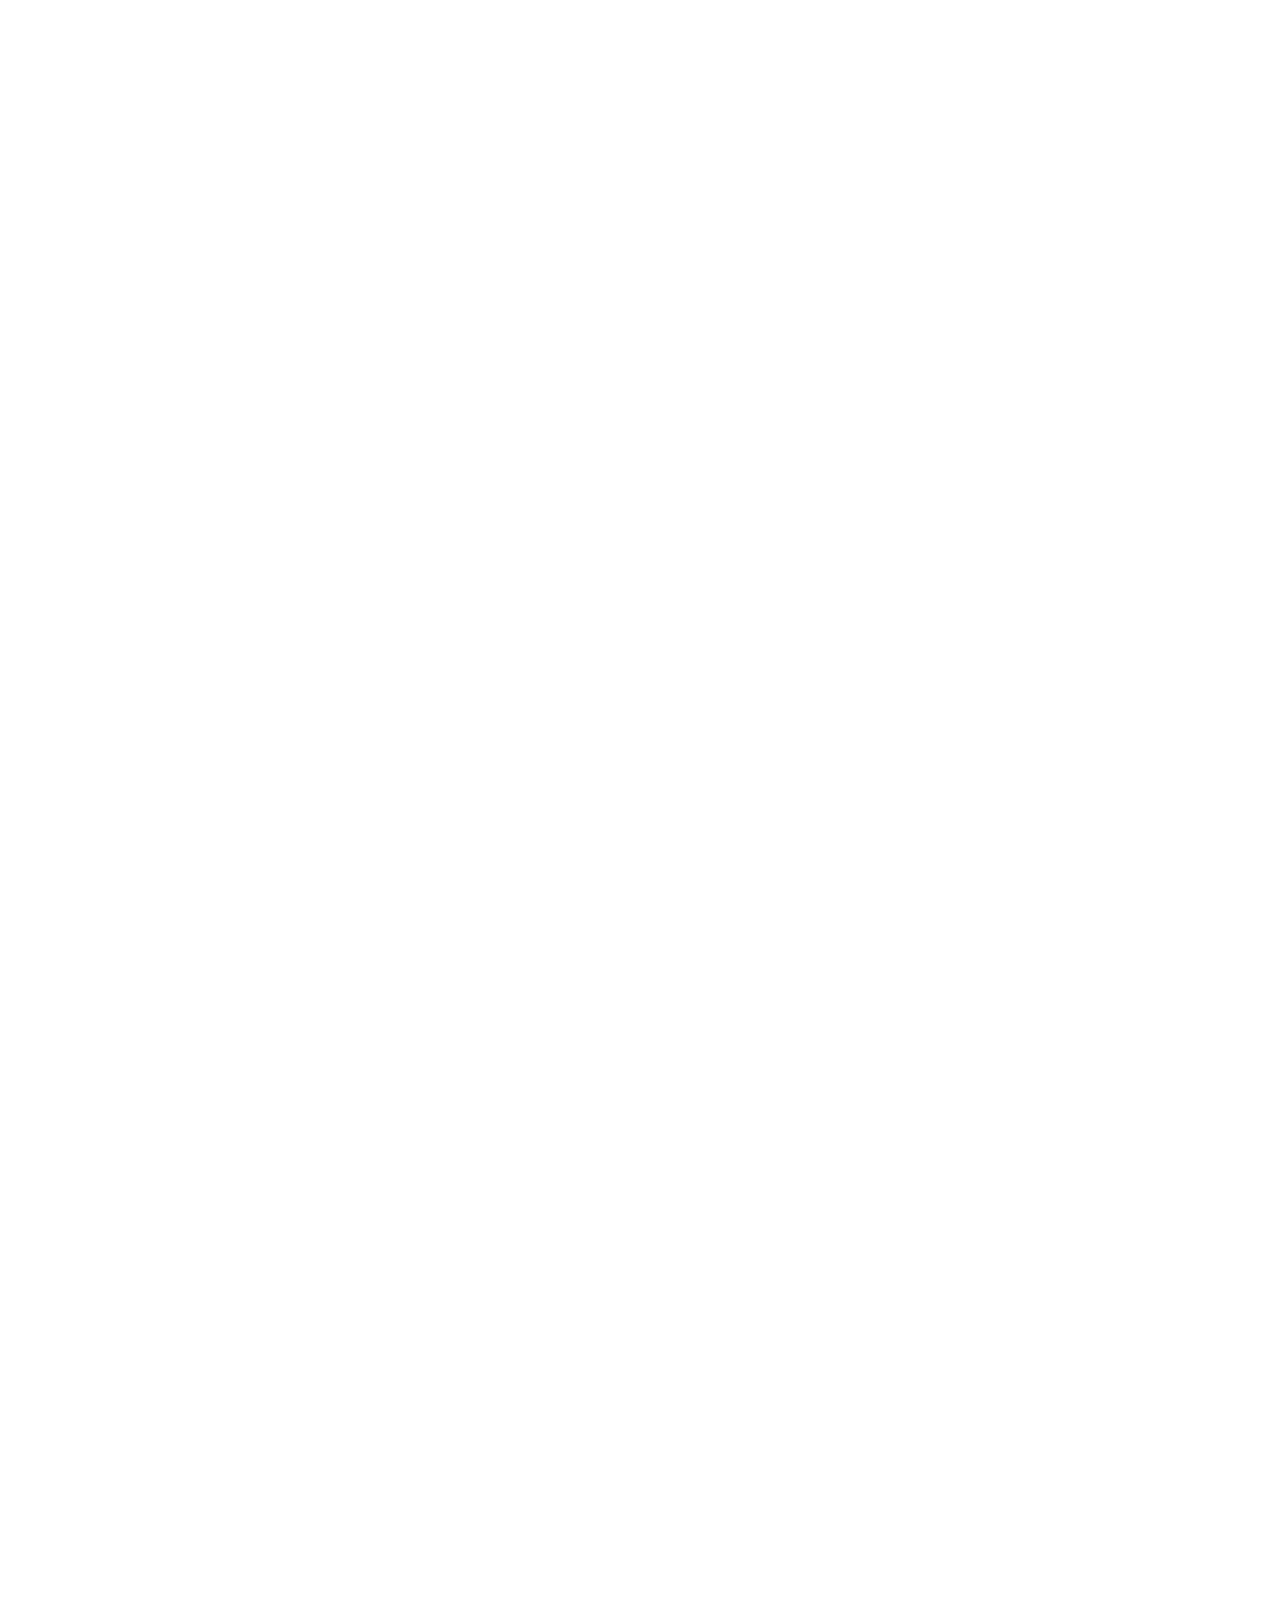
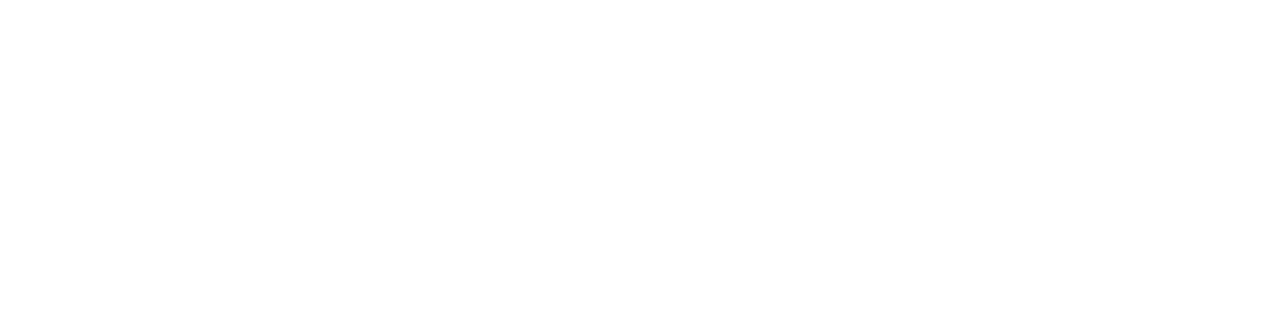
<file: intermediate.html>
<html>

<head>
    <title>Home Workout Web</title>
    <meta name="viewport" content="width=device-width, initial-scale=1">
    <link rel="stylesheet" href="css/animate.css">

    <link rel="stylesheet" type="text/css" href="css/style.css">
    <script type="text/javascript" src="js/bootstrap.js"></script>
    <script type="text/javascript" src="js/bootstrap.min.js"></script>
    <script type="text/javascript" src="js/jquery-1.10.2.min.js"></script>
    <script type="text/javascript" src="js/npm.js"></script>

    <style>
        .wow:first-child {
            visibility: hidden;
        }
    </style>

</head>

<body>


    <!-- Start Header  -->
    <header>



        <div class="container">
            <div class="logo">
                <a href="">Fitness <span>Zone</span></a>
            </div>
            
            <a href="javascript:void(0)" class="ham-burger">
                <span></span>
                <span></span>
            </a>

            <div class="nav">
		<nav class="navbar navbar-inverse ">
                <ul>

                    <li><a href="index.html ">Home</a></li>
                    <li><a href="#about">About</a></li>
                    <li><a href="#service">Services</a></li>
                    <li><a href="#packages">Packages</a></li>
                    <li><a href="#index.html" class="btn">BMI</a></li>
                    <li><a  href="workoutplan.html" class="btn">Workout</a></li>
                    <li><a  href="mealplan.html" class="btn">Meal Plan</a></li>
                    <li><a id="Store" href="./cake/cakehube.html" class="btn">Store</a></li>
                    <li><a href="#contact">Contact</a></li>
                </ul>
		</nav>
            </div>
        </div>
    </header>
    <!-- End Header  -->

    <div style="clear: both;"></div>

    <div class="yourmealplan box wow bounceInUp" style="margin-top: 80px;">
    	<div class="yourmealplantxt">
    		<h2 style="color: #30ab38;">Intermediate</h2>
    	</div>
    	<div style="clear: both;"></div>
    	<div class="plans box wow bounceInUp">
    		<h2>Pull Ups – 10 Reps x 3 Sets</h2>
    	</div>
    	<div class="box wow bounceInUp">
    		<img src="images/workoutplan/Intermediate/1.jpg" width="100%">
    	</div>
        <div class="box wow bounceInUp">
        	<p class="planstxt">1. Grasp the bar with an overhand grip, arms and shoulders fully extended.</p>
            <p class="planstxt">2.	Pull your body up until your chin is above the bar.</p>
            <p class="planstxt">3.  Lower your body back to starting position.</p>
        </div>
        
        <div class="plans box wow bounceInUp">
    		<h2>Barbell Bench Press - 10 Reps x 3 Sets</h2>
    	</div>
    	<div class="box wow bounceInUp">
    		<img src="images/workoutplan/Intermediate/2.jpg" width="100%">
    	</div>
        <div class="box wow bounceInUp">
        	<p class="planstxt">1. Lay flat on the bench with your feet on the ground. With straight arms unrack the bar.</p>
            <p class="planstxt">3.	Lower the bar to your mid chest.</p>
            <p class="planstxt">4.	Raise the bar (slowly and controlled) until you've locked your elbows.</p>
        </div>


        <div class="plans box wow bounceInUp">
    		<h2>Barbell Curl - 10 Reps x 3 Sets</h2>
    	</div>
    	<div class="box wow bounceInUp">
    		<img src="images/workoutplan/Intermediate/3.jpg" width="100%">
    	</div>
        <div class="box wow bounceInUp">
        	<p class="planstxt">1.  While holding the upper arms stationary, curl the weights forward while contracting the biceps as you breathe out.</p>
            <p class="planstxt">2.  Continue the movement until your biceps are fully contracted and the bar is at shoulder level.</p>
            <p class="planstxt">3.  Hold the contracted position for a second and squeeze the biceps hard.</p>
            <p class="planstxt">4.  Slowly bring the weight back down to the starting position.</p>
        </div>
        
        <div class="plans box wow bounceInUp">
    		<h2>Barbell Overhead Press - 10 Reps x 3 Sets</h2>
    	</div>
    	<div class="box wow bounceInUp">
    		<img src="images/workoutplan/Intermediate/4.jpg" width="100%">
    	</div>
        <div class="box wow bounceInUp">
        	<p class="planstxt">1.  Start the barbell across your upper chest below your chin.</p>
            <p class="planstxt">2.  Raise the barbell upwards and pause at the contracted position above your head.</p>
            <p class="planstxt">3.  Lower the weights back to starting position.</p>
        </div>
        
        <div class="plans box wow bounceInUp">
    		<h2>Seated DB Shrugs - 10 Reps x 3 Sets</h2>
    	</div>
    	<div class="box wow bounceInUp">
    		<img src="images/workoutplan/Intermediate/5.jpg" width="100%">
    	</div>
        <div class="box wow bounceInUp">
        	<p class="planstxt">1.  Sit on a bench with dumbbells in both hands, palms facing your body, back straight.</p>
            <p class="planstxt">2.  Elevate your shoulders and hold the contracted position at the apex of the motion.</p>
            <p class="planstxt">3.  Slowly lower your shoulders back to starting position.</p>
        </div>
        
        <div class="plans box wow bounceInUp">
    		<h2>Squat - 10 Reps x 3 Sets</h2>
    	</div>
    	<div class="box wow bounceInUp">
    		<img src="images/workoutplan/Intermediate/6.jpg" width="100%">
    	</div>
        <div class="box wow bounceInUp">
        	<p class="planstxt">1.  Stand with your feet shoulder-width apart. Maintain the natural arch in your back, squeezing your shoulder blades and raising your chest.</p>
            <p class="planstxt">2.  Grip the bar across your shoulders and support it on your upper back. Unwrack the bar by straightening your legs, and take a step back.</p>
            <p class="planstxt">3.  Bend your knees as you lower the weight without altering the form of your back until your hips are below your knees.</p>
            <p class="planstxt">4.  Raise the bar back to starting position, lift with your legs and exhale at the top.</p>
        </div>
        
        <div class="plans box wow bounceInUp">
    		<h2>Deadlift - 10 Reps x 3 Sets</h2>
    	</div>
    	<div class="box wow bounceInUp">
    		<img src="images/workoutplan/Intermediate/7.jpg" width="100%">
    	</div>
        <div class="box wow bounceInUp">
        	<p class="planstxt">1.  Stand with your mid-foot under the bar and grip the bar with your hands, about a shoulder width apart.</p>
            <p class="planstxt">2.  Bend your knees, then lift the bar by straightening your back. It is important to keep your back straight.</p>
            <p class="planstxt">3.  Stand to your full height and hold.</p>            
            <p class="planstxt">4.  Lower the bar to the floor by bending your knees and keeping your back straight.</p>
        </div>
        
        <div class="plans box wow bounceInUp">
    		<h2>Dumbbell Row - 10 Reps x 3 Sets</h2>
    	</div>
    	<div class="box wow bounceInUp">
    		<img src="images/workoutplan/Intermediate/8.jpg" width="100%">
    	</div>
        <div class="box wow bounceInUp">
        	<p class="planstxt">1.  Place your right leg on the top end of the bench so that your knee and shin rest flat on the bench, your foot hanging off the end.</p>
            <p class="planstxt">2.  Bend your torso towards the floor and support yourself with your right arm by placing your palm flat against the bench.</p>
            <p class="planstxt">3.  Grip the weight with your left and, and pull it straight up to the side of your chest. Repeat the motion.</p>
            <p class="planstxt">4.  Switch the supporting leg and arm to work the other side.</p>
        </div>
        
        <div class="plans box wow bounceInUp">
    		<h2>45° Back Extension - 12 Reps x 3 Sets</h2>
    	</div>
    	<div class="box wow bounceInUp">
    		<img src="images/workoutplan/Intermediate/9.jpg" width="100%">
    	</div>
        <div class="box wow bounceInUp">
        	<p class="planstxt">1.  Position your thighs on the padding and hook your feet on the platform supports.</p>
            <p class="planstxt">2.  Keeping your back straight, slowly bend at your waist until your legs and back are at a 45° angle.</p>
            <p class="planstxt" style="padding-bottom:30px">3.  Slowly raise your body to the starting position.</p>
        </div>
        
    </div>
    


  <!-- jquery -->

    <script src="https://ajax.googleapis.com/ajax/libs/jquery/3.4.1/jquery.min.js"></script>
    <script>
        $(document).ready(function() {

            $(".ham-burger, .nav ul li a").click(function() {

                $(".nav").toggleClass("open")

                $(".ham-burger").toggleClass("active");
            })
            $(".accordian-container").click(function() {
                $(".accordian-container").children(".body").slideUp();
                $(".accordian-container").removeClass("active")
                $(".accordian-container").children(".head").children("span").removeClass("fa-angle-down").addClass("fa-angle-up")
                $(this).children(".body").slideDown();
                $(this).addClass("active")
                $(this).children(".head").children("span").removeClass("fa-angle-up").addClass("fa-angle-down")
            })

            $(".nav ul li a, .go-down").click(function(event) {
                if (this.hash !== "") {

                    event.preventDefault();

                    var hash = this.hash;

                    $('html,body').animate({
                        scrollTop: $(hash).offset().top
                    }, 800, function() {
                        window.location.hash = hash;
                    });

                    // add active class in navigation
                    $(".nav ul li a").removeClass("active")
                    $(this).addClass("active")
                }
            })
        })
    </script>
    <script src="js/wow.min.js"></script>
    <script>
        wow = new WOW({
            animateClass: 'animated',
            offset: 0,
        });
        wow.init();
    </script>   




   








</body>

</html>
</file>
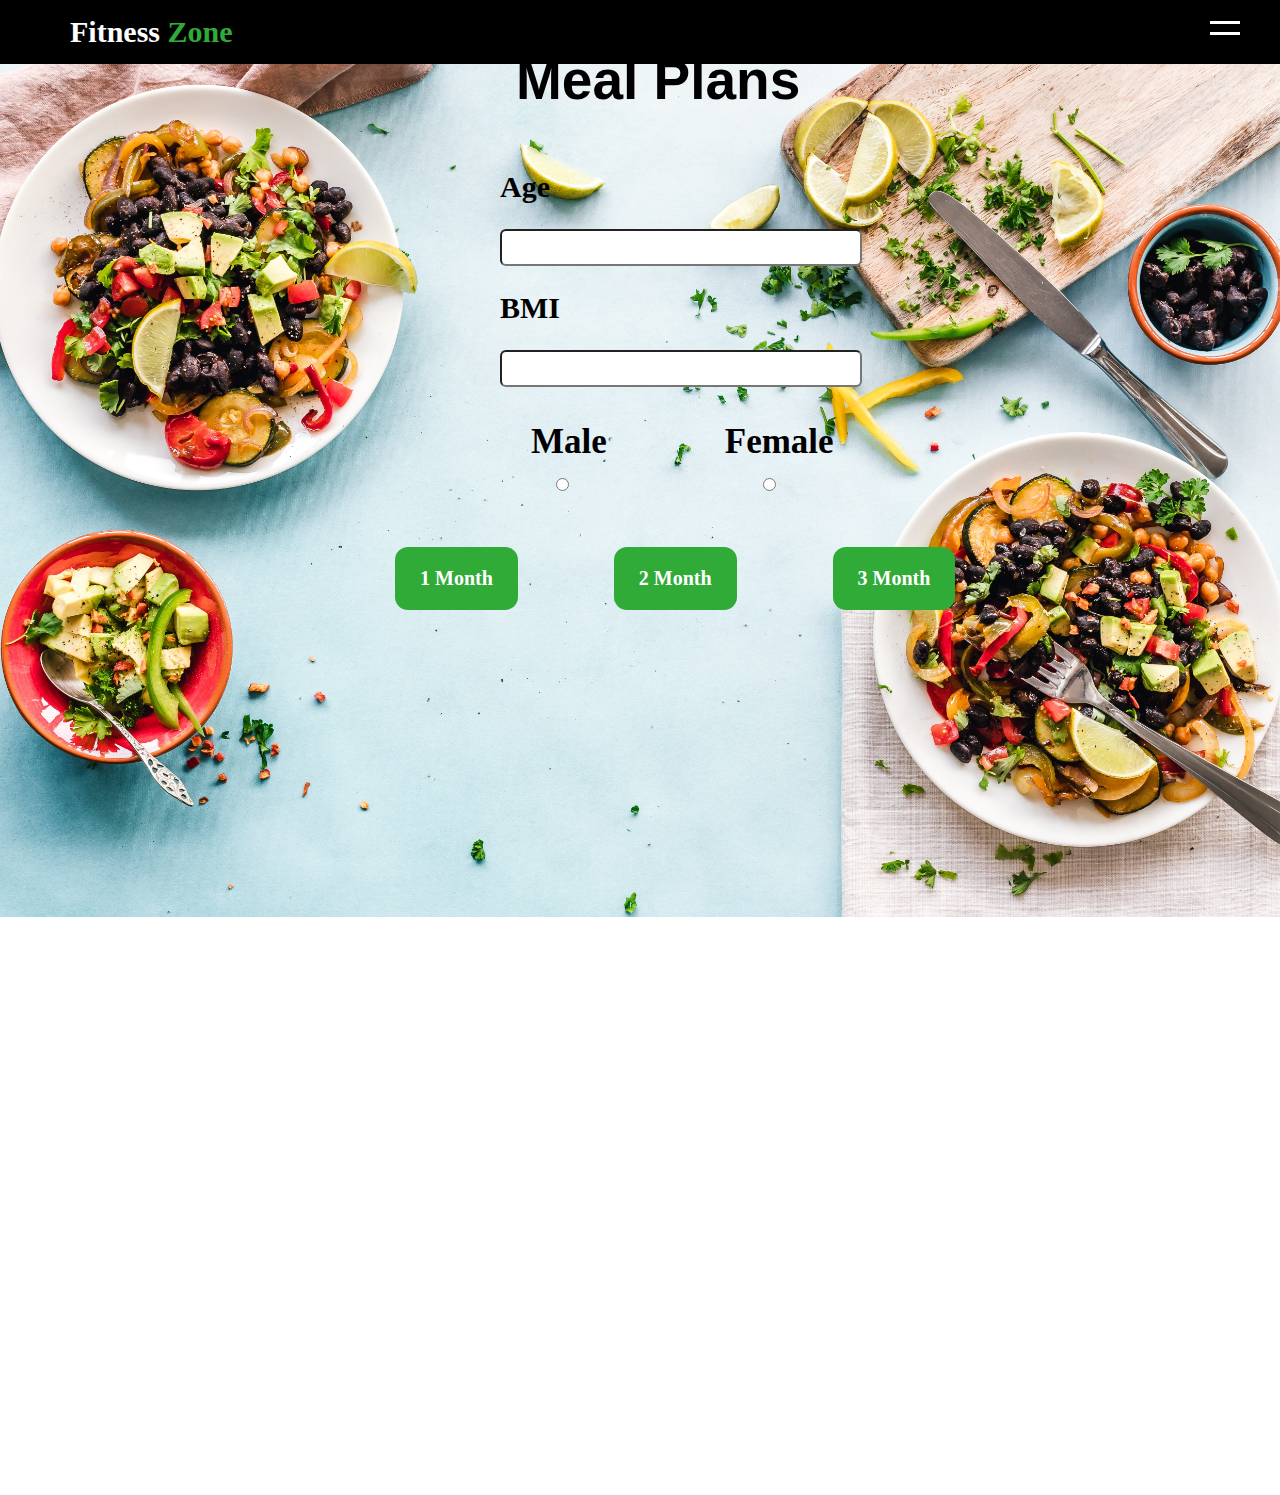
<file: mealplan.html>
<html>

<head>
    <title>Home Workout Web</title>
    <meta name="viewport" content="width=device-width, initial-scale=1">
    <link rel="stylesheet" href="css/animate.css">

    <link rel="stylesheet" type="text/css" href="css/style.css">
    <script type="text/javascript" src="js/bootstrap.js"></script>
    <script type="text/javascript" src="js/bootstrap.min.js"></script>
    <script type="text/javascript" src="js/jquery-1.10.2.min.js"></script>
    <script type="text/javascript" src="js/npm.js"></script>

    <style>
        .wow:first-child {
            visibility: hidden;
        }
    </style>

</head>

<body>


    <!-- Start Header  -->
    <header>



        <div class="container">
            <div class="logo">
                <a href="">Fitness <span>Zone</span></a>
            </div>
            
            <a href="javascript:void(0)" class="ham-burger">
                <span></span>
                <span></span>
            </a>

            <div class="nav">
		<nav class="navbar navbar-inverse ">
                <ul>

                    <li><a href="index.html ">Home</a></li>
                    <li><a href="#about">About</a></li>
                    <li><a href="#service">Services</a></li>
                    <li><a href="#packages">Packages</a></li>
                    <li><a href="#index.html" class="btn">BMI</a></li>
                    <li><a  href="workoutplan.html" class="btn">Workout</a></li>
                    <li><a  href="mealplan.html" class="btn">Meal Plan</a></li>
                    <li><a id="Store" href="./cake/cakehube.html" class="btn">Store</a></li>
                    <li><a href="#contact">Contact</a></li>
                </ul>
		</nav>
            </div>
        </div>
    </header>
    <!-- End Header  -->

    <div style="clear: both;"></div>

    <div style="margin-top: 64px">
        <div style="clear: both;"></div>
        <div class="bg"><img src="images/MealPlan2.png" width="100%"></div>
        <div class="mealplan">
            <h1>Meal Plans</h1>
        </div>
        <div class="age">
            <h2>Age</h2>
            <input type="INT" name="age" style="font-size: 27px;border-radius: 6px;">
        </div>
        <div class="age">
            <h2>BMI</h2>
            <input type="INT" name="age" style="font-size: 27px;border-radius: 6px;">
        </div>

        <div>
            <div class="age" style="float: left;">
                <B><p style="font-size: 35px;margin-left: 31px;color: #000;font-family: oswala & abel">Male</p></B>
                <input name="female " type="radio" value="sex" style="margin-left: 56px;margin-top: -19px;">
            </div>
            <div class="age" style="float: left;margin-left: 118px;">
                <B><p style="font-size: 35px;color: #000;font-family: oswala & abel">Female</p></B>
                <input name="female " type="radio" value="sex" style="margin-left: 38px;margin-top: -19px;">
            </div>
        </div>
        <div style="clear: both;"></div>
        <div class="age">
            <div class="Month" style="float: left;margin-right: 96px;margin-left: -105px;margin-top: 50px;">
                <a href="1Month.html" style="text-decoration: none;font-family: OSWALA & ABEL"><B><p>1 Month</p></B></a>
            </div>
            <div class="Month" style="float: left;margin-right: 96px;margin-top: 50px">                     
                <a href="2Month.html"style="text-decoration: none;font-family: oswala & abel"><B><p>2 Month</p></B></a>
            </div>
            <div class="Month" style="float: left;margin-top: 50px">                                        
                <a href="3Month.html"style="text-decoration: none;font-family: oswala & abel"><B><p>3 Month</p></B></a>
            </div>
        </div>
    </div>
    


  <!-- jquery -->

    <script src="https://ajax.googleapis.com/ajax/libs/jquery/3.4.1/jquery.min.js"></script>
    <script>
        $(document).ready(function() {

            $(".ham-burger, .nav ul li a").click(function() {

                $(".nav").toggleClass("open")

                $(".ham-burger").toggleClass("active");
            })
            $(".accordian-container").click(function() {
                $(".accordian-container").children(".body").slideUp();
                $(".accordian-container").removeClass("active")
                $(".accordian-container").children(".head").children("span").removeClass("fa-angle-down").addClass("fa-angle-up")
                $(this).children(".body").slideDown();
                $(this).addClass("active")
                $(this).children(".head").children("span").removeClass("fa-angle-up").addClass("fa-angle-down")
            })

            $(".nav ul li a, .go-down").click(function(event) {
                if (this.hash !== "") {

                    event.preventDefault();

                    var hash = this.hash;

                    $('html,body').animate({
                        scrollTop: $(hash).offset().top
                    }, 800, function() {
                        window.location.hash = hash;
                    });

                    // add active class in navigation
                    $(".nav ul li a").removeClass("active")
                    $(this).addClass("active")
                }
            })
        })
    </script>
    <script src="js/wow.min.js"></script>
    <script>
        wow = new WOW({
            animateClass: 'animated',
            offset: 0,
        });
        wow.init();
    </script>   




   








</body>

</html>
</file>
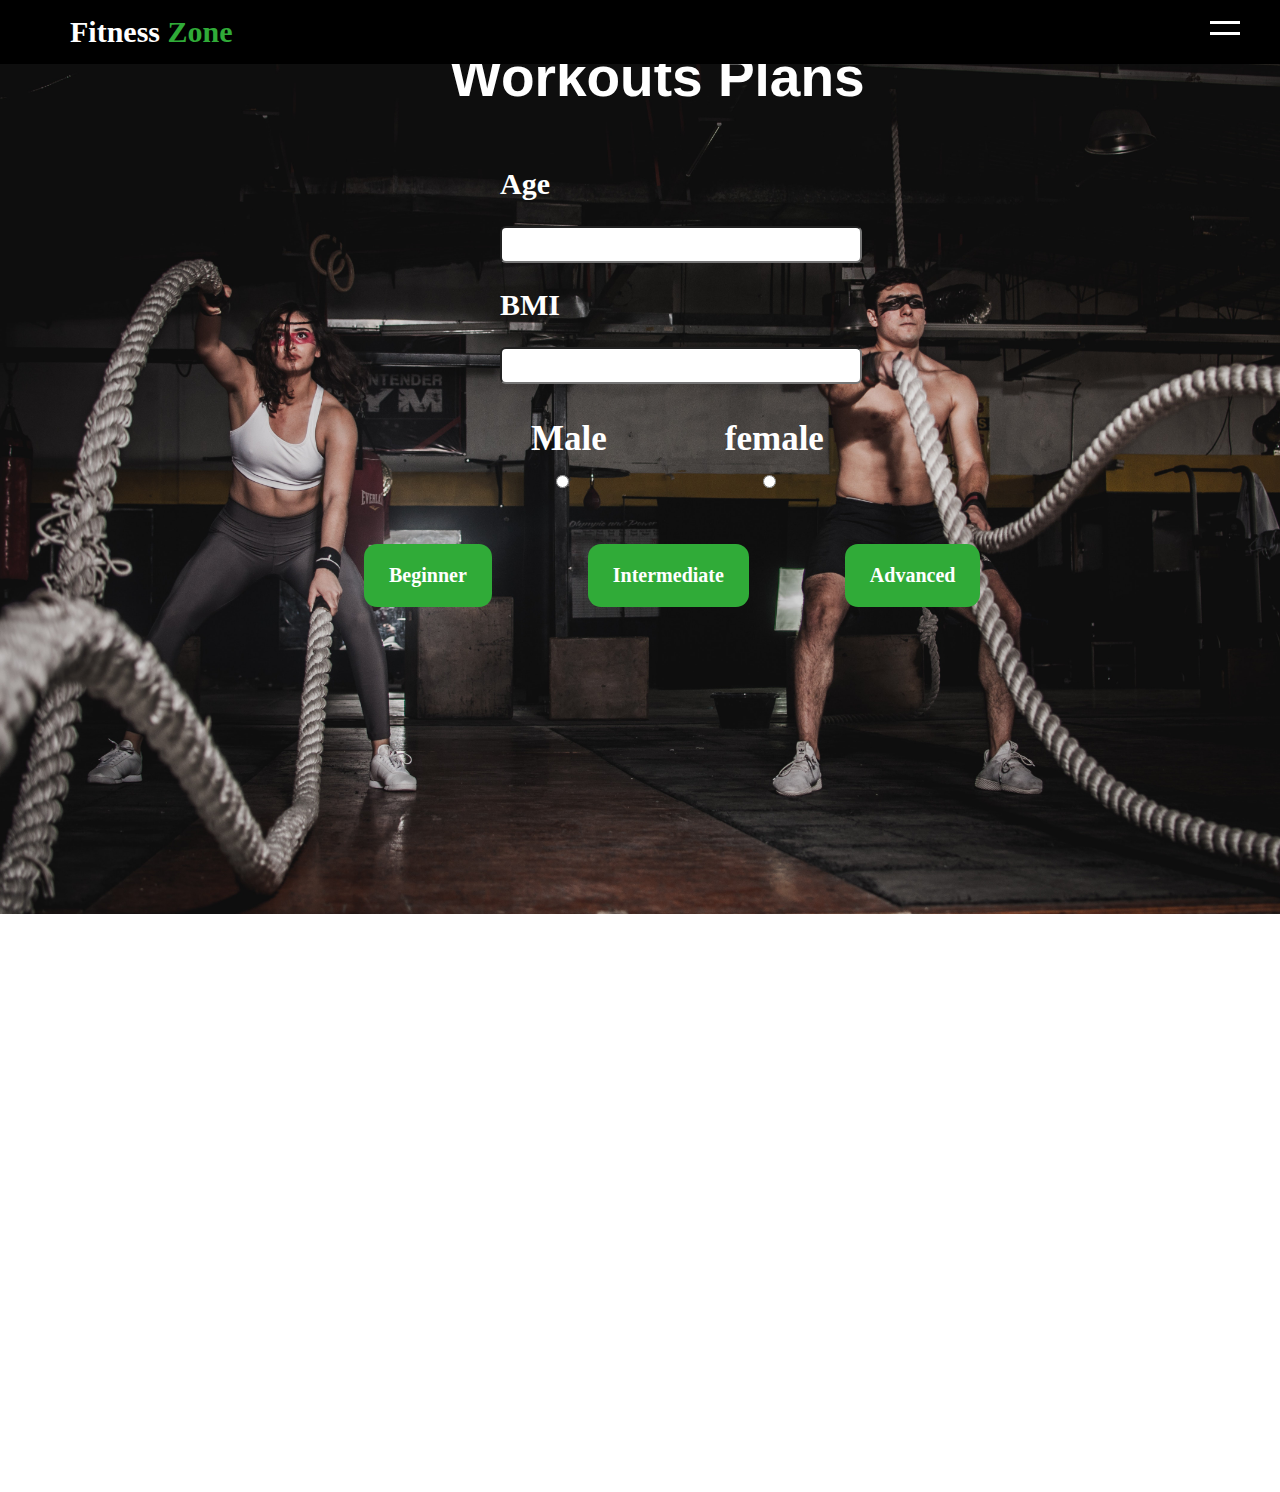
<file: workoutplan.html>
<html>

<head>
    <title>Home Workout Web</title>
    <meta name="viewport" content="width=device-width, initial-scale=1">
    <link rel="stylesheet" href="css/animate.css">
    <!--<link rel="stylesheet" type="text/css" href="css/bootstrap-theme.css">
    <link rel="stylesheet" type="text/css" href="css/bootstrap-theme.min.css">
    <link rel="stylesheet" type="text/css" href="css/bootstrap.css">
    <link rel="stylesheet" type="text/css" href="css/bootstrap.min.css">-->
    <link rel="stylesheet" type="text/css" href="css/style.css">
    <script type="text/javascript" src="js/bootstrap.js"></script>
    <script type="text/javascript" src="js/bootstrap.min.js"></script>
    <script type="text/javascript" src="js/jquery-1.10.2.min.js"></script>
    <script type="text/javascript" src="js/npm.js"></script>

    <style>
        .wow:first-child {
            visibility: hidden;
        }
    </style>

</head>

<body>


    <!-- Start Header  -->
    <header>



        <div class="container">
            <div class="logo">
                <a href="" style="">Fitness <span>Zone</span></a>
            </div>
            
            <a href="javascript:void(0)" class="ham-burger">
                <span></span>
                <span></span>
            </a>

            <div class="nav">
		<nav class="navbar navbar-inverse ">
                <ul>

                    <li><a href="index.html ">Home</a></li>
                    <li><a href="#about">About</a></li>
                    <li><a href="#service">Services</a></li>
                    <li><a href="#packages">Packages</a></li>
                    <li><a href="#index.html" class="btn">BMI</a></li>
                    <li><a  href="workoutplan.html" class="btn">Workout</a></li>
                    <li><a  href="mealplan.html" class="btn">Meal Plan</a></li>
                    <li><a id="Store" href="./cake/cakehube.html" class="btn">Store</a></li>
                    <li><a href="#contact">Contact</a></li>
                </ul>
		</nav>
            </div>
        </div>
    </header>
    <!-- End Header  -->

    <div style="clear: both;"></div>

    <div style="margin-top: 64px">
        <div style="clear: both;"></div>
        <div class="bg"><img src="images/pexels-leon-ardho-1552242.jpg" width="100%"></div>
        <div class="mealplan">
            <h1 style="padding-left: 130px ;font-size: 55px; color: #fff;font-family: sans-serif;">Workouts Plans</h1>
        </div>
        <div class="age">
            <h2 style="color: #fff">Age</h2>
            <input type="INT" name="age" style="font-size: 27px;border-radius: 6px;">
        </div>
        <div class="age">
            <h2 style="color: #fff">BMI</h2>
            <input type="INT" name="age" style="font-size: 27px;border-radius: 6px;">
        </div>

        <div>
            <div class="age" style="float: left;">
                <B><p style="font-size: 35px;margin-left: 31px;color: #fff;font-family: oswala & abel">Male</p></B>
                <input name="female " type="radio" value="sex" style="margin-left: 56px;margin-top: -19px;">
            </div>
            <div class="age" style="float: left;margin-left: 118px;">
                <B><p style="font-size: 35px;color: #fff;font-family: oswala & abel">female</p></B>
                <input name="female " type="radio" value="sex" style="margin-left: 38px;margin-top: -19px;">
            </div>
        </div>
        <div style="clear: both;"></div>
        <div class="age">
            <div class="Month" style="float: left;margin-right: 96px;margin-left: -136px;margin-top: 50px;">
                <a href="beginner.html" style="text-decoration: none;font-family: oswala & abel"><B><p>Beginner</p></B></a>
            </div>
            <div class="Month" style="float: left;margin-right: 96px;margin-top: 50px">                     
                <a href="intermediate.html"style="text-decoration: none;font-family: oswala & abel"><B><p>Intermediate</p></B></a>
            </div>
            <div class="Month" style="float: left;margin-top: 50px">                                        
                <a href="advanced.html"style="text-decoration: none;font-family: oswala & abel"><B><p>Advanced</p></B></a>
            </div>
        </div>
    </div>
    

 <!-- jquery -->

    <script src="https://ajax.googleapis.com/ajax/libs/jquery/3.4.1/jquery.min.js"></script>
    <script>
        $(document).ready(function() {

            $(".ham-burger, .nav ul li a").click(function() {

                $(".nav").toggleClass("open")

                $(".ham-burger").toggleClass("active");
            })
            $(".accordian-container").click(function() {
                $(".accordian-container").children(".body").slideUp();
                $(".accordian-container").removeClass("active")
                $(".accordian-container").children(".head").children("span").removeClass("fa-angle-down").addClass("fa-angle-up")
                $(this).children(".body").slideDown();
                $(this).addClass("active")
                $(this).children(".head").children("span").removeClass("fa-angle-up").addClass("fa-angle-down")
            })

            $(".nav ul li a, .go-down").click(function(event) {
                if (this.hash !== "") {

                    event.preventDefault();

                    var hash = this.hash;

                    $('html,body').animate({
                        scrollTop: $(hash).offset().top
                    }, 800, function() {
                        window.location.hash = hash;
                    });

                    // add active class in navigation
                    $(".nav ul li a").removeClass("active")
                    $(this).addClass("active")
                }
            })
        })
    </script>
    <script src="js/wow.min.js"></script>
    <script>
        wow = new WOW({
            animateClass: 'animated',
            offset: 0,
        });
        wow.init();
    </script>
    




   








</body>

</html>
</file>
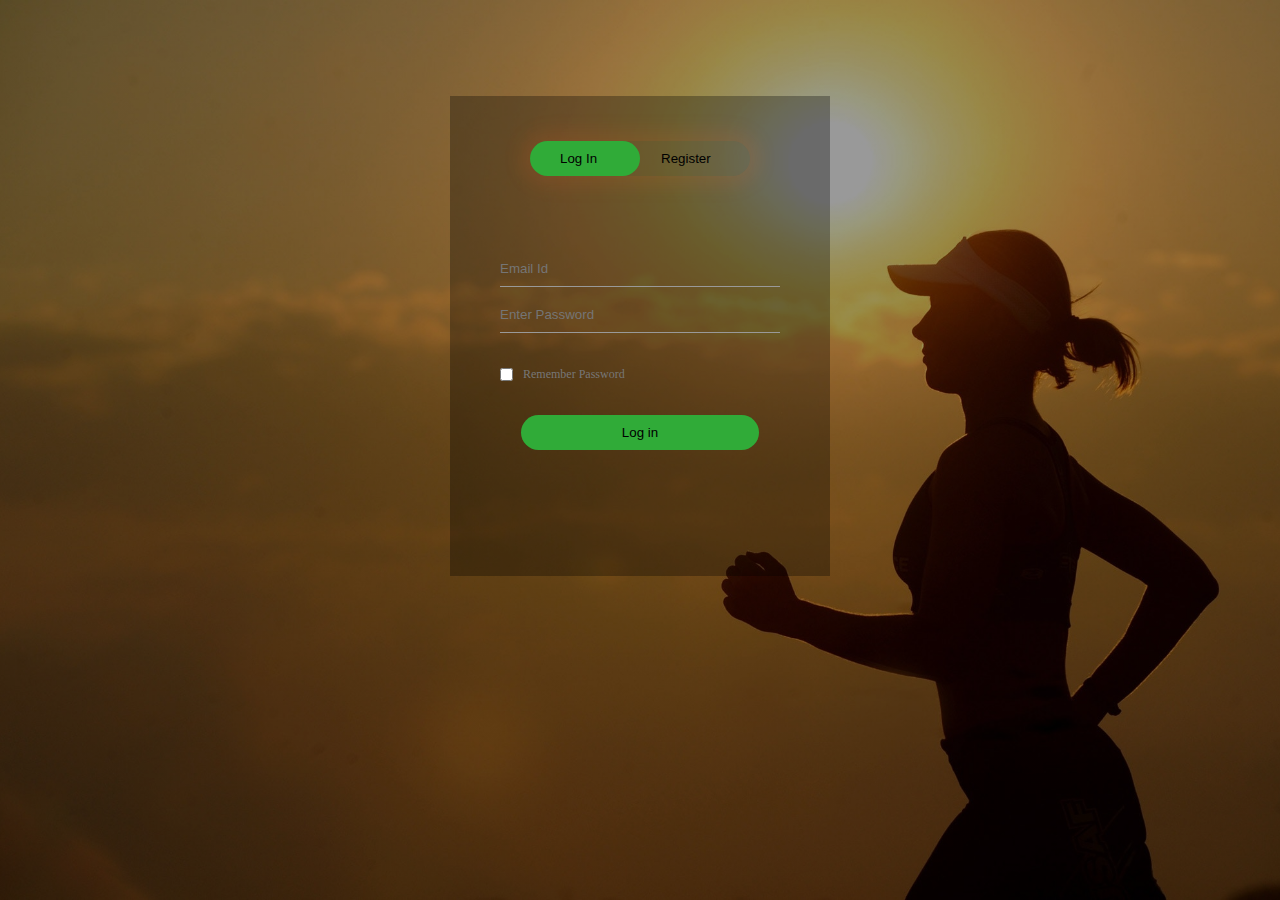
<file: login/login.html>
<!DOCTYPE html>
<html lang="en">

<head>
    <meta charset="UTF-8">
    <title>Login as fitnesszone trainer</title>
    <link rel="stylesheet" href="loginstyle.css">
    <!---we had linked our css file----->
</head>

<body>
    <div class="full-page">
        <div class="navbar">


        </div>
        <div id='login-form' class='login-page'>
            <div class="form-box">
                <div class='button-box'>
                    <div id='btn'></div>
                    <button type='button' onclick='login()' class='toggle-btn'>Log In</button>
                    <button type='button' onclick='register()' class='toggle-btn'>Register</button>
                </div>
                <form id='login' class='input-group-login'>
                    <input type='text' class='input-field' placeholder='Email Id' required>
                    <input type='password' class='input-field' placeholder='Enter Password' required>
                    <input type='checkbox' class='check-box'><span>Remember Password</span>
                    <button type='submit' class='submit-btn'>Log in</button>
                </form>
                <form id='register' class='input-group-register'>
                    <input type='text' class='input-field' placeholder='First Name' required>
                    <input type='text' class='input-field' placeholder='Last Name ' required>
                    <input type='email' class='input-field' placeholder='Email Id' required>
                    <input type='password' class='input-field' placeholder='Enter Password' required>
                    <input type='password' class='input-field' placeholder='Confirm Password' required>
                    <input type='checkbox' class='check-box'><span>I agree to the terms and conditions</span>
                    <button type='submit' class='submit-btn'>Register</button>
                </form>


                <!--show welcome name-->
                <script>
                    function login(login) {
                        if (login - form.username.value && login - form.password.value) {
                            var username = document.getElementById("username").value;
                            document.write('<html><body><h1><center>')
                            document.write("Welcome" + " ");
                            document.write(username);
                            document.write('</center></h1></body></html>');
                        } else
                            alert("Please Enter Your n & p");
                    }
                </script>


            </div>
        </div>
    </div>
    <script>
        var x = document.getElementById('login');
        var y = document.getElementById('register');
        var z = document.getElementById('btn');

        function register() {
            x.style.left = '-400px';
            y.style.left = '50px';
            z.style.left = '110px';
        }

        function login() {
            x.style.left = '50px';
            y.style.left = '450px';
            z.style.left = '0px';
        }
    </script>
    <script>
        var modal = document.getElementById('login-form');
        window.onclick = function(event) {
            if (event.target == modal) {
                modal.style.display = "none";
            }
        }
    </script>
</body>

</html>
</file>
<file: login/loginstyle.css>
* {
    margin: 0;
    padding: 0;
    box-sizing: border-box;
}

.full-page {
    height: 100%;
    width: 100%;
    background-image: linear-gradient(rgba(0, 0, 0, 0.4), rgba(0, 0, 0, 0.4)), url(../images/home1.jpg);
    background-position: center;
    background-size: cover;
    position: absolute;
}

.navbar {
    display: flex;
    align-items: center;
    padding: 20px;
    padding-left: 50px;
    padding-right: 30px;
    padding-top: 50px;
}

nav {
    flex: 1;
    text-align: right;
}

nav ul {
    display: inline-block;
    list-style: none;
}

nav ul li {
    display: inline-block;
    margin-right: 70px;
}

nav ul li a {
    text-decoration: none;
    font-size: 20px;
    color: white;
    font-family: sans-serif;
}

nav ul li button {
    font-size: 20px;
    color: white;
    outline: none;
    border: none;
    background: transparent;
    cursor: pointer;
    font-family: sans-serif;
}

nav ul li button:hover {
    color: aqua;
}

nav ul li a:hover {
    color: aqua;
}

a {
    text-decoration: none;
    color: palevioletred;
    font-size: 28px;
}

#login-form {}

.form-box {
    width: 380px;
    height: 480px;
    position: relative;
    margin: 2% auto;
    background: rgba(0, 0, 0, 0.3);
    padding: 10px;
    overflow: hidden;
}

.button-box {
    width: 220px;
    margin: 35px auto;
    position: relative;
    box-shadow: 0 0 20px 9px #ff61241f;
    border-radius: 30px;
}

.toggle-btn {
    padding: 10px 30px;
    cursor: pointer;
    background: transparent;
    border: 0;
    outline: none;
    position: relative;
}

#btn {
    top: 0;
    left: 0;
    position: absolute;
    width: 110px;
    height: 100%;
    background: #30ab38;
    border-radius: 30px;
    transition: .5s;
}

.input-group-login {
    top: 150px;
    position: absolute;
    width: 280px;
    transition: .5s;
}

.input-group-register {
    top: 120px;
    position: absolute;
    width: 280px;
    transition: .5s;
}

.input-field {
    width: 100%;
    padding: 10px 0;
    margin: 5px 0;
    border-left: 0;
    border-top: 0;
    border-right: 0;
    border-bottom: 1px solid #999;
    outline: none;
    background: transparent;
}

.submit-btn {
    width: 85%;
    padding: 10px 30px;
    cursor: pointer;
    display: block;
    margin: auto;
    background: #30ab38;
    border: 0;
    outline: none;
    border-radius: 30px;
}

.check-box {
    margin: 30px 10px 34px 0;
}

span {
    color: #777;
    font-size: 12px;
    bottom: 68px;
    position: absolute;
}

#login {
    left: 50px;
}

#login input {
    color: white;
    font-size: 15;
}

#register {
    left: 450px;
}

#register input {
    color: white;
    font-size: 15;
}
</file>
<file: css/style.css>
@import url('https://fonts.googleapis.com/css?family=Oswald:300,400,500,600,700&display=swap');
@import url('https://stackpath.bootstrapcdn.com/font-awesome/4.7.0/css/font-awesome.min.css');
@import url('https://fonts.googleapis.com/css?family=Open+Sans&display=swap');
body {
    margin: 0;
    padding: 0;
    overflow-x: hidden;
}




/*Header*/

header {
    position: fixed;
    left: 0px;
    top: 0px;
    width: 100%;
    z-index: 10;
    background-color: #000000;
    padding: 15px 15px;
}

header .container {
    -webkit-display: flex;
    display: flex;
    justify-content: space-between;
    align-items: center;
}

header .logo a {
    font-size: 30px;
    text-decoration: none;
    color: #ffffff;
    font-weight: 700;
    font-family: anton;
}

header .logo a span {
    color: #30ab38;
    font-family: anton;
}

header .nav {
    position: fixed;
    background-color: #30ab38;
    width: 280px;
    top: 0;
    right: 0;
    height: 100%;
    z-index: 99;
    padding: 100px 0px 15px;
    -webkit-transform: translateX(100%);
    transform: translateX(100%);
    -webkit-transition: transform .5s ease;
    transition: transform .5s ease;
}

header .nav.open {
    -webkit-transform: translateX(0);
    transform: translateX(0);
}

header .nav ul {
    list-style: none;
    margin: 0;
    padding: 0px;
}

header .nav ul li {
    display: block;
}

header .nav ul li a {
    text-decoration: none;
    font-size: 30px;
    font-weight: 400;
    color: #ffffff;
    display: block;
    position: relative;
    padding: 10px 30px;
}

header .nav ul li a.active::before {
    content: '';
    position: absolute;
    left: 0px;
    top: 0px;
    height: 100%;
    width: 100%;
    background-color: #000000;
    opacity: .2;
    -webkit-transition: width .5s ease;
    transition: width .5s ease;
    z-index: -1;
}

header .nav ul li a::before {
    content: '';
    position: absolute;
    left: 0px;
    top: 0px;
    height: 100%;
    width: 0px;
    background-color: #000000;
    opacity: .2;
    -webkit-transition: width .5s ease;
    transition: width .5s ease;
    z-index: -1;
}

header .nav ul li a:hover::before {
    width: 100%;
}

header .ham-burger {
    display: inline-block;
    position: relative;
    z-index: 100;
}

header .ham-burger span {
    height: 3px;
    margin-bottom: 8px;
    display: block;
    background-color: #ffffff;
    width: 30px;
    -webkit-transition: transform .5s ease;
    transition: transform .5s ease;
}

header .ham-burger span:nth-child(1) {
    transform-origin: left top;
}

header .ham-burger span:nth-child(2) {
    transform-origin: left bottom;
}

header .ham-burger.active span:nth-child(1) {
    -webkit-transform: rotate(45deg) translateY(-6px);
    transform: rotate(45deg) translateY(-6px);
}

header .ham-burger.active span:nth-child(2) {
    -webkit-transform: rotate(-45deg) translateY(6px);
    transform: rotate(-45deg) translateY(6px)
}

.container {
    max-width: 1170px;
    margin: auto;
}


/*Login section*/

.loginbtn {
    padding: 10px;
    border-style: none;
    color: #ffffff;
    background-color: transparent;
    font-family: 'Oswald', sans-serif;
    font-weight: 700;
    transform: translateX(20vw);
}

.loginbtn a {
    text-decoration: none;
    color: white;
    font-size: 22px;
}


/*Home section*/

.home {
    height: 100vh;
    background-image: url('../images/home1.jpg');
    background-size: cover;
    padding: 15px;
    -webkit-display: flex;
    display: flex;
    position: relative;
}

.home .go-down {
    position: absolute;
    bottom: 50px;
    height: 18px;
    border: 1px solid #ffffff;
    border-radius: 4px;
    text-align: center;
    left: 50%;
    margin-left: -55px;
    color: #fff;
    background: #ff5821;
    padding: 8px 20px;
    display: inline-block;
    transition: 0.3s;
    text-decoration: none;
}

.home .go-down .fa {
    color: #ffffff;
    -webkit-animation: goDown 1s ease infinite;
    animation: goDown 1s ease infinite;
}

@-webkit-keyframes goDown {
    0% {
        transform: translateY(0);
        opacity: .5
    }
    100% {
        transform: translateY(10px);
    }
}

@keyframes goDown {
    0% {
        transform: translateY(0);
        opacity: .5
    }
    100% {
        transform: translateY(10px);
    }
}

.home .container {
    -webkit-display: flex;
    display: flex;
    flex-direction: column;
    flex-grow: 1;
}

.home h1 {
    color: #ffffff;
    font-size: 60px;
    font-weight: 700;
    text-transform: uppercase;
    margin: 0;
}

.home h1 span {
    color: #30ab38;
    ;
}


/*About section*/

.about {
    padding: 80px 0px;
    background-color: #ffffff;
}

.about .content {
    -webkit-display: flex;
    display: flex;
}

.about .content .box {
    flex: 0 0 33.33%;
    max-width: 33.33%;
    padding: 15px;
}

.about .content .box .inner {
    background-color: #222222;
}

.about .content .box:nth-child(2) .inner {
    background-color: #30ab38;
}

.about .content .box .inner .img img {
    width: 100%;
}

.about .content .box .inner .text {
    padding: 30px;
}

.about .content .box .inner .text h4 {
    font-size: 20px;
    margin: 0;
    padding: 0px 0px 15px;
    font-weight: 500;
    color: #ffffff;
    text-transform: capitalize;
    text-align: center;
}

.about .content .box .inner .text p {
    font-size: 15px;
    line-height: 20px;
    color: #ffffff;
    text-align: center;
    margin: 0;
    font-family: 'Open Sans', sans-serif;
}

.about .content .box .inner #img2 img {
    height: 239.28px;
}


/*Service Section*/

.service {
    padding: 80px 0px;
    background-color: #30ab38;
}

.service .content {
    -webkit-display: flex;
    display: flex;
}

.service .content .box {
    flex: 0 0 50%;
    max-width: 50%;
    padding: 15px;
}

.service .content .text h2 {
    font-size: 30px;
    font-weight: 500;
    color: #ffffff;
    padding: 0px 0px 20px;
}

.service .content .text p {
    font-size: 15px;
    line-height: 20px;
    color: #ffffff;
    margin: 0;
    padding: 0px 0px 20px;
    font-family: 'Open Sans', sans-serif;
}

.service .content .text .btn {
    padding: 8px 30px;
    background-color: #222222;
    color: #ffffff;
    text-decoration: none;
    display: inline-block;
    border: 1px solid transparent;
    cursor: pointer;
    -webkit-transition: all .5s ease;
    transition: all .5s ease;
}

.service .content .text .btn:hover {
    border: 1px solid #ffffff;
    color: #ffffff;
    background-color: transparent;
}

.service .content .accordian-container {
    margin-bottom: 5px;
}

.service .content .accordian-container .head {
    background-color: rgba(0, 0, 0, 0.2);
    position: relative;
    padding: 12px 15px;
    cursor: pointer;
}

.service .content .accordian-container .head .fa {
    position: absolute;
    right: 10px;
    top: 13px;
    color: #ffffff;
    height: 30px;
    width: 30px;
    text-align: center;
    line-height: 30px;
    color: #ffffff;
    border-radius: 50%;
}

.service .content .accordian-container .head h4 {
    font-size: 20px;
    margin: 0;
    padding: 0;
    font-weight: 500;
    color: #ffffff;
    text-transform: capitalize;
}

.service .content .accordian-container.active .head {
    background-color: #222222;
}

.service .content .accordian-container .body {
    display: none;
    padding: 15px;
    background-color: #222222;
    border-top: 1px solid #333333;
}

.service .content .accordian-container:nth-child(1) .body {
    display: block;
}

.service .content .accordian-container .body p {
    font-size: 15px;
    line-height: 20px;
    color: #ffffff;
    margin: 0;
    padding: 0;
    font-family: 'Open Sans', sans-serif;
}


/*Packages Section*/

#buy {
    font-weight: normal;
    font-size: 16px;
    margin: 25px 0 0 0;
    padding: 7px 18px;
    background-color: #30ab38;
    color: #ffffff;
    text-decoration: none;
    display: inline-block;
    border: 2px solid white;
    cursor: pointer;
    -webkit-transition: all .5s ease;
    transition: all .5s ease;
    transform: translateX(7vw);
}

#buy:hover {
    background-color: transparent;
}

#sec_buy {
    font-weight: normal;
    font-size: 16px;
    margin: 25px 0 0 0;
    padding: 7px 18px;
    background-color: #30ab38;
    color: #ffffff;
    text-decoration: none;
    display: inline-block;
    border: 2px solid white;
    cursor: pointer;
    -webkit-transition: all .5s ease;
    transition: all .5s ease;
    transform: translateX(7vw);
}

#sec_buy:hover {
    background-color: black;
}


/*Classes Section*/

.classes {
    padding: 80px 0px 50px;
    background-color: #ffffff;
}

.classes .content {
    -webkit-display: flex;
    display: flex;
}

.classes .content .box {
    padding: 15px;
    flex: 0 0 50%;
    max-width: 50%;
}

.classes .content .img img {
    width: 100%;
    -webkit-transform: rotateY(180deg);
    transform: rotateY(180deg);
}

.classes .content .text h2 {
    font-size: 30px;
    font-weight: 500;
    color: #000000;
    padding: 0px 0px 20px;
}

.classes .content .text p {
    font-size: 15px;
    line-height: 20px;
    color: #000000;
    margin: 0;
    padding: 0px 0px 30px;
    font-family: 'Open Sans', sans-serif;
}

.classes .content .class-items .item {
    margin-bottom: 30px;
    display: flex;
}

.classes .content .class-items .item:nth-child(1) {
    background-color: #222222;
}

.classes .content .class-items .item:nth-child(2) {
    background-color: #30ab38;
}

.classes .content .class-items .item .item-text {
    padding: 10px;
    display: flex;
    flex-direction: column;
    justify-content: center;
}

.classes .content .class-items .item .item-text,
.classes .content .class-items .item .item-img {
    flex: 0 0 50%;
    max-width: 50%;
    position: relative;
}

.classes .content .class-items .item .item-img img {
    width: 100%;
    display: block;
}

.classes .content .class-items .item .item-img .price {
    position: absolute;
    height: 50px;
    width: 110px;
    font-size: 20px;
    font-weight: 500;
    color: #ffffff;
    text-align: center;
    line-height: 50px;
}

.classes .content .class-items .item:nth-child(1) .item-img .price {
    background-color: #30ab38;
    left: 0;
    top: 0;
}

.classes .content .class-items .item:nth-child(2) .item-img .price {
    background-color: #222222;
    right: 0;
    top: 0;
}

.classes .content .class-items .item .item-text h4 {
    font-size: 20px;
    margin: 0;
    padding: 0px 0px 15px;
    font-weight: 500;
    color: #ffffff;
    text-transform: capitalize;
    text-align: left;
}

.classes .content .class-items .item .item-text p {
    font-size: 15px;
    line-height: 20px;
    color: #ffffff;
    text-align: left;
    margin: 0;
    padding: 0 0 20px;
    font-family: 'Open Sans', sans-serif;
}

.classes .content .class-items .item .item-text a {
    font-size: 16px;
    text-decoration: none;
    display: inline-block;
}

.classes .content .class-items .item .item-text a {
    color: #ffffff;
}


/*Start Today Section*/

.start-today {
    background-color: #222222;
}

.start-today .content {
    -webkit-display: flex;
    display: flex;
    align-items: center;
}

.start-today .content .box {
    flex: 0 0 50%;
    max-width: 50%;
    padding: 0px 15px;
}

.start-today .content .img img {
    width: 100%;
    display: block;
}

.start-today .content .text h2 {
    font-size: 30px;
    font-weight: 500;
    color: #ffffff;
    padding: 0px 0px 20px;
}

.start-today .content .text p {
    font-size: 15px;
    line-height: 20px;
    color: #ffffff;
    margin: 0;
    padding: 0px 0px 20px;
    font-family: 'Open Sans', sans-serif;
}

.start-today .content .text .btn {
    padding: 8px 30px;
    background-color: #c11325;
    color: #ffffff;
    text-decoration: none;
    display: inline-block;
    border: 1px solid transparent;
    cursor: pointer;
    -webkit-transition: all .5s ease;
    transition: all .5s ease;
}

.start-today .content .text .btn:hover {
    color: #ffffff;
    border-color: #ffffff;
    background-color: transparent;
}


/*Class Schedule Section*/

.schedule {
    padding: 80px 0px;
}

.schedule .content {
    -webkit-display: flex;
    display: flex;
}

.schedule .content .box {
    flex: 0 0 50%;
    max-width: 100%;
    padding: 15px;
}

.schedule .content .text h2 {
    font-size: 30px;
    font-weight: 500;
    color: #000000;
    padding: 0px 0px 20px;
}

.schedule .content .text p {
    font-size: 15px;
    line-height: 20px;
    color: #222222;
    margin: 0;
    padding: 0px 0px 20px;
    font-family: 'Open Sans', sans-serif;
}

.schedule .content .text img {
    width: 100%;
    transform: rotateY(180deg);
}

.schedule .content .timing .table {
    width: 100%;
    border-collapse: collapse;
}

.schedule .content .timing .table td {
    border: 1px solid #dfdfdf;
    padding: 8px;
    font-size: 15px;
    text-align: center;
    color: #222222;
}

.schedule .content .timing .table tr:nth-child(even) td.day {
    background-color: #222222;
}

.schedule .content .timing .table tr:nth-child(odd) td.day {
    background-color: #444444;
}

.schedule .content .timing .table tr:nth-child(1) td.day {
    background-color: #c11325;
}

.schedule .content .timing .table tr td.day {
    color: #ffffff;
    border-color: transparent;
}


/*Gallery Section*/

.gallery .content {
    -webkit-display: flex;
    display: flex;
    flex-wrap: wrap;
}

.gallery .content .box {
    flex: 0 0 50%;
    max-width: 50%;
}

.gallery .content .box img {
    display: block;
    width: 100%;
    -webkit-filter: grayscale(100%);
    filter: grayscale(100%);
    -webkit-transition: all .5s ease;
    transition: all .5s ease;
}

.gallery .content .box img:hover {
    -webkit-filter: grayscale(0%);
    filter: grayscale(0%);
}

.gallery h2 {
    font-size: 30px;
    font-weight: 500;
    color: #000000;
    padding: 0px 0px 20px;
    text-align: center;
}


/*Price Section*/

.price-package {
    padding: 80px 0px;
    background-color: #ffffff;
}

.price-package h2 {
    font-size: 30px;
    font-weight: 500;
    color: #000000;
    padding: 0px 0px 20px;
    text-align: center;
}

.price-package .title-p {
    font-size: 15px;
    line-height: 20px;
    color: #222222;
    margin: 0;
    text-align: center;
    padding: 0 20% 50px;
    font-family: 'Open-sans', sans-serif;
}

.price-package .content {
    -webkit-display: flex;
    display: flex;
}

.price-package .content .box {
    flex: 0 0 33.33%;
    max-width: 33.33%;
    padding: 15px;
}

.price-package .content .box .inner {
    background-color: #f0f0f0;
}

.price-package .content .box .inner .price-tag {
    padding: 15px;
    font-size: 20px;
    background-color: #c11325;
    color: #ffffff;
    text-align: center;
    font-weight: 700;
}

.price-package .content .box .inner .text {
    padding: 30px 15px;
    text-align: center;
}

.price-package .content .box .inner .text h3 {
    font-size: 24px;
    color: #222222;
    margin: 0;
    padding: 0px 0px 20px;
    font-weight: 700;
}

.price-package .content .box .inner .text p {
    font-size: 15px;
    line-height: 20px;
    color: #222222;
    margin: 0;
    text-align: center;
    padding: 0 0 5px;
    font-family: 'Open-sans', sans-serif;
}

.price-package .content .box .inner .text .btn {
    padding: 8px 30px;
    background-color: #c11325;
    color: #ffffff;
    text-decoration: none;
    display: inline-block;
    border: 1px solid transparent;
    cursor: pointer;
    -webkit-transition: all .5s ease;
    transition: all .5s ease;
    margin-top: 10px;
}

.price-package .content .box .inner .text .btn:hover {
    border-color: #222222;
    color: #222222;
    background-color: transparent;
}

.price-package .content .box .inner .img img {
    width: 100%;
}


/*Contact Section*/

.contact {
    padding: 80px 0px;
    background-color: #222222;
}

.contact .content {
    -webkit-display: flex;
    display: flex;
}

.contact .content .box {
    flex: 0 0 50%;
    max-width: 50%;
    padding: 15px;
}

.contact .content .form input,
.contact .content .form textarea {
    height: 45px;
    width: 100%;
    padding: 6px 12px;
    margin-bottom: 25px;
    background-color: transparent;
    border: 1px solid #ffffff;
    font-family: 'Open-sans', sans-serif;
    color: #ffffff;
}

.contact .content .form input:focus,
.contact .content .form textarea:focus {
    outline: none;
}

.contact .content .form input::placeholder,
.contact .content .form textarea::placeholder {
    color: #ffffff;
}

.contact .content .form textarea {
    height: 100px;
}

.contact .content .form button {
    border: none;
    outline: none;
    box-shadow: none;
    height: 45px;
    padding: 0px 50px;
    border: 1px solid transparent;
    background-color: #30ab38;
    color: #ffffff;
    font-size: 15px;
    transition: all .5s ease;
    cursor: pointer;
}

.contact .content .form button:hover {
    background-color: transparent;
    color: #ffffff;
    border-color: #ffffff;
}

.contact .content .text h2 {
    font-size: 30px;
    font-weight: 500;
    color: #30ab38;
    padding: 0px 0px 20px;
}

.contact .content .text p {
    font-size: 15px;
    line-height: 20px;
    color: #ffffff;
    margin: 0;
    padding: 0px 0px 30px;
    font-family: 'Open-sans', sans-serif;
}

.contact .content .text .info ul {
    list-style: none;
    padding: 0;
    margin: 0;
}

.contact .content .text .info li {
    display: block;
    margin-bottom: 15px;
    color: #ffffff;
    font-size: 15px;
    letter-spacing: 1px;
    position: relative;
    padding-left: 40px;
    font-family: 'Open-Sans', sans-serif;
}

.contact .content .text .info li span {
    display: inline-block;
    position: absolute;
    left: 0px;
    top: 0px;
    font-size: 20px;
    color: #30ab38;
}

.contact .content .text .social {
    padding-top: 30px;
}

.contact .content .text .social a {
    height: 40px;
    width: 40px;
    line-height: 40px;
    text-align: center;
    background-color: #30ab38;
    text-decoration: none;
    display: inline-block;
    margin-right: 10px;
    transition: all .5s ease;
    border: 1px solid transparent;
}

.contact .content .text .social a:hover {
    background-color: transparent;
    border-color: #ffffff;
}

.contact .content .text .social a span {
    color: #ffffff;
    font-size: 20px;
}

.contact .content .text .copy {
    border-top: 1px solid #333333;
    margin-top: 30px;
    padding-top: 20px;
    color: #c5c5c5;
    font-size: 15px;
}


/*bmi*/

#bmi {
    padding: 50px 0px;
    background-color: #30ab38;
    color: #ffffff;
    font-weight: 500;
}


.bg{position: relative;}
.mealplan{width: 50%;
    margin: auto;
    position: relative;
    top: -906px;
}
.mealplan h1{    padding-left: 196px;
    font-size: 55px;font-family: sans-serif;}

 .age{position: relative;
    top: -885px;
    margin-left: 500px;}

 .age h2 {font-size: 30px;font-family: oswala & abel;}

 .Month{background-color: #30ab38;
    padding: 0 25px 0 25px;
    border-radius: 13px;}

.Month p{color: #fff;
        font-size:20px;}

.Month a{text-decoration: none;}

.yourmealplan{width: 86%;
    background-color: black;
    margin-left: 110px;
    height: 55px;}

.yourmealplantxt h2{color: #30ab38;
    font-size: 33px;
    line-height: 54px;
    padding-left: 30px;}

.mealplanlistdate{background-color: #0075e4;
    float: left;
    width: 30%;
    margin-right: 58px;
    border-radius: 5px;}

.mealplanlistfor{background-color: #30ab38;
    float: left;
    width: 30%;
    margin-right: 58px;
    border-radius: 5px;}
.mealplanlistimet{background-color: #0075e4;
    float: left;
    width: 30%;
    border-radius: 5px;}

.dates{background-color: black;
    width: 30%;
    border-radius: 5px;}

.dates h2{color: #fff;
    line-height: 55px;
    padding-left: 110px;}

.mealplanlisttime{float: left;
    width: 30%;}
.whatmeal{float: left;
    width: 70%;
    background-color: white;
}

.exit{float: right;
    margin-top: 14px;
    padding: 10px 20px 10px 20px;
    background-color: #30ab38;
    border-radius: 5px;
    margin-bottom: 20px;}

.exit a{text-decoration: none;}

.plans{background-color: black;
    width: 65%;
    border-radius: 5px;
    }
.plans h2{color: #fff;
    line-height: 54px;
    padding-left: 41px;
    font-size: 25px;
    font-family: 'Open Sans', sans-serif;}

.planstxt{font-size:20px;
        font-family: 'Open Sans', sans-serif;
	}


/*Responsive*/


/*if screen width is less than or equal to 991px then*/

@media(max-width: 991px) {
    .home {
        background-position: center;
    }
    .classes .content {
        flex-wrap: wrap;
    }
    .classes .content .box {
        flex: 0 0 100%;
        max-width: 100%;
    }
    .classes .content .img {
        display: none;
    }
    .start-today .content .box {
        padding: 15px;
    }
}


/*if screen width is less than or equal to 767px then*/

@media(max-width: 767px) {
    .home h1 {
        font-size: 40px;
    }
    .about .content {
        flex-wrap: wrap;
    }
    .about .content .box {
        flex: 0 0 100%;
        max-width: 100%;
    }
    .service .content {
        flex-wrap: wrap;
    }
    .service .content .box {
        flex: 0 0 100%;
        max-width: 100%;
    }
    .classes .content .class-items .item {
        flex-wrap: wrap;
    }
    .classes .content .class-items .item .item-text,
    .classes .content .class-items .item .item-img {
        flex: 0 0 100%;
        max-width: 100%;
    }
    .schedule .content {
        flex-wrap: wrap;
    }
    .schedule .content .box {
        flex: 0 0 100%;
        max-width: 100%;
    }
    .start-today .content {
        flex-wrap: wrap;
    }
    .start-today .content .box {
        flex: 0 0 100%;
        max-width: 100%;
    }
    .gallery .content {
        flex-wrap: wrap;
    }
    .gallery .content .box {
        flex: 0 0 100%;
        max-width: 100%;
    }
    .price-package .content {
        flex-wrap: wrap;
    }
    .price-package .content .box {
        flex: 0 0 100%;
        max-width: 100%;
    }
    .contact .content {
        flex-wrap: wrap;
    }
    .contact .content .box {
        flex: 0 0 100%;
        max-width: 100%;
    }
}


/*if screen width is less than or equal to 550px then*/

@media(max-width: 550px) {
    .home h1 {
        font-size: 30px;
    }
}
</file>
